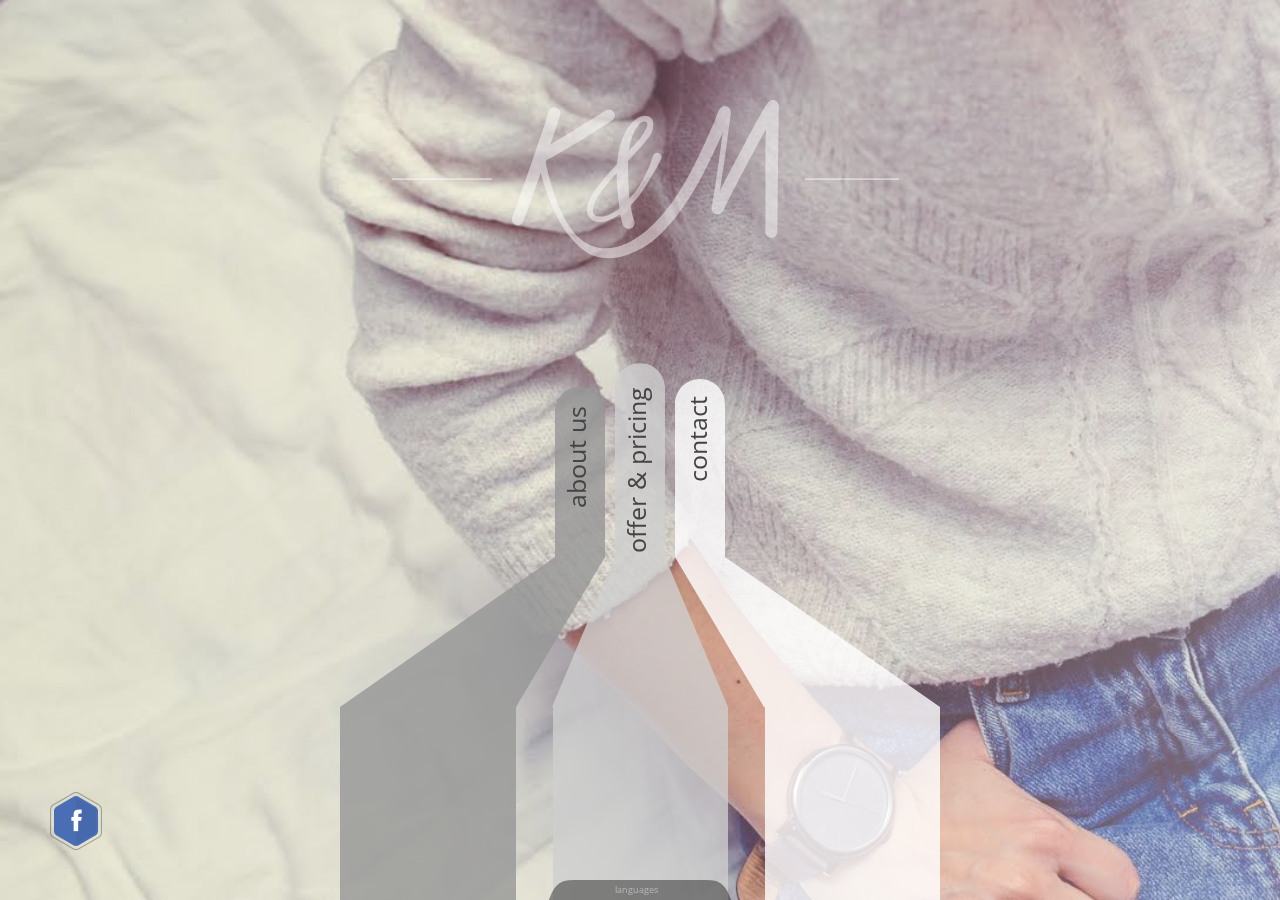
<file: en/index.html>
<!DOCTYPE html>
<html lang="en">
	<head>
		<meta charset="UTF-8">
		<title>welcome | K&M</title>
        <meta name="description" content="K&M. Descripción">
        <meta name="keywords" content="K&M, km, wholesale, second hand, clothes">
        <meta name="author" content="David Torralba Goitia">
		<link href='https://fonts.googleapis.com/css?family=Open+Sans:400,300,600,700,800&subset=latin,latin-ext' rel='stylesheet' type='text/css'>
		<link href='https://fonts.googleapis.com/css?family=Open+Sans+Condensed:700&subset=latin,latin-ext' rel='stylesheet' type='text/css'>
		<link rel="stylesheet" type="text/css" href="css/index.css">
		<link rel="shortcut icon" href="img/ic.png">
	</head>

	<body>
		<div class="logo">
			<svg width="517" height="159" viewbox="0 0 517 159">
				<g transform="translate(130,0)">
					<path	d="m 103.64,65.75
									 c 0.76,-0.799 1.183,-1.109 1.311,-2.261 0.156,-1.406 0.299,-2.815 0.482,-4.218 0.39,-2.998 0.953,-5.97 1.583,-8.926 0.572,-2.684 1.188,-5.362 1.982,-7.991 0.816,-2.7 2.004,-5.138 3.091,-7.718 2.844,-6.747 8.257,-13.542 14.651,-17.161 3.889,-2.201 9.252,-2.859 12.522,0.822 2.96,3.332 2.395,8.666 1.073,12.561 -1.6,4.711 -4.977,8.316 -8.045,12.122 -3.525,4.374 -7.42,8.457 -11.324,12.49 -1.572,1.624 -3.159,3.235 -4.757,4.835 -0.302,6.156 -0.049,12.355 0.059,18.515 0.115,6.591 0.506,13.18 1.271,19.729 6.96,-7.512 12.468,-16.24 16.776,-25.51 2.196,-4.725 4.319,-9.647 5.78,-14.653 0.556,-1.903 1.129,-4.068 2.993,-5.102 1.535,-0.852 3.512,-0.68 4.886,0.409 1.546,1.225 2.007,3.435 1.239,5.231 -1.13,2.64 -2.659,5.251 -4.035,7.777 -2.651,4.868 -5.621,9.551 -8.477,14.299 -2.926,4.864 -5.85,9.632 -9.317,14.14 -1.626,2.114 -3.297,4.2 -5.058,6.205 -0.871,0.992 -1.768,1.962 -2.703,2.894 -1.164,1.159 -0.962,1.688 -0.728,3.321 0.557,3.897 1.629,7.695 2.658,11.487 2.561,4.509 -0.063,10.744 -5.768,9.826 -2.062,-0.332 -4.267,-1.607 -4.818,-3.755 -0.933,-3.633 -2.204,-7.118 -2.912,-10.824 -6.368,4.345 -15.047,8.883 -23.054,7.586 -3.513,-0.569 -6.753,-2.572 -8.608,-5.642 -1.918,-3.175 -1.609,-7.096 -0.881,-10.594 1.383,-6.644 5.182,-12.431 9.239,-17.745 4.983,-6.526 10.306,-12.701 15.76,-18.835 1.002,-1.146 2.081,-2.212 3.129,-3.314
									 z
									 m 29.631,-35.392
									 c 0.966,-1.82 3.606,-6.583 0.958,-8.175 -3.385,-2.035 -6.878,1.821 -8.658,4.215 -5.199,6.993 -7.673,15.755 -8.538,24.336 0.014,-0.134 0.029,-0.268 0.044,-0.402 -0.055,0.493 -0.109,0.986 -0.16,1.48 0.22,-1.714 1.845,-3.296 2.958,-4.492 1.581,-1.698 3.307,-3.249 4.933,-4.901 3.368,-3.422 6.226,-7.847 8.463,-12.061
									 z
									 m -28.23,52.674
									 c -0.419,-3.282 -0.165,-6.712 -0.165,-10.013 -5.211,5.245 -10.002,11.158 -14.412,17.089 -3.66,4.922 -7.204,10.372 -8.883,16.338 -0.583,2.072 -1.002,4.453 -0.256,6.54 0.916,2.564 3.586,3.531 6.121,3.614 7.307,0.238 14.417,-4.064 20.103,-8.201 -1.422,-8.396 -2.014,-16.877 -2.508,-25.367 -0.106,-0.836 0.107,1.838 0,0 -0.419,-3.282 0.107,1.838 0,0
									 z"
					/>
					<path d="m 266.9,8
					      	 c 0.178,-3.187 -0.841,-6.95 -4.324,-7.841 -3.98,-1.018 -6.61,1.948 -8.509,5 -5.255,8.44 -9.975,17.095 -14.67,25.856 -10.552,19.691 -20.89,39.492 -31.406,59.201 3.638,-23.353 7.041,-46.765 9.898,-70.223 0.489,-4.015 2.418,-10.249 -1.671,-12.982 -3.602,-2.407 -7.534,-0.488 -9.279,3.117 -2.322,4.798 -3.963,10.001 -6.062,14.909 -2.314,5.411 -4.715,10.786 -7.166,16.135 -9.444,20.616 -19.676,41.188 -32.684,59.826 -3.139,4.498 -6.504,8.847 -10.202,12.902 -3.815,4.183 -7.451,8.531 -11.571,12.425 -7.265,6.866 -15.413,12.999 -24.57,17.105 -7.672,3.44 -16.132,5.448 -24.57,4.712 -8.567,-0.747 -16.505,-4.448 -22.883,-10.168 -7.584,-6.802 -12.849,-16.034 -17.385,-25.047 -3.709,-7.372 -6.491,-15.211 -8.978,-23.067 -2.12,-6.695 -3.992,-13.469 -5.668,-20.288 -0.434,-1.765 -0.855,-3.533 -1.252,-5.306 -0.166,-0.741 -0.39,-1.507 -0.36,-2.269 0.063,-1.553 2.488,-2.507 3.619,-3.128 10.071,-5.532 19.996,-11.411 29.81,-17.386 9.575,-5.83 18.767,-12.416 28.513,-17.949 4.017,-2.281 9.933,-5.943 6.249,-11.274 -1.99,-2.88 -5.428,-3.146 -8.325,-1.54 -3.589,1.99 -6.997,4.413 -10.46,6.615 -14.698,9.347 -29.543,18.44 -44.595,27.207 1.866,-5.597 3.743,-11.191 5.591,-16.794 0.873,-2.648 1.739,-5.298 2.599,-7.95 0.753,-2.321 2.102,-4.726 1.771,-7.246 -0.484,-3.685 -5.067,-6.498 -8.498,-4.711 -2.787,1.451 -3.749,5.156 -4.556,7.931 -3.059,10.506 -6.876,20.834 -10.353,31.209 -3.762,11.225 -7.621,22.416 -11.568,33.578 -3.408,9.64 -6.915,19.245 -10.387,28.862 -1.128,3.126 -2.955,6.467 -3.125,9.836 -0.191,3.767 3.426,6.757 7.137,5.914 4.131,-0.939 4.939,-5.614 6.191,-9.01 1.75,-4.748 3.481,-9.503 5.184,-14.269 3.479,-9.735 6.844,-19.51 10.304,-29.252 4.442,16.479 10.015,32.853 18.315,47.824 4.166,7.514 9.056,14.681 14.964,20.939 5.742,6.082 12.735,11.91 20.721,14.71 17.776,6.231 38.294,-1.61 53.148,-11.569 8.923,-5.982 16.324,-13.541 23.231,-21.706 7.283,-8.61 13.859,-17.716 19.796,-27.304 12.515,-20.212 22.598,-41.823 32.023,-63.609 -1.598,11.86 -3.245,23.713 -4.993,35.551 -1.706,11.56 -3.216,23.223 -5.387,34.706 -0.75,3.969 -2.285,8.99 2.15,11.38 3.852,2.076 7.215,-0.059 8.896,-3.636 4.838,-10.288 10.11,-20.351 15.42,-30.407 8.918,-16.888 17.812,-33.798 27.067,-50.505 -1.148,23.931 -0.591,47.912 -0.537,71.86 0.013,5.963 0.03,11.927 0.014,17.89 -0.008,2.862 -0.023,5.725 -0.05,8.587 -0.022,2.35 -0.582,5.132 0.557,7.308 1.555,2.97 5.561,3.881 8.399,2.256 3.596,-2.059 2.855,-6.649 2.899,-10.148 0.297,-23.697 0.531,-47.394 0.819,-71.091 0.128,-10.5 0.259,-21 0.42,-31.5 0.082,-5.385 0.037,-10.798 0.339,-16.176 0.198,-3.541 -0.393,6.997 0,0
						    	 z"
					/>
				</g>
				<line
					x1="10"		y1="79.189925"
					x2="110" 	y2="79.189925"
				/>
				<line
					x1="423"	y1="79.189925"
					x2="517" 	y2="79.189925"
				/>
			</svg>
		</div>

		<div class="menu_box">
			<div class="vertical1">
				<div class="caja_girada">
					<a href="about.html">
						<span class="texto_fijo">about us</span>
					</a>
				</div>
				<svg width="265" height="350" viewbox="0 0 265 350">
					<g>
				    <path id="menu1"
				       d="M 238.4375,29.875 C 225.45313,29.875 215,41.025 215,54.875 L 215,200 0,350 l 176,0 89,-150 0,-145.125 c 0,-13.85 -10.45313,-25 -23.4375,-25 l -3.125,0 z"
				       />
				  </g>
				</svg>
			</div>
			<div class="vertical2">
				<div class="caja_girada">
					<a href="pricing.html">
						<span class="texto_fijo">offer & pricing</span>
					</a>
				</div>
				<svg
				width="200" height="350" viewbox="0 0 200 350">
					<path id="menu2"
	        d="M 299.4375,6.25 C 285.89354,6.25 275,17.4 275,31.25 l 0,168.75 -63,150 176,0 -63,-150 0,-168.75 c 0,-13.85 -10.89354,-25 -24.4375,-25 l -1.125,0 z"
					transform="translate(-211.999905,0)"
					/>
				</svg>
			</div>
			<div class="vertical3">
				<div class="caja_girada">
					<a href="contact.html">
						<span class="texto_fijo">contact</span>
					</a>
				</div>
				<svg width="265" height="350" viewbox="0 0 265 350">
					<g>
						<path id="menu3"
		        d="m 360,21.90625 c -13.85,0 -25,11.15 -25,25 L 335,200 424,350 600,350 385,200 385,46.90625 c 0,-13.85 -11.15,-25 -25,-25 z"
		        transform="translate(-334.999995,0)"
						/>
				  </g>
				</svg>
			</div>

		</div>

		<div class="menu_subbox">
			<div class="menu_subbox_1"></div>
			<div class="menu_subbox_0"></div>
			<div class="menu_subbox_2"></div>
			<div class="menu_subbox_0"></div>
			<div class="menu_subbox_3"></div>
		</div>

		<!-- PESTAÑA DE IDIOMAS -->
		<div class="idioma0">
			<div class="idioma1">
				<h1>languages</h1>
				<div class="idioma2">
					<span class="idioma3_a"><a href="../en/index.html">EN</a></span>
					<span class="idioma3_b"><a href="../de/index.html">DE</a></span>
					<span class="idioma3_c"><a href="../es/index.html">ES</a></span>
					<span class="idioma3_d"><a href="../pl/index.html">PL</a></span>
					</div>
			</div>
		</div>

		<div class="fb_link">
			<img src="img/fb.png" id="fb_img">
			<div>
				<a href="https://www.facebook.com/KM-540270106155711/" target="_blank">
					<img id="peri" src="img/fb1.png">
					<div class="fb_label">
						<div class="fb_text">FOLLOW US!</div>
					</div>
				</a>
			</div>
		</div>
	</body>

</html>
</file>
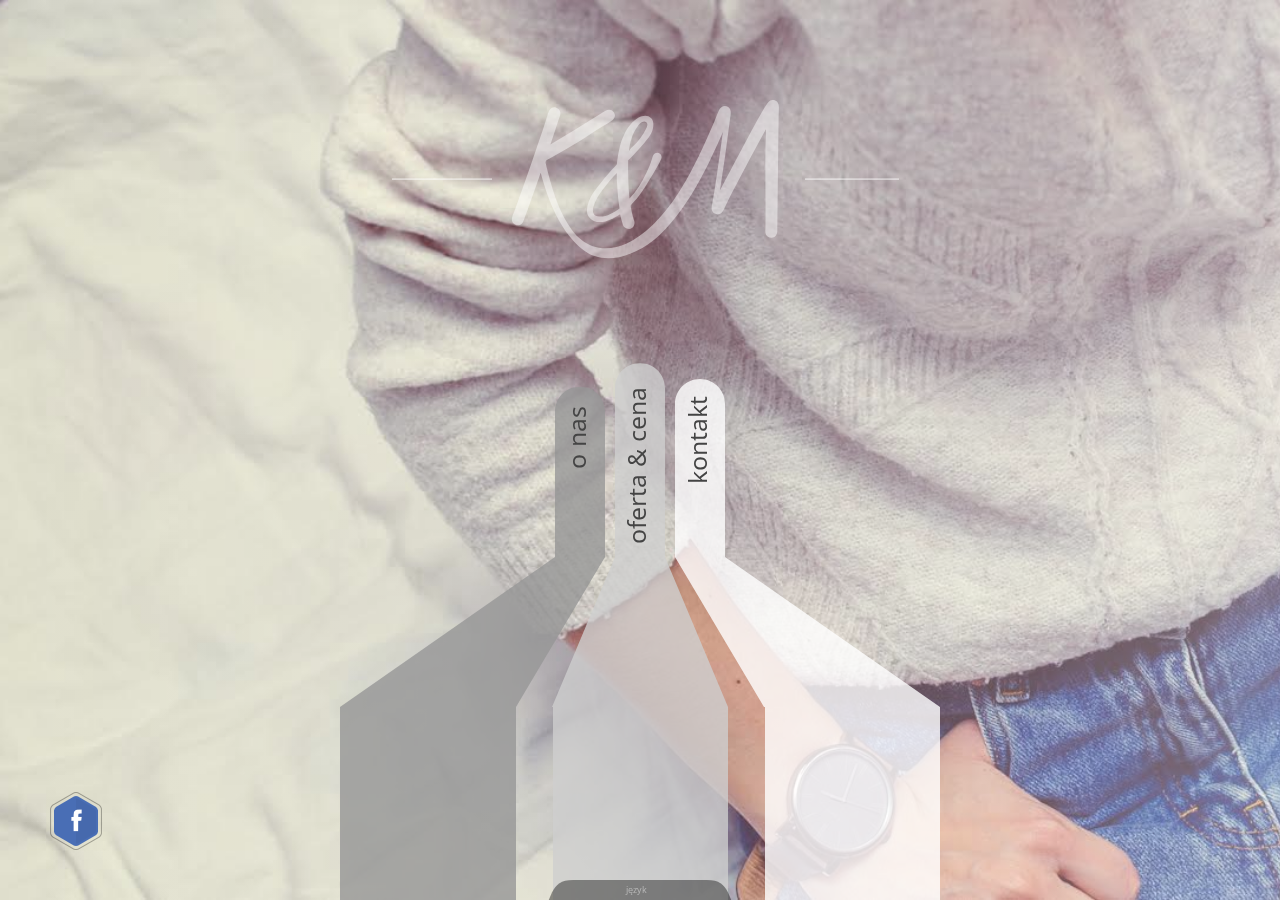
<file: pl/index.html>
<!DOCTYPE html>
<html lang="pl">
	<head>
		<meta charset="UTF-8">
		<title>welcome | K&M</title>
        <meta name="description" content="K&M. Descripción">
        <meta name="keywords" content="K&M, km, wholesale, second hand, clothes, sklep">
        <meta name="author" content="David Torralba Goitia">
		<link href='https://fonts.googleapis.com/css?family=Open+Sans:400,300,600,700,800&subset=latin,latin-ext' rel='stylesheet' type='text/css'>
		<link href='https://fonts.googleapis.com/css?family=Open+Sans+Condensed:700&subset=latin,latin-ext' rel='stylesheet' type='text/css'>
		<link rel="stylesheet" type="text/css" href="css/index.css">
		<link rel="shortcut icon" href="img/ic.png">
	</head>

	<body>
		<div class="logo">
			<svg width="517" height="159" viewbox="0 0 517 159">
				<g transform="translate(130,0)">
					<path	d="m 103.64,65.75
									 c 0.76,-0.799 1.183,-1.109 1.311,-2.261 0.156,-1.406 0.299,-2.815 0.482,-4.218 0.39,-2.998 0.953,-5.97 1.583,-8.926 0.572,-2.684 1.188,-5.362 1.982,-7.991 0.816,-2.7 2.004,-5.138 3.091,-7.718 2.844,-6.747 8.257,-13.542 14.651,-17.161 3.889,-2.201 9.252,-2.859 12.522,0.822 2.96,3.332 2.395,8.666 1.073,12.561 -1.6,4.711 -4.977,8.316 -8.045,12.122 -3.525,4.374 -7.42,8.457 -11.324,12.49 -1.572,1.624 -3.159,3.235 -4.757,4.835 -0.302,6.156 -0.049,12.355 0.059,18.515 0.115,6.591 0.506,13.18 1.271,19.729 6.96,-7.512 12.468,-16.24 16.776,-25.51 2.196,-4.725 4.319,-9.647 5.78,-14.653 0.556,-1.903 1.129,-4.068 2.993,-5.102 1.535,-0.852 3.512,-0.68 4.886,0.409 1.546,1.225 2.007,3.435 1.239,5.231 -1.13,2.64 -2.659,5.251 -4.035,7.777 -2.651,4.868 -5.621,9.551 -8.477,14.299 -2.926,4.864 -5.85,9.632 -9.317,14.14 -1.626,2.114 -3.297,4.2 -5.058,6.205 -0.871,0.992 -1.768,1.962 -2.703,2.894 -1.164,1.159 -0.962,1.688 -0.728,3.321 0.557,3.897 1.629,7.695 2.658,11.487 2.561,4.509 -0.063,10.744 -5.768,9.826 -2.062,-0.332 -4.267,-1.607 -4.818,-3.755 -0.933,-3.633 -2.204,-7.118 -2.912,-10.824 -6.368,4.345 -15.047,8.883 -23.054,7.586 -3.513,-0.569 -6.753,-2.572 -8.608,-5.642 -1.918,-3.175 -1.609,-7.096 -0.881,-10.594 1.383,-6.644 5.182,-12.431 9.239,-17.745 4.983,-6.526 10.306,-12.701 15.76,-18.835 1.002,-1.146 2.081,-2.212 3.129,-3.314
									 z
									 m 29.631,-35.392
									 c 0.966,-1.82 3.606,-6.583 0.958,-8.175 -3.385,-2.035 -6.878,1.821 -8.658,4.215 -5.199,6.993 -7.673,15.755 -8.538,24.336 0.014,-0.134 0.029,-0.268 0.044,-0.402 -0.055,0.493 -0.109,0.986 -0.16,1.48 0.22,-1.714 1.845,-3.296 2.958,-4.492 1.581,-1.698 3.307,-3.249 4.933,-4.901 3.368,-3.422 6.226,-7.847 8.463,-12.061
									 z
									 m -28.23,52.674
									 c -0.419,-3.282 -0.165,-6.712 -0.165,-10.013 -5.211,5.245 -10.002,11.158 -14.412,17.089 -3.66,4.922 -7.204,10.372 -8.883,16.338 -0.583,2.072 -1.002,4.453 -0.256,6.54 0.916,2.564 3.586,3.531 6.121,3.614 7.307,0.238 14.417,-4.064 20.103,-8.201 -1.422,-8.396 -2.014,-16.877 -2.508,-25.367 -0.106,-0.836 0.107,1.838 0,0 -0.419,-3.282 0.107,1.838 0,0
									 z"
					/>
					<path d="m 266.9,8
					      	 c 0.178,-3.187 -0.841,-6.95 -4.324,-7.841 -3.98,-1.018 -6.61,1.948 -8.509,5 -5.255,8.44 -9.975,17.095 -14.67,25.856 -10.552,19.691 -20.89,39.492 -31.406,59.201 3.638,-23.353 7.041,-46.765 9.898,-70.223 0.489,-4.015 2.418,-10.249 -1.671,-12.982 -3.602,-2.407 -7.534,-0.488 -9.279,3.117 -2.322,4.798 -3.963,10.001 -6.062,14.909 -2.314,5.411 -4.715,10.786 -7.166,16.135 -9.444,20.616 -19.676,41.188 -32.684,59.826 -3.139,4.498 -6.504,8.847 -10.202,12.902 -3.815,4.183 -7.451,8.531 -11.571,12.425 -7.265,6.866 -15.413,12.999 -24.57,17.105 -7.672,3.44 -16.132,5.448 -24.57,4.712 -8.567,-0.747 -16.505,-4.448 -22.883,-10.168 -7.584,-6.802 -12.849,-16.034 -17.385,-25.047 -3.709,-7.372 -6.491,-15.211 -8.978,-23.067 -2.12,-6.695 -3.992,-13.469 -5.668,-20.288 -0.434,-1.765 -0.855,-3.533 -1.252,-5.306 -0.166,-0.741 -0.39,-1.507 -0.36,-2.269 0.063,-1.553 2.488,-2.507 3.619,-3.128 10.071,-5.532 19.996,-11.411 29.81,-17.386 9.575,-5.83 18.767,-12.416 28.513,-17.949 4.017,-2.281 9.933,-5.943 6.249,-11.274 -1.99,-2.88 -5.428,-3.146 -8.325,-1.54 -3.589,1.99 -6.997,4.413 -10.46,6.615 -14.698,9.347 -29.543,18.44 -44.595,27.207 1.866,-5.597 3.743,-11.191 5.591,-16.794 0.873,-2.648 1.739,-5.298 2.599,-7.95 0.753,-2.321 2.102,-4.726 1.771,-7.246 -0.484,-3.685 -5.067,-6.498 -8.498,-4.711 -2.787,1.451 -3.749,5.156 -4.556,7.931 -3.059,10.506 -6.876,20.834 -10.353,31.209 -3.762,11.225 -7.621,22.416 -11.568,33.578 -3.408,9.64 -6.915,19.245 -10.387,28.862 -1.128,3.126 -2.955,6.467 -3.125,9.836 -0.191,3.767 3.426,6.757 7.137,5.914 4.131,-0.939 4.939,-5.614 6.191,-9.01 1.75,-4.748 3.481,-9.503 5.184,-14.269 3.479,-9.735 6.844,-19.51 10.304,-29.252 4.442,16.479 10.015,32.853 18.315,47.824 4.166,7.514 9.056,14.681 14.964,20.939 5.742,6.082 12.735,11.91 20.721,14.71 17.776,6.231 38.294,-1.61 53.148,-11.569 8.923,-5.982 16.324,-13.541 23.231,-21.706 7.283,-8.61 13.859,-17.716 19.796,-27.304 12.515,-20.212 22.598,-41.823 32.023,-63.609 -1.598,11.86 -3.245,23.713 -4.993,35.551 -1.706,11.56 -3.216,23.223 -5.387,34.706 -0.75,3.969 -2.285,8.99 2.15,11.38 3.852,2.076 7.215,-0.059 8.896,-3.636 4.838,-10.288 10.11,-20.351 15.42,-30.407 8.918,-16.888 17.812,-33.798 27.067,-50.505 -1.148,23.931 -0.591,47.912 -0.537,71.86 0.013,5.963 0.03,11.927 0.014,17.89 -0.008,2.862 -0.023,5.725 -0.05,8.587 -0.022,2.35 -0.582,5.132 0.557,7.308 1.555,2.97 5.561,3.881 8.399,2.256 3.596,-2.059 2.855,-6.649 2.899,-10.148 0.297,-23.697 0.531,-47.394 0.819,-71.091 0.128,-10.5 0.259,-21 0.42,-31.5 0.082,-5.385 0.037,-10.798 0.339,-16.176 0.198,-3.541 -0.393,6.997 0,0
						    	 z"
					/>
				</g>
				<line
					x1="10"		y1="79.189925"
					x2="110" 	y2="79.189925"
				/>
				<line
					x1="423"	y1="79.189925"
					x2="517" 	y2="79.189925"
				/>
			</svg>
		</div>

		<div class="menu_box">
			<div class="vertical1">
				<div class="caja_girada">
					<a href="about.html">
						<span class="texto_fijo">o nas</span>
					</a>
				</div>
				<svg width="265" height="350" viewbox="0 0 265 350">
					<g>
				    <path id="menu1"
				       d="M 238.4375,29.875 C 225.45313,29.875 215,41.025 215,54.875 L 215,200 0,350 l 176,0 89,-150 0,-145.125 c 0,-13.85 -10.45313,-25 -23.4375,-25 l -3.125,0 z"
				       />
				  </g>
				</svg>
			</div>
			<div class="vertical2">
				<div class="caja_girada">
					<a href="pricing.html">
						<span class="texto_fijo">oferta & cena</span>
					</a>
				</div>
				<svg
				width="200" height="350" viewbox="0 0 200 350">
					<path id="menu2"
	        d="M 299.4375,6.25 C 285.89354,6.25 275,17.4 275,31.25 l 0,168.75 -63,150 176,0 -63,-150 0,-168.75 c 0,-13.85 -10.89354,-25 -24.4375,-25 l -1.125,0 z"
					transform="translate(-211.999905,0)"
					/>
				</svg>
			</div>
			<div class="vertical3">
				<div class="caja_girada">
					<a href="contact.html">
						<span class="texto_fijo">kontakt</span>
					</a>
				</div>
				<svg width="265" height="350" viewbox="0 0 265 350">
					<g>
						<path id="menu3"
		        d="m 360,21.90625 c -13.85,0 -25,11.15 -25,25 L 335,200 424,350 600,350 385,200 385,46.90625 c 0,-13.85 -11.15,-25 -25,-25 z"
		        transform="translate(-334.999995,0)"
						/>
				  </g>
				</svg>
			</div>

		</div>

		<div class="menu_subbox">
			<div class="menu_subbox_1"></div>
			<div class="menu_subbox_0"></div>
			<div class="menu_subbox_2"></div>
			<div class="menu_subbox_0"></div>
			<div class="menu_subbox_3"></div>
		</div>

		<!-- PESTAÑA DE IDIOMAS -->
		<div class="idioma0">
			<div class="idioma1">
				<h1>język</h1>
				<div class="idioma2">
					<span class="idioma3_a"><a href="../en/index.html">EN</a></span>
					<span class="idioma3_b"><a href="../de/index.html">DE</a></span>
					<span class="idioma3_c"><a href="../es/index.html">ES</a></span>
					<span class="idioma3_d"><a href="../pl/index.html">PL</a></span>
					</div>
			</div>
		</div>

		<div class="fb_link">
			<img src="img/fb.png" id="fb_img">
			<div>
				<a href="https://www.facebook.com/KM-540270106155711/" target="_blank">
					<img id="peri" src="img/fb1.png">
					<div class="fb_label">
						<div class="fb_text">ODWIEDŹ NAS!</div>
					</div>
				</a>
			</div>
		</div>
	</body>

</html>
</file>
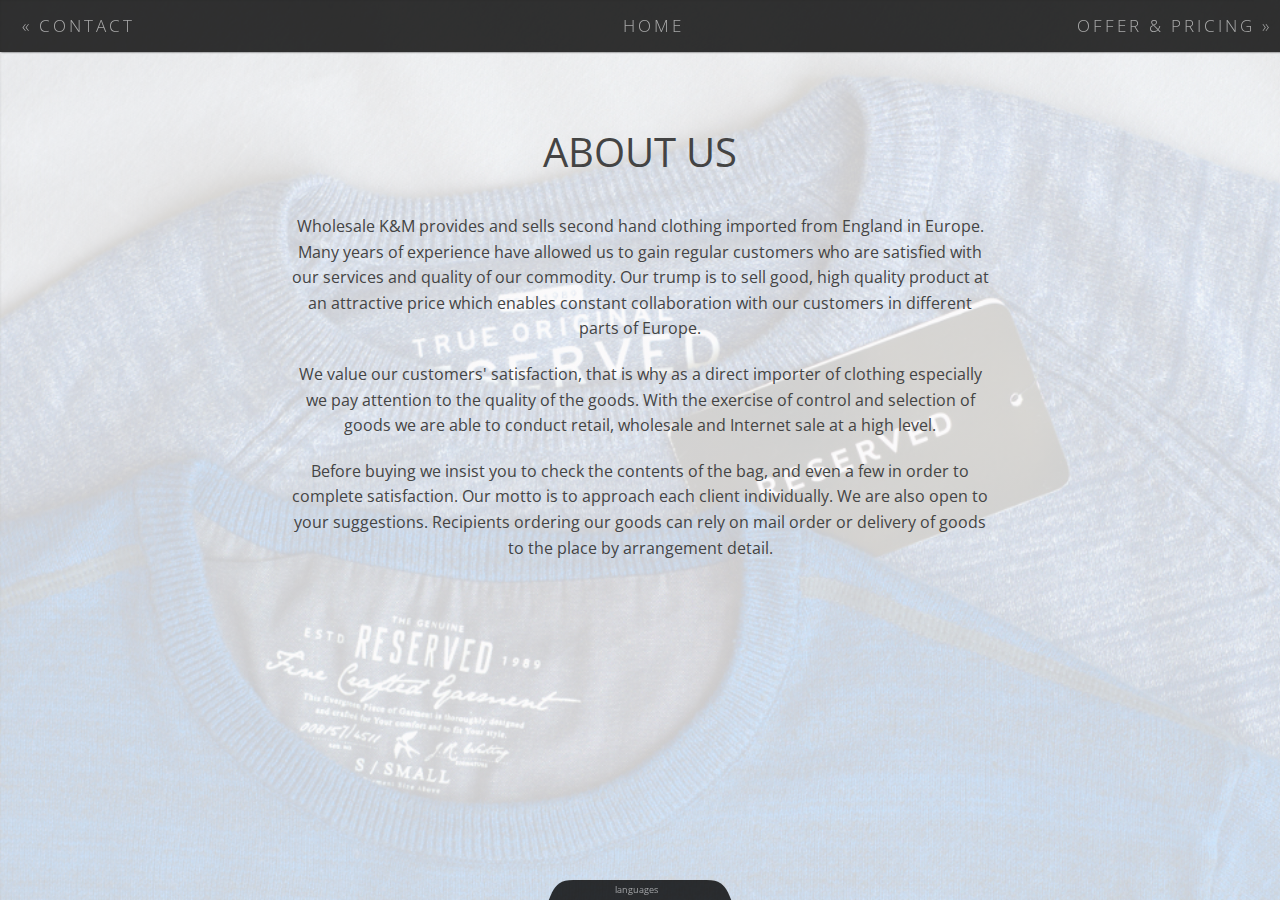
<file: en/about.html>
<!DOCTYPE html>
<html lang="en">
	<head>
		<meta charset="UTF-8">
		<title>about us | K&M</title>
		<link href='https://fonts.googleapis.com/css?family=Open+Sans:400,300,600,700,800&subset=latin,latin-ext' rel='stylesheet' type='text/css'>
    <link href="http://fonts.googleapis.com/css?family=Lato:100,300,400,700,900" rel="stylesheet" type="text/css">
		<link rel="stylesheet" type="text/css" href="css/general.css">
		<link rel="shortcut icon" href="img/ic.png">
	</head>
	<body class="about" onresize="resize_container()">
		<!-- BARRA DE NAVEGACIÓN -->
		<div class="barra_de_navegacion">
			<div class="barra_de_navegacion_izq">
				<a href="contact.html">« CONTACT</a>
			</div>
			<div class="barra_de_navegacion_cen">
				<a href="index.html">HOME</a>
			</div>
			<div class="barra_de_navegacion_der">
				<a href="pricing.html">OFFER & PRICING »</a>
			</div>
		</div>
		<div class="main">
				<h1>ABOUT US</h1>

				<p>Wholesale K&M provides and sells second hand clothing imported from England in Europe. Many years of experience have allowed us to gain regular customers who are satisfied with our services and quality of our commodity. Our trump is to sell good, high quality product at an attractive price which enables constant collaboration with our customers in different parts of Europe.</p>
				<p>We value our customers' satisfaction, that is why as a direct importer of clothing especially we pay attention to the quality of the goods. With the exercise of control and selection of goods we are able to conduct retail, wholesale and Internet sale at a high level.</p>
				<p>Before buying we insist you to check the contents of the bag, and even a few in order to complete satisfaction. Our motto is to approach each client individually. We are also open to your suggestions. Recipients ordering our goods can rely on mail order or delivery of goods to the place by arrangement detail.</p>
		</div>

		<!-- PESTAÑA DE IDIOMAS -->
		<div class="idioma0">
			<div class="idioma1">
				<h1>languages</h1>
				<div class="idioma2">
						<span class="idioma3_a"><a href="../en/about.html">EN</a></span>
						<span class="idioma3_b"><a href="../de/about.html">DE</a></span>
						<span class="idioma3_c"><a href="../es/about.html">ES</a></span>
						<span class="idioma3_d"><a href="../pl/about.html">PL</a></span>
					</div>
			</div>
		</div>

		<script  type="text/javascript" src="km.js"></script>
	</body>
</html>
</file>
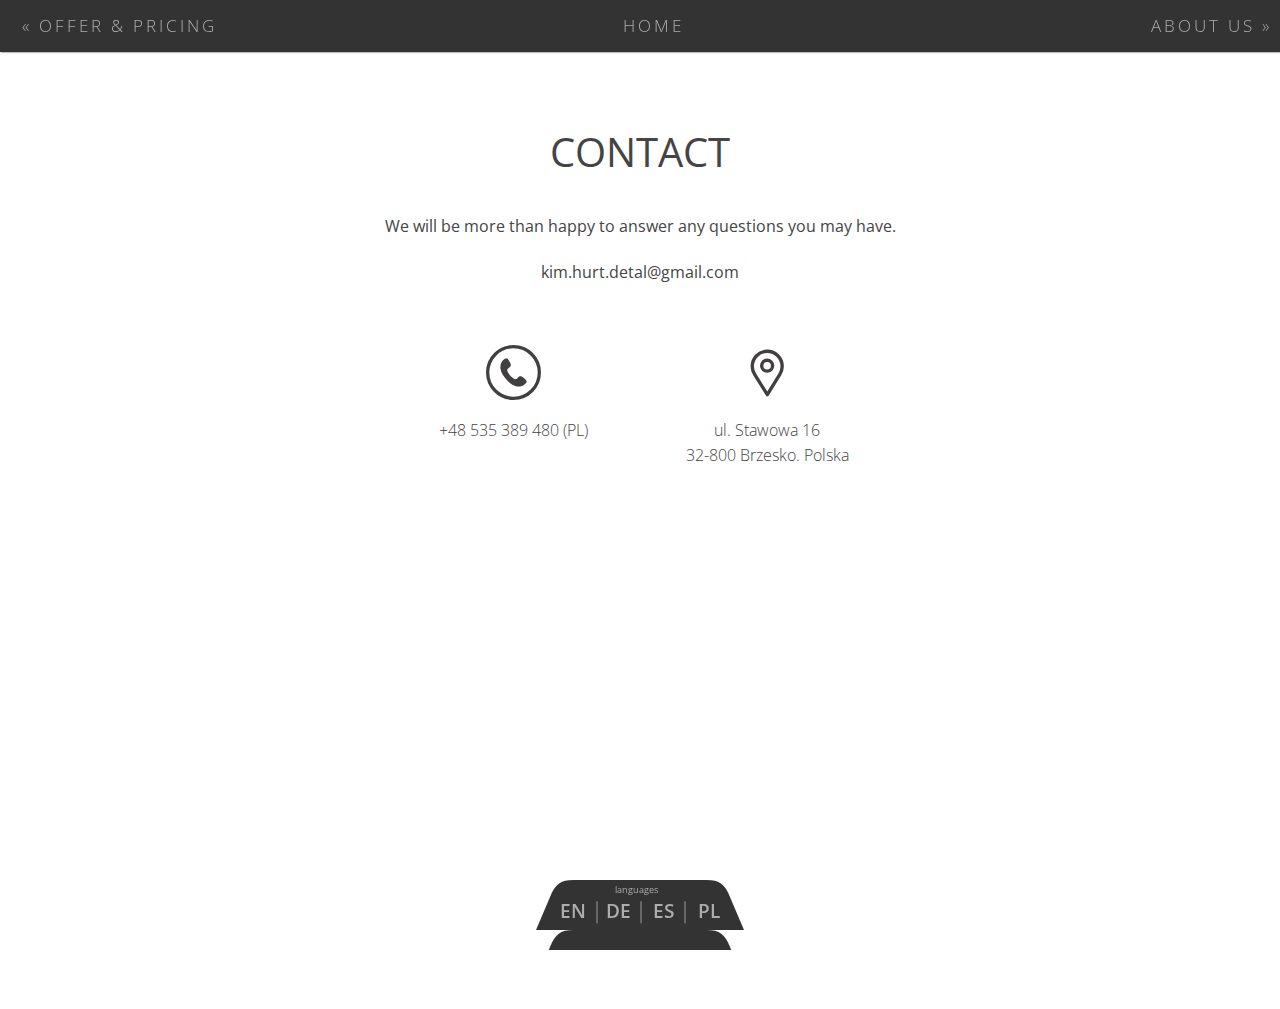
<file: en/contact.html>
<!DOCTYPE html>
<html lang="en">
	<head>
		<meta charset="UTF-8">
		<title>about us | K&M</title>
		<link href='https://fonts.googleapis.com/css?family=Open+Sans:400,300,600,700,800&subset=latin,latin-ext' rel='stylesheet' type='text/css'>
    <link href="http://fonts.googleapis.com/css?family=Lato:100,300,400,700,900" rel="stylesheet" type="text/css">
		<link rel="stylesheet" type="text/css" href="css/general.css">
		<link rel="shortcut icon" href="img/ic.png">
	</head>
	<body class="contact">
		<!-- BARRA DE NAVEGACIÓN -->
		<div class="barra_de_navegacion">
			<div class="barra_de_navegacion_izq">
				<a href="pricing.html">« OFFER & PRICING</a>
			</div>
			<div class="barra_de_navegacion_cen">
				<a href="index.html">HOME</a>
			</div>
			<div class="barra_de_navegacion_der">
				<a href="about.html">ABOUT US »</a>
			</div>
		</div>
		<div class="main">
			<h1>CONTACT</h1>
			<p>We will be more than happy to answer any questions you may have.</p>
			<p>kim.hurt.detal@gmail.com</p>

			<div style="height: 35px"></div>

			<!-- TELEFONO -->
			<div class="contact_block">
				<svg viewBox="0 0 100 100">
					<circle
						   id="phone"
							 cx="50"
							 cy="50"
							 r="47"
							 style="stroke-width:6;"
					/>
					<g class="phone">
						<path
							 d="m 55.893183,75.38336 c -4.864572,-1.016 -10.7171,-4.559 -15.857303,-9.5997 -7.696781,-7.5478 -12.604322,-15.5467 -13.681383,-22.29953 -0.385567,-2.4174 -0.157609,-6.50634 0.482247,-8.65018 0.656078,-2.19819 1.858656,-4.52728 2.983595,-5.77849 1.111869,-1.23666 4.270397,-3.95119 5.083405,-4.36881 0.877957,-0.45099 2.485628,-0.41165 3.513588,0.086 1.037743,0.50236 2.014958,1.59611 3.719251,4.16278 3.027816,4.55989 3.741623,7.30546 2.51567,9.67619 -0.299387,0.57895 -1.815256,1.96789 -3.936224,3.60662 -0.652528,0.50417 -1.389268,1.27759 -1.637201,1.71873 -0.391207,0.69606 -0.438404,0.99504 -0.357087,2.26211 0.07833,1.22052 0.227288,1.72218 0.908033,3.05798 1.601147,3.1419 5.00477,7.2478 8.293748,10.0051 2.43861,2.0443 4.090184,2.9197 5.494898,2.9125 1.368614,-0.01 2.056288,-0.4187 4.221459,-2.527 2.322332,-2.2613 3.132236,-2.6959 5.028255,-2.6981 1.238196,0 1.586371,0.086 2.834694,0.7153 2.198004,1.1072 6.804933,5.1716 7.792704,6.8749 0.684947,1.1811 0.765829,2.7305 0.198172,3.7962 -0.588408,1.1046 -4.607486,4.6112 -6.273371,5.4734 -2.616611,1.3542 -3.796391,1.6269 -7.332247,1.6949 -1.720367,0.033 -3.518073,-0.021 -3.994903,-0.1209 z"
						/>
					</g>
				</svg>
				<div>+48 535 389 480 (PL)</div>
			</div>

			<!-- DIRECCION -->
			<div class="contact_block">
				<svg viewBox="0 0 65 64">
					<g class="location">
						<circle
							cx="32.07"
							cy="23.301"
							r="6.468"
							stroke-width="4"
						/>
						<path
							stroke-width="4"
							stroke-linecap="round" stroke-linejoin="round"
							d="m 47.047,33.545
								 c 1.781-2.761,2.813-6.05,2.813-9.579c0-9.776-7.927-17.702-17.702-17.702c-9.777,0-17.703,7.926-17.703,17.702  c0,3.561,1.051,6.875,2.86,9.65L32.29,57.472L47.047,33.545
								 z"
						/>
					</g>
				</svg>
				<div>
					ul. Stawowa 16
					<br>32-800 Brzesko. Polska
				</div>
			</div>
		</div>

		<!-- MAPA -->
		<span>
			<iframe
				src="https://www.google.com/maps/embed?pb=!1m18!1m12!1m3!1d34851.35465280117!2d20.593659182229935!3d49.982782826525884!2m3!1f0!2f0!3f0!3m2!1i1024!2i768!4f13.1!3m3!1m2!1s0x47162619c816d9cd%3A0x13d3c2e17e10ced7!2sStawowa+16%2C+Brzesko%2C+Poland!5e0!3m2!1sen!2suk!4v1452386082292"
				width="100%"
				height="450"
				frameborder="0"
				style="border:0"
				allowfullscreen>
			</iframe>
		</span>

		<!-- PESTAÑA DE IDIOMAS -->
		<div class="idioma0">
			<div class="idioma1">
				<h1>languages</h1>
				<div class="idioma2">
						<span class="idioma3_a"><a href="../en/contact.html">EN</a></span>
						<span class="idioma3_b"><a href="../de/contact.html">DE</a></span>
						<span class="idioma3_c"><a href="../es/contact.html">ES</a></span>
						<span class="idioma3_d"><a href="../pl/contact.html">PL</a></span>
					</div>
			</div>
		</div>
	</body>
</html>
</file>
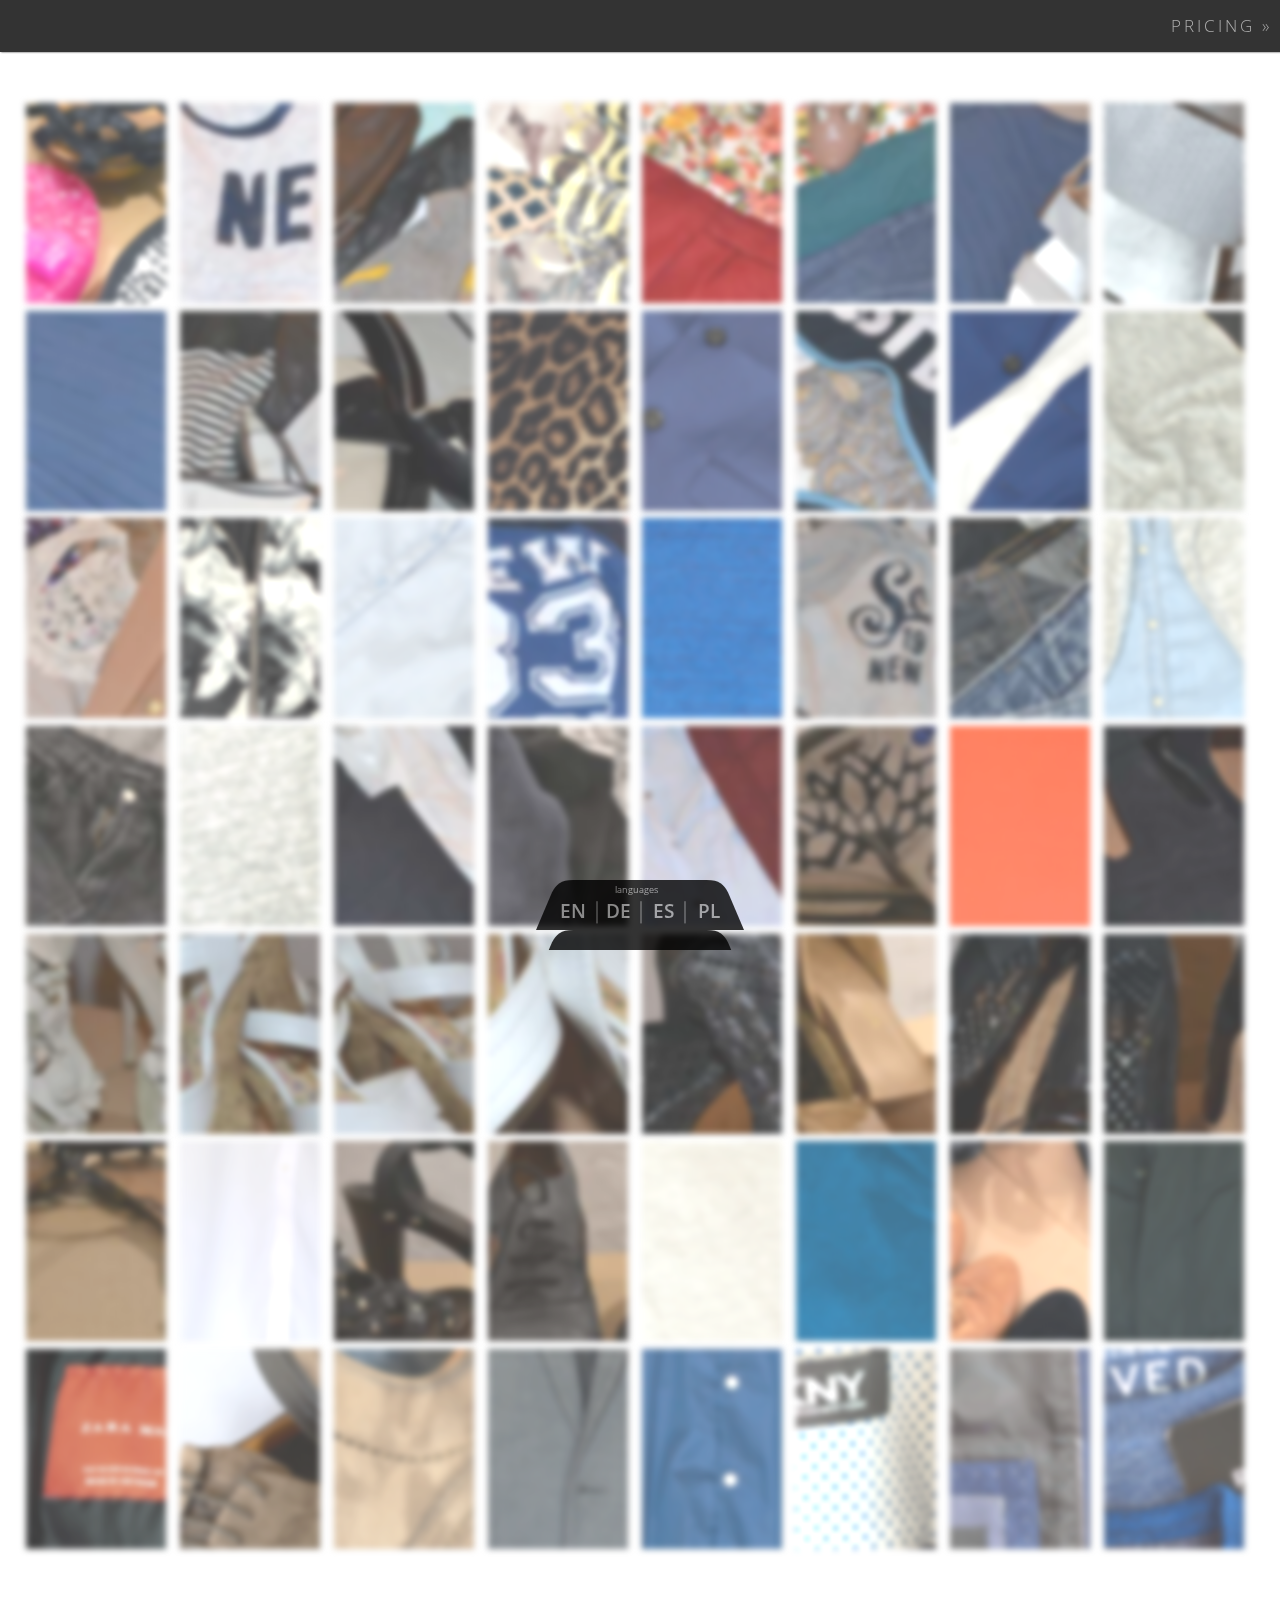
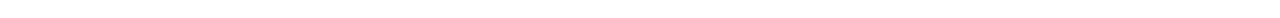
<file: en/gallery.html>
<!DOCTYPE html>
<html lang="en">
	<head>
		<meta charset="UTF-8">
		<title>gallery | K&M</title>
		<link href='https://fonts.googleapis.com/css?family=Open+Sans:400,300,600,700,800&subset=latin,latin-ext' rel='stylesheet' type='text/css'>
    <link href="http://fonts.googleapis.com/css?family=Lato:100,300,400,700,900" rel="stylesheet" type="text/css">
		<link rel="stylesheet" type="text/css" href="css/general.css">
		<link rel="stylesheet" type="text/css" href="css/gallery.css">
		<link rel="shortcut icon" href="img/ic.png">
	</head>
	<body>
		<!-- BARRA DE NAVEGACIÓN -->
		<div class="barra_de_navegacion">
			<div class="barra_de_navegacion_der">
				<a href="pricing.html">PRICING »</a>
			</div>
		</div>

		<!-- CATÁLOGO -->
		<div class="galeria_main">
			<!-- Objeto div para centrar el catálogo -->
			<div class="galeria_sub1">

				<p><br><br></p>


				<div class="galeria_bloque">
					<a href="#_" class="lightbox" id="lightbox_OPEN_001"><img src="img/001.jpg"></a>
					<div class="galeria_imagen" style="background-image: url(img/001.jpg);">
						<div class="galeria_marco_imagen">
							<a href="#lightbox_OPEN_001"><img src="img/transp.png"/></a>
						</div>
					</div>
				</div>

				<div class="galeria_bloque">
					<a href="#_" class="lightbox" id="lightbox_OPEN_002"><img src="img/002.jpg"></a>
					<div class="galeria_imagen" style="background-image: url(img/002.jpg);">
						<div class="galeria_marco_imagen">
							<a href="#lightbox_OPEN_002"><img src="img/transp.png"/></a>
						</div>
					</div>
				</div>

				<div class="galeria_bloque">
					<a href="#_" class="lightbox" id="lightbox_OPEN_003"><img src="img/003.jpg"></a>
					<div class="galeria_imagen" style="background-image: url(img/003.jpg);">
						<div class="galeria_marco_imagen">
							<a href="#lightbox_OPEN_003"><img src="img/transp.png"/></a>
						</div>
					</div>
				</div>

				<div class="galeria_bloque">
					<a href="#_" class="lightbox" id="lightbox_OPEN_004"><img src="img/004.jpg"></a>
					<div class="galeria_imagen" style="background-image: url(img/004.jpg);">
						<div class="galeria_marco_imagen">
							<a href="#lightbox_OPEN_004"><img src="img/transp.png"/></a>
						</div>
					</div>
				</div>

				<div class="galeria_bloque">
					<a href="#_" class="lightbox" id="lightbox_OPEN_005"><img src="img/005.jpg"></a>
					<div class="galeria_imagen" style="background-image: url(img/005.jpg);">
						<div class="galeria_marco_imagen">
							<a href="#lightbox_OPEN_005"><img src="img/transp.png"/></a>
						</div>
					</div>
				</div>

				<div class="galeria_bloque">
					<a href="#_" class="lightbox" id="lightbox_OPEN_006"><img src="img/006.jpg"></a>
					<div class="galeria_imagen" style="background-image: url(img/006.jpg);">
						<div class="galeria_marco_imagen">
							<a href="#lightbox_OPEN_006"><img src="img/transp.png"/></a>
						</div>
					</div>
				</div>

				<div class="galeria_bloque">
					<a href="#_" class="lightbox" id="lightbox_OPEN_007"><img src="img/007.jpg"></a>
					<div class="galeria_imagen" style="background-image: url(img/007.jpg);">
						<div class="galeria_marco_imagen">
							<a href="#lightbox_OPEN_007"><img src="img/transp.png"/></a>
						</div>
					</div>
				</div>

				<div class="galeria_bloque">
					<a href="#_" class="lightbox" id="lightbox_OPEN_008"><img src="img/008.jpg"></a>
					<div class="galeria_imagen" style="background-image: url(img/008.jpg);">
						<div class="galeria_marco_imagen">
							<a href="#lightbox_OPEN_008"><img src="img/transp.png"/></a>
						</div>
					</div>
				</div>

				<div class="galeria_bloque">
					<a href="#_" class="lightbox" id="lightbox_OPEN_009"><img src="img/009.jpg"></a>
					<div class="galeria_imagen" style="background-image: url(img/009.jpg);">
						<div class="galeria_marco_imagen">
							<a href="#lightbox_OPEN_009"><img src="img/transp.png"/></a>
						</div>
					</div>
				</div>

				<div class="galeria_bloque">
					<a href="#_" class="lightbox" id="lightbox_OPEN_010"><img src="img/010.jpg"></a>
					<div class="galeria_imagen" style="background-image: url(img/010.jpg);">
						<div class="galeria_marco_imagen">
							<a href="#lightbox_OPEN_010"><img src="img/transp.png"/></a>
						</div>
					</div>
				</div>

				<div class="galeria_bloque">
					<a href="#_" class="lightbox" id="lightbox_OPEN_011"><img src="img/011.jpg"></a>
					<div class="galeria_imagen" style="background-image: url(img/011.jpg);">
						<div class="galeria_marco_imagen">
							<a href="#lightbox_OPEN_011"><img src="img/transp.png"/></a>
						</div>
					</div>
				</div>

				<div class="galeria_bloque">
					<a href="#_" class="lightbox" id="lightbox_OPEN_012"><img src="img/012.jpg"></a>
					<div
						class="galeria_imagen"
						style="background-image: url(img/012.jpg);">
						<div class="galeria_marco_imagen">
							<a href="#lightbox_OPEN_012"><img src="img/transp.png"/></a>
						</div>
					</div>
				</div>

				<div class="galeria_bloque">
					<a href="#_" class="lightbox" id="lightbox_OPEN_013"><img src="img/013.jpg"></a>
					<div
						class="galeria_imagen"
						style="background-image: url(img/013.jpg);">
						<div class="galeria_marco_imagen">
							<a href="#lightbox_OPEN_013"><img src="img/transp.png"/></a>
						</div>
					</div>
				</div>

				<div class="galeria_bloque">
					<a href="#_" class="lightbox" id="lightbox_OPEN_014"><img src="img/014.jpg"></a>
					<div
						class="galeria_imagen"
						style="background-image: url(img/014.jpg);">
						<div class="galeria_marco_imagen">
							<a href="#lightbox_OPEN_014"><img src="img/transp.png"/></a>
						</div>
					</div>
				</div>

				<div class="galeria_bloque">
					<a href="#_" class="lightbox" id="lightbox_OPEN_015"><img src="img/015.jpg"></a>
					<div
						class="galeria_imagen"
						style="background-image: url(img/015.jpg);">
						<div class="galeria_marco_imagen">
							<a href="#lightbox_OPEN_015"><img src="img/transp.png"/></a>
						</div>
					</div>
				</div>

				<div class="galeria_bloque">
					<a href="#_" class="lightbox" id="lightbox_OPEN_016"><img src="img/016.jpg"></a>
					<div
						class="galeria_imagen"
						style="background-image: url(img/016.jpg);">
						<div class="galeria_marco_imagen">
							<a href="#lightbox_OPEN_016"><img src="img/transp.png"/></a>
						</div>
					</div>
				</div>

				<div class="galeria_bloque">
					<a href="#_" class="lightbox" id="lightbox_OPEN_017"><img src="img/017.jpg"></a>
					<div
						class="galeria_imagen"
						style="background-image: url(img/017.jpg);">
						<div class="galeria_marco_imagen">
							<a href="#lightbox_OPEN_017"><img src="img/transp.png"/></a>
						</div>
					</div>
				</div>

				<div class="galeria_bloque">
					<a href="#_" class="lightbox" id="lightbox_OPEN_018"><img src="img/018.jpg"></a>
					<div
						class="galeria_imagen"
						style="background-image: url(img/018.jpg);">
						<div class="galeria_marco_imagen">
							<a href="#lightbox_OPEN_018"><img src="img/transp.png"/></a>
						</div>
					</div>
				</div>

				<div class="galeria_bloque">
					<a href="#_" class="lightbox" id="lightbox_OPEN_019"><img src="img/019.jpg"></a>
					<div
						class="galeria_imagen"
						style="background-image: url(img/019.jpg);">
						<div class="galeria_marco_imagen">
							<a href="#lightbox_OPEN_019"><img src="img/transp.png"/></a>
						</div>
					</div>
				</div>

				<div class="galeria_bloque">
					<a href="#_" class="lightbox" id="lightbox_OPEN_020"><img src="img/020.jpg"></a>
					<div
						class="galeria_imagen"
						style="background-image: url(img/020.jpg);">
						<div class="galeria_marco_imagen">
							<a href="#lightbox_OPEN_020"><img src="img/transp.png"/></a>
						</div>
					</div>
				</div>

				<div class="galeria_bloque">
					<a href="#_" class="lightbox" id="lightbox_OPEN_021"><img src="img/021.jpg"></a>
					<div
						class="galeria_imagen"
						style="background-image: url(img/021.jpg);">
						<div class="galeria_marco_imagen">
							<a href="#lightbox_OPEN_021"><img src="img/transp.png"/></a>
						</div>
					</div>
				</div>

				<div class="galeria_bloque">
					<a href="#_" class="lightbox" id="lightbox_OPEN_022"><img src="img/022.jpg"></a>
					<div
						class="galeria_imagen"
						style="background-image: url(img/022.jpg);">
						<div class="galeria_marco_imagen">
							<a href="#lightbox_OPEN_022"><img src="img/transp.png"/></a>
						</div>
					</div>
				</div>

				<div class="galeria_bloque">
					<a href="#_" class="lightbox" id="lightbox_OPEN_023"><img src="img/023.jpg"></a>
					<div
						class="galeria_imagen"
						style="background-image: url(img/023.jpg);">
						<div class="galeria_marco_imagen">
							<a href="#lightbox_OPEN_023"><img src="img/transp.png"/></a>
						</div>
					</div>
				</div>

				<div class="galeria_bloque">
					<a href="#_" class="lightbox" id="lightbox_OPEN_024"><img src="img/024.jpg"></a>
					<div
						class="galeria_imagen"
						style="background-image: url(img/024.jpg);">
						<div class="galeria_marco_imagen">
							<a href="#lightbox_OPEN_024"><img src="img/transp.png"/></a>
						</div>
					</div>
				</div>

				<div class="galeria_bloque">
					<a href="#_" class="lightbox" id="lightbox_OPEN_025"><img src="img/025.jpg"></a>
					<div
						class="galeria_imagen"
						style="background-image: url(img/025.jpg);">
						<div class="galeria_marco_imagen">
							<a href="#lightbox_OPEN_025"><img src="img/transp.png"/></a>
						</div>
					</div>
				</div>

				<div class="galeria_bloque">
					<a href="#_" class="lightbox" id="lightbox_OPEN_026"><img src="img/026.jpg"></a>
					<div
						class="galeria_imagen"
						style="background-image: url(img/026.jpg);">
						<div class="galeria_marco_imagen">
							<a href="#lightbox_OPEN_026"><img src="img/transp.png"/></a>
						</div>
					</div>
				</div>

				<div class="galeria_bloque">
					<a href="#_" class="lightbox" id="lightbox_OPEN_027"><img src="img/027.jpg"></a>
					<div
						class="galeria_imagen"
						style="background-image: url(img/027.jpg);">
						<div class="galeria_marco_imagen">
							<a href="#lightbox_OPEN_027"><img src="img/transp.png"/></a>
						</div>
					</div>
				</div>

				<div class="galeria_bloque">
					<a href="#_" class="lightbox" id="lightbox_OPEN_028"><img src="img/028.jpg"></a>
					<div
						class="galeria_imagen"
						style="background-image: url(img/028.jpg);">
						<div class="galeria_marco_imagen">
							<a href="#lightbox_OPEN_028"><img src="img/transp.png"/></a>
						</div>
					</div>
				</div>

				<div class="galeria_bloque">
					<a href="#_" class="lightbox" id="lightbox_OPEN_029"><img src="img/029.jpg"></a>
					<div
						class="galeria_imagen"
						style="background-image: url(img/029.jpg);">
						<div class="galeria_marco_imagen">
							<a href="#lightbox_OPEN_029"><img src="img/transp.png"/></a>
						</div>
					</div>
				</div>

				<div class="galeria_bloque">
					<a href="#_" class="lightbox" id="lightbox_OPEN_030"><img src="img/030.jpg"></a>
					<div
						class="galeria_imagen"
						style="background-image: url(img/030.jpg);">
						<div class="galeria_marco_imagen">
							<a href="#lightbox_OPEN_030"><img src="img/transp.png"/></a>
						</div>
					</div>
				</div>

				<div class="galeria_bloque">
					<a href="#_" class="lightbox" id="lightbox_OPEN_031"><img src="img/031.jpg"></a>
					<div
						class="galeria_imagen"
						style="background-image: url(img/031.jpg);">
						<div class="galeria_marco_imagen">
							<a href="#lightbox_OPEN_031"><img src="img/transp.png"/></a>
						</div>
					</div>
				</div>

				<div class="galeria_bloque">
					<a href="#_" class="lightbox" id="lightbox_OPEN_032"><img src="img/032.jpg"></a>
					<div
						class="galeria_imagen"
						style="background-image: url(img/032.jpg);">
						<div class="galeria_marco_imagen">
							<a href="#lightbox_OPEN_032"><img src="img/transp.png"/></a>
						</div>
					</div>
				</div>

				<div class="galeria_bloque">
					<a href="#_" class="lightbox" id="lightbox_OPEN_033"><img src="img/033.jpg"></a>
					<div
						class="galeria_imagen"
						style="background-image: url(img/033.jpg);">
						<div class="galeria_marco_imagen">
							<a href="#lightbox_OPEN_033"><img src="img/transp.png"/></a>
						</div>
					</div>
				</div>

				<div class="galeria_bloque">
					<a href="#_" class="lightbox" id="lightbox_OPEN_034"><img src="img/034.jpg"></a>
					<div
						class="galeria_imagen"
						style="background-image: url(img/034.jpg);">
						<div class="galeria_marco_imagen">
							<a href="#lightbox_OPEN_034"><img src="img/transp.png"/></a>
						</div>
					</div>
				</div>

				<div class="galeria_bloque">
					<a href="#_" class="lightbox" id="lightbox_OPEN_035"><img src="img/035.jpg"></a>
					<div
						class="galeria_imagen"
						style="background-image: url(img/035.jpg);">
						<div class="galeria_marco_imagen">
							<a href="#lightbox_OPEN_035"><img src="img/transp.png"/></a>
						</div>
					</div>
				</div>

				<div class="galeria_bloque">
					<a href="#_" class="lightbox" id="lightbox_OPEN_036"><img src="img/036.jpg"></a>
					<div
						class="galeria_imagen"
						style="background-image: url(img/036.jpg);">
						<div class="galeria_marco_imagen">
							<a href="#lightbox_OPEN_036"><img src="img/transp.png"/></a>
						</div>
					</div>
				</div>

				<div class="galeria_bloque">
					<a href="#_" class="lightbox" id="lightbox_OPEN_037"><img src="img/037.jpg"></a>
					<div
						class="galeria_imagen"
						style="background-image: url(img/037.jpg);">
						<div class="galeria_marco_imagen">
							<a href="#lightbox_OPEN_037"><img src="img/transp.png"/></a>
						</div>
					</div>
				</div>

				<div class="galeria_bloque">
					<a href="#_" class="lightbox" id="lightbox_OPEN_038"><img src="img/038.jpg"></a>
					<div
						class="galeria_imagen"
						style="background-image: url(img/038.jpg);">
						<div class="galeria_marco_imagen">
							<a href="#lightbox_OPEN_038"><img src="img/transp.png"/></a>
						</div>
					</div>
				</div>

				<div class="galeria_bloque">
					<a href="#_" class="lightbox" id="lightbox_OPEN_039"><img src="img/039.jpg"></a>
					<div
						class="galeria_imagen"
						style="background-image: url(img/039.jpg);">
						<div class="galeria_marco_imagen">
							<a href="#lightbox_OPEN_039"><img src="img/transp.png"/></a>
						</div>
					</div>
				</div>

				<div class="galeria_bloque">
					<a href="#_" class="lightbox" id="lightbox_OPEN_040"><img src="img/040.jpg"></a>
					<div
						class="galeria_imagen"
						style="background-image: url(img/040.jpg);">
						<div class="galeria_marco_imagen">
							<a href="#lightbox_OPEN_040"><img src="img/transp.png"/></a>
						</div>
					</div>
				</div>

				<div class="galeria_bloque">
					<a href="#_" class="lightbox" id="lightbox_OPEN_041"><img src="img/041.jpg"></a>
					<div
						class="galeria_imagen"
						style="background-image: url(img/041.jpg);">
						<div class="galeria_marco_imagen">
							<a href="#lightbox_OPEN_041"><img src="img/transp.png"/></a>
						</div>
					</div>
				</div>

				<div class="galeria_bloque">
					<a href="#_" class="lightbox" id="lightbox_OPEN_042"><img src="img/042.jpg"></a>
					<div
						class="galeria_imagen"
						style="background-image: url(img/042.jpg);">
						<div class="galeria_marco_imagen">
							<a href="#lightbox_OPEN_042"><img src="img/transp.png"/></a>
						</div>
					</div>
				</div>

				<div class="galeria_bloque">
					<a href="#_" class="lightbox" id="lightbox_OPEN_043"><img src="img/043.jpg"></a>
					<div
						class="galeria_imagen"
						style="background-image: url(img/043.jpg);">
						<div class="galeria_marco_imagen">
							<a href="#lightbox_OPEN_043"><img src="img/transp.png"/></a>
						</div>
					</div>
				</div>

				<div class="galeria_bloque">
					<a href="#_" class="lightbox" id="lightbox_OPEN_044"><img src="img/044.jpg"></a>
					<div
						class="galeria_imagen"
						style="background-image: url(img/044.jpg);">
						<div class="galeria_marco_imagen">
							<a href="#lightbox_OPEN_044"><img src="img/transp.png"/></a>
						</div>
					</div>
				</div>

				<div class="galeria_bloque">
					<a href="#_" class="lightbox" id="lightbox_OPEN_045"><img src="img/045.jpg"></a>
					<div
						class="galeria_imagen"
						style="background-image: url(img/045.jpg);">
						<div class="galeria_marco_imagen">
							<a href="#lightbox_OPEN_045"><img src="img/transp.png"/></a>
						</div>
					</div>
				</div>

				<div class="galeria_bloque">
					<a href="#_" class="lightbox" id="lightbox_OPEN_046"><img src="img/046.jpg"></a>
					<div
						class="galeria_imagen"
						style="background-image: url(img/046.jpg);">
						<div class="galeria_marco_imagen">
							<a href="#lightbox_OPEN_046"><img src="img/transp.png"/></a>
						</div>
					</div>
				</div>

				<div class="galeria_bloque">
					<a href="#_" class="lightbox" id="lightbox_OPEN_047"><img src="img/047.jpg"></a>
					<div
						class="galeria_imagen"
						style="background-image: url(img/047.jpg);">
						<div class="galeria_marco_imagen">
							<a href="#lightbox_OPEN_047"><img src="img/transp.png"/></a>
						</div>
					</div>
				</div>

				<div class="galeria_bloque">
					<a href="#_" class="lightbox" id="lightbox_OPEN_048"><img src="img/048.jpg"></a>
					<div class="galeria_imagen" style="background-image: url(img/048.jpg);">
						<div class="galeria_marco_imagen">
							<a href="#lightbox_OPEN_048"><img src="img/transp.png"/></a>
						</div>
					</div>
				</div>

				<div class="galeria_bloque">
					<a href="#_" class="lightbox" id="lightbox_OPEN_049"><img src="img/049.jpg"></a>
					<div class="galeria_imagen" style="background-image: url(img/049.jpg);">
						<div class="galeria_marco_imagen">
							<a href="#lightbox_OPEN_049"><img src="img/transp.png"/></a>
						</div>
					</div>
				</div>

				<div class="galeria_bloque">
					<a href="#_" class="lightbox" id="lightbox_OPEN_050"><img src="img/050.jpg"></a>
					<div class="galeria_imagen" style="background-image: url(img/050.jpg);">
						<div class="galeria_marco_imagen">
							<a href="#lightbox_OPEN_050"><img src="img/transp.png"/></a>
						</div>
					</div>
				</div>

				<div class="galeria_bloque">
					<a href="#_" class="lightbox" id="lightbox_OPEN_051"><img src="img/051.jpg"></a>
					<div class="galeria_imagen" style="background-image: url(img/051.jpg);">
						<div class="galeria_marco_imagen">
							<a href="#lightbox_OPEN_051"><img src="img/transp.png"/></a>
						</div>
					</div>
				</div>

				<div class="galeria_bloque">
					<a href="#_" class="lightbox" id="lightbox_OPEN_052"><img src="img/052.jpg"></a>
					<div class="galeria_imagen" style="background-image: url(img/052.jpg);">
						<div class="galeria_marco_imagen">
							<a href="#lightbox_OPEN_052"><img src="img/transp.png"/></a>
						</div>
					</div>
				</div>

				<div class="galeria_bloque">
					<a href="#_" class="lightbox" id="lightbox_OPEN_053"><img src="img/053.jpg"></a>
					<div class="galeria_imagen" style="background-image: url(img/053.jpg);">
						<div class="galeria_marco_imagen">
							<a href="#lightbox_OPEN_053"><img src="img/transp.png"/></a>
						</div>
					</div>
				</div>

				<div class="galeria_bloque">
					<a href="#_" class="lightbox" id="lightbox_OPEN_054"><img src="img/054.jpg"></a>
					<div class="galeria_imagen" style="background-image: url(img/054.jpg);">
						<div class="galeria_marco_imagen">
							<a href="#lightbox_OPEN_054"><img src="img/transp.png"/></a>
						</div>
					</div>
				</div>

				<div class="galeria_bloque">
					<a href="#_" class="lightbox" id="lightbox_OPEN_055"><img src="img/055.jpg"></a>
					<div class="galeria_imagen" style="background-image: url(img/055.jpg);">
						<div class="galeria_marco_imagen">
							<a href="#lightbox_OPEN_055"><img src="img/transp.png"/></a>
						</div>
					</div>
				</div>

				<div class="galeria_bloque">
					<a href="#_" class="lightbox" id="lightbox_OPEN_056"><img src="img/056.jpg"></a>
					<div class="galeria_imagen" style="background-image: url(img/056.jpg);">
						<div class="galeria_marco_imagen">
							<a href="#lightbox_OPEN_056"><img src="img/transp.png"/></a>
						</div>
					</div>
				</div>

				<!---

				<div class="galeria_bloque">
					<a href="#_" class="lightbox" id="lightbox_OPEN_057"><img src="img/057.jpg"></a>
					<div class="galeria_imagen" style="background-image: url(img/057.jpg);">
						<div class="galeria_marco_imagen">
							<a href="#lightbox_OPEN_057"><img src="img/transp.png"/></a>
						</div>
					</div>
				</div>

				<div class="galeria_bloque">
					<a href="#_" class="lightbox" id="lightbox_OPEN_058"><img src="img/058.jpg"></a>
					<div class="galeria_imagen" style="background-image: url(img/058.jpg);">
						<div class="galeria_marco_imagen">
							<a href="#lightbox_OPEN_058"><img src="img/transp.png"/></a>
						</div>
					</div>
				</div>

				<div class="galeria_bloque">
					<a href="#_" class="lightbox" id="lightbox_OPEN_059"><img src="img/059.jpg"></a>
					<div class="galeria_imagen" style="background-image: url(img/059.jpg);">
						<div class="galeria_marco_imagen">
							<a href="#lightbox_OPEN_059"><img src="img/transp.png"/></a>
						</div>
					</div>
				</div>

				<div class="galeria_bloque">
					<a href="#_" class="lightbox" id="lightbox_OPEN_060"><img src="img/060.jpg"></a>
					<div class="galeria_imagen" style="background-image: url(img/060.jpg);">
						<div class="galeria_marco_imagen">
							<a href="#lightbox_OPEN_060"><img src="img/transp.png"/></a>
						</div>
					</div>
				</div>

				<div class="galeria_bloque">
					<a href="#_" class="lightbox" id="lightbox_OPEN_aaa">
						<img src="img/aaa.jpg">
					</a>
					<div
						class="galeria_imagen"
						style="background-image: url(img/aaa.jpg);">
						<div class="galeria_marco_imagen">
							<a href="#lightbox_OPEN_aaa"><img src="img/transp.png"/></a>
						</div>
					</div>
				</div>

				-->


			</div>
			<p><br></p>
		</div>

		<!-- PESTAÑA DE IDIOMAS -->
		<div class="idioma0">
			<div class="idioma1">
				<h1>languages</h1>
				<div class="idioma2">
						<span class="idioma3_a"><a href="../en/gallery.html">EN</a></span>
						<span class="idioma3_b"><a href="../de/gallery.html">DE</a></span>
						<span class="idioma3_c"><a href="../es/gallery.html">ES</a></span>
						<span class="idioma3_d"><a href="../pl/gallery.html">PL</a></span>
				</div>
			</div>
		</div>

	</body>
</html>
</file>
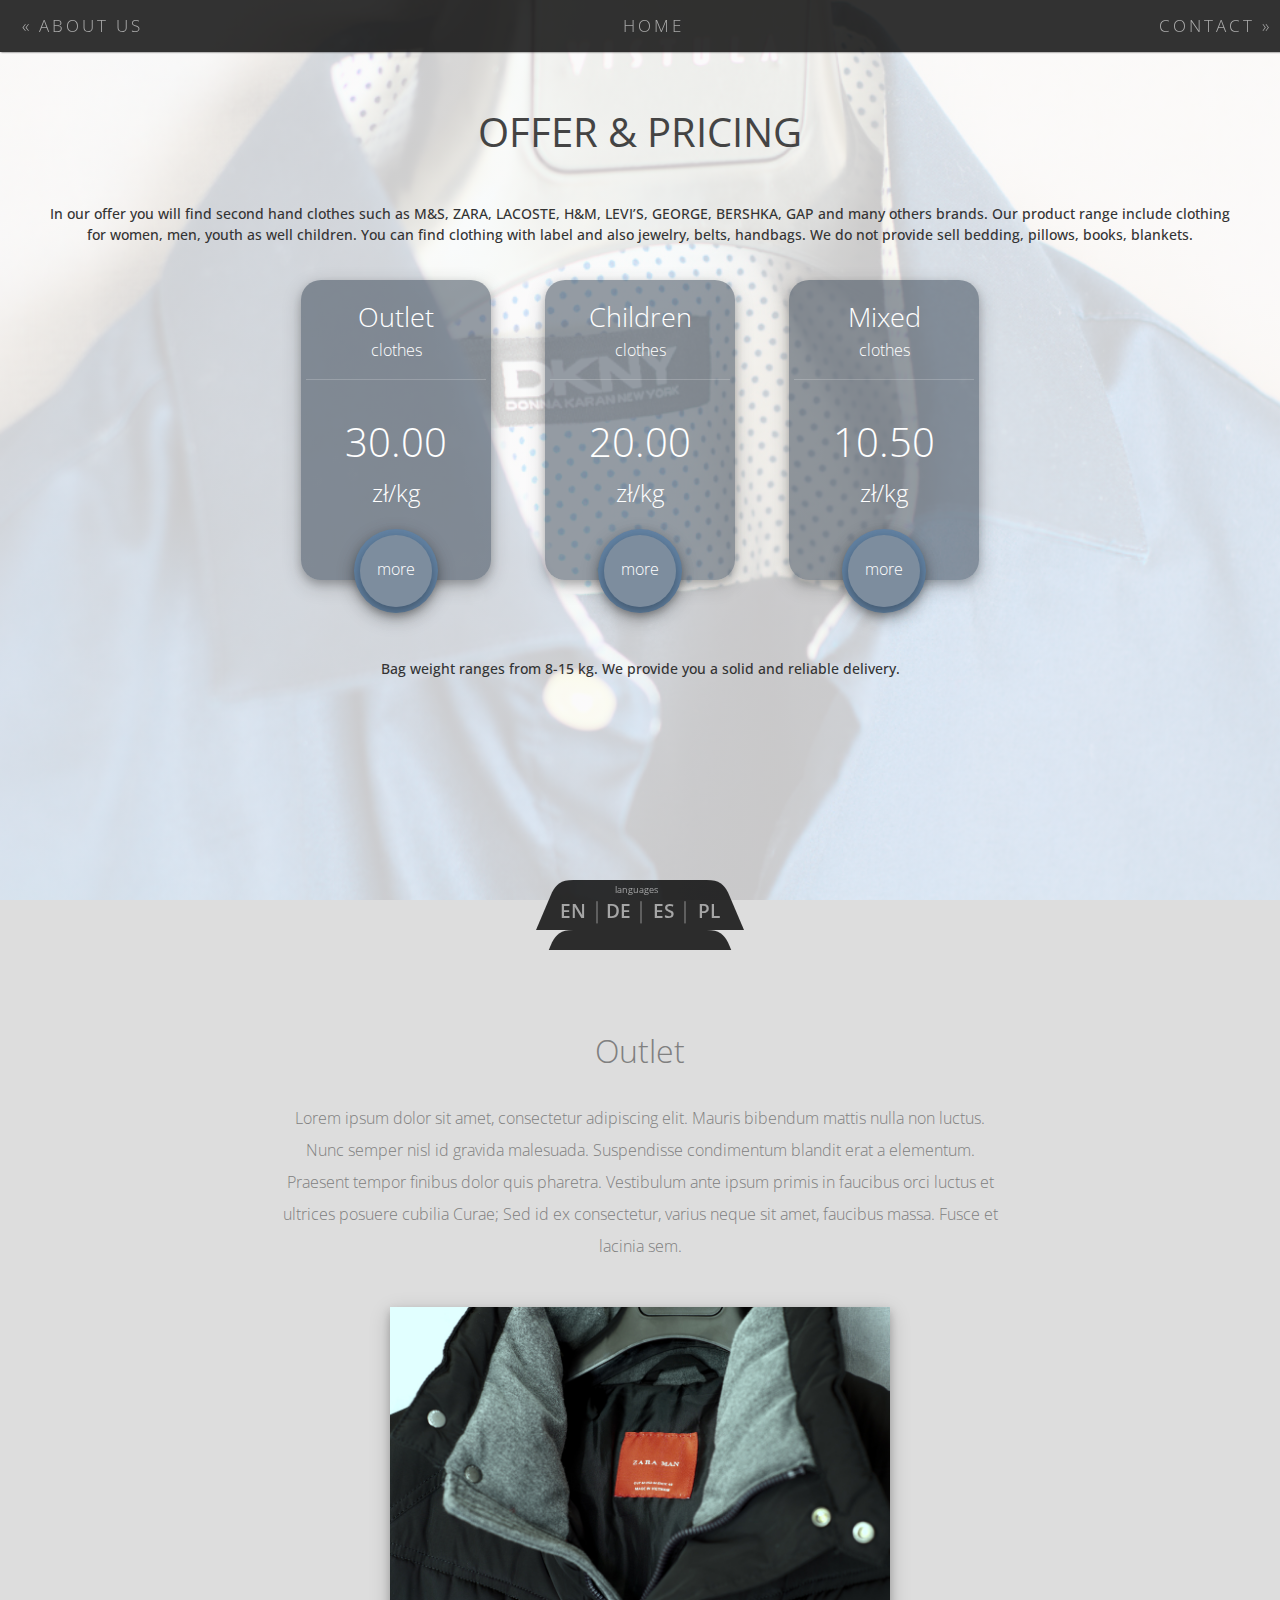
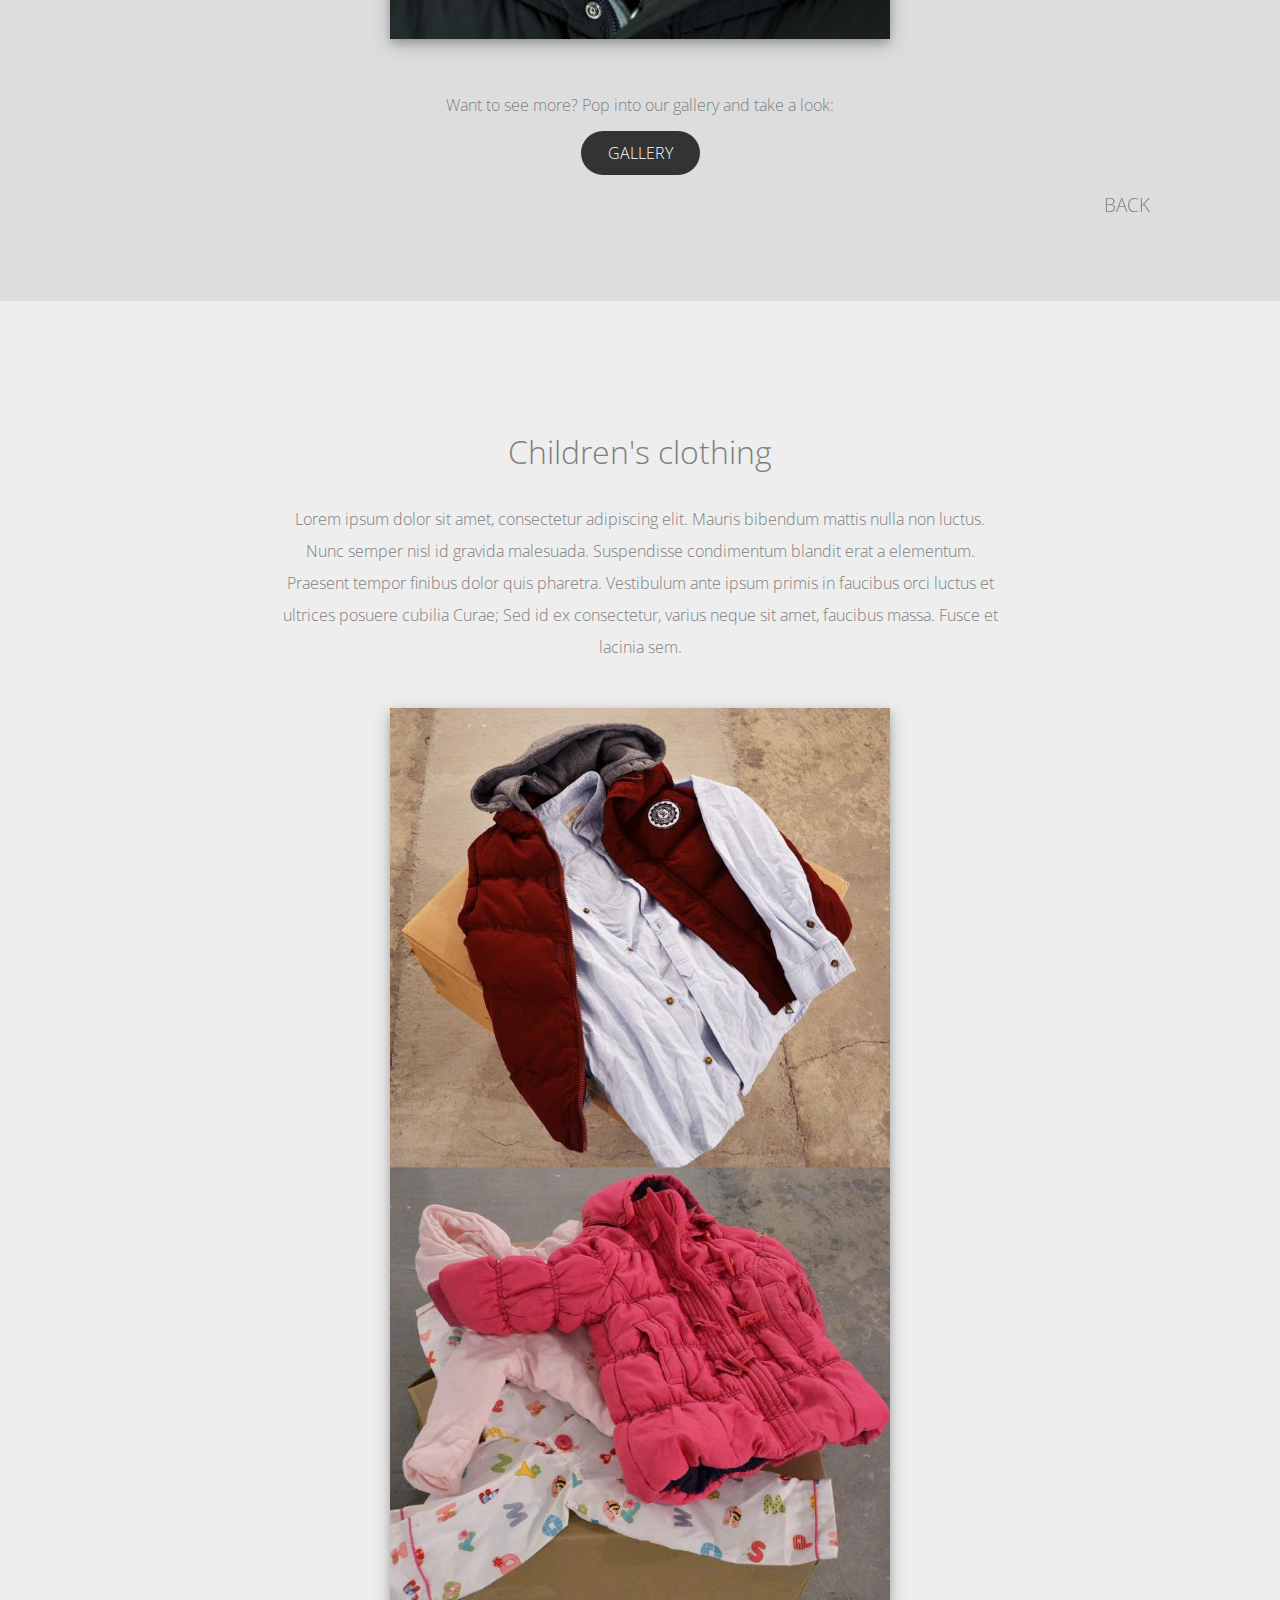
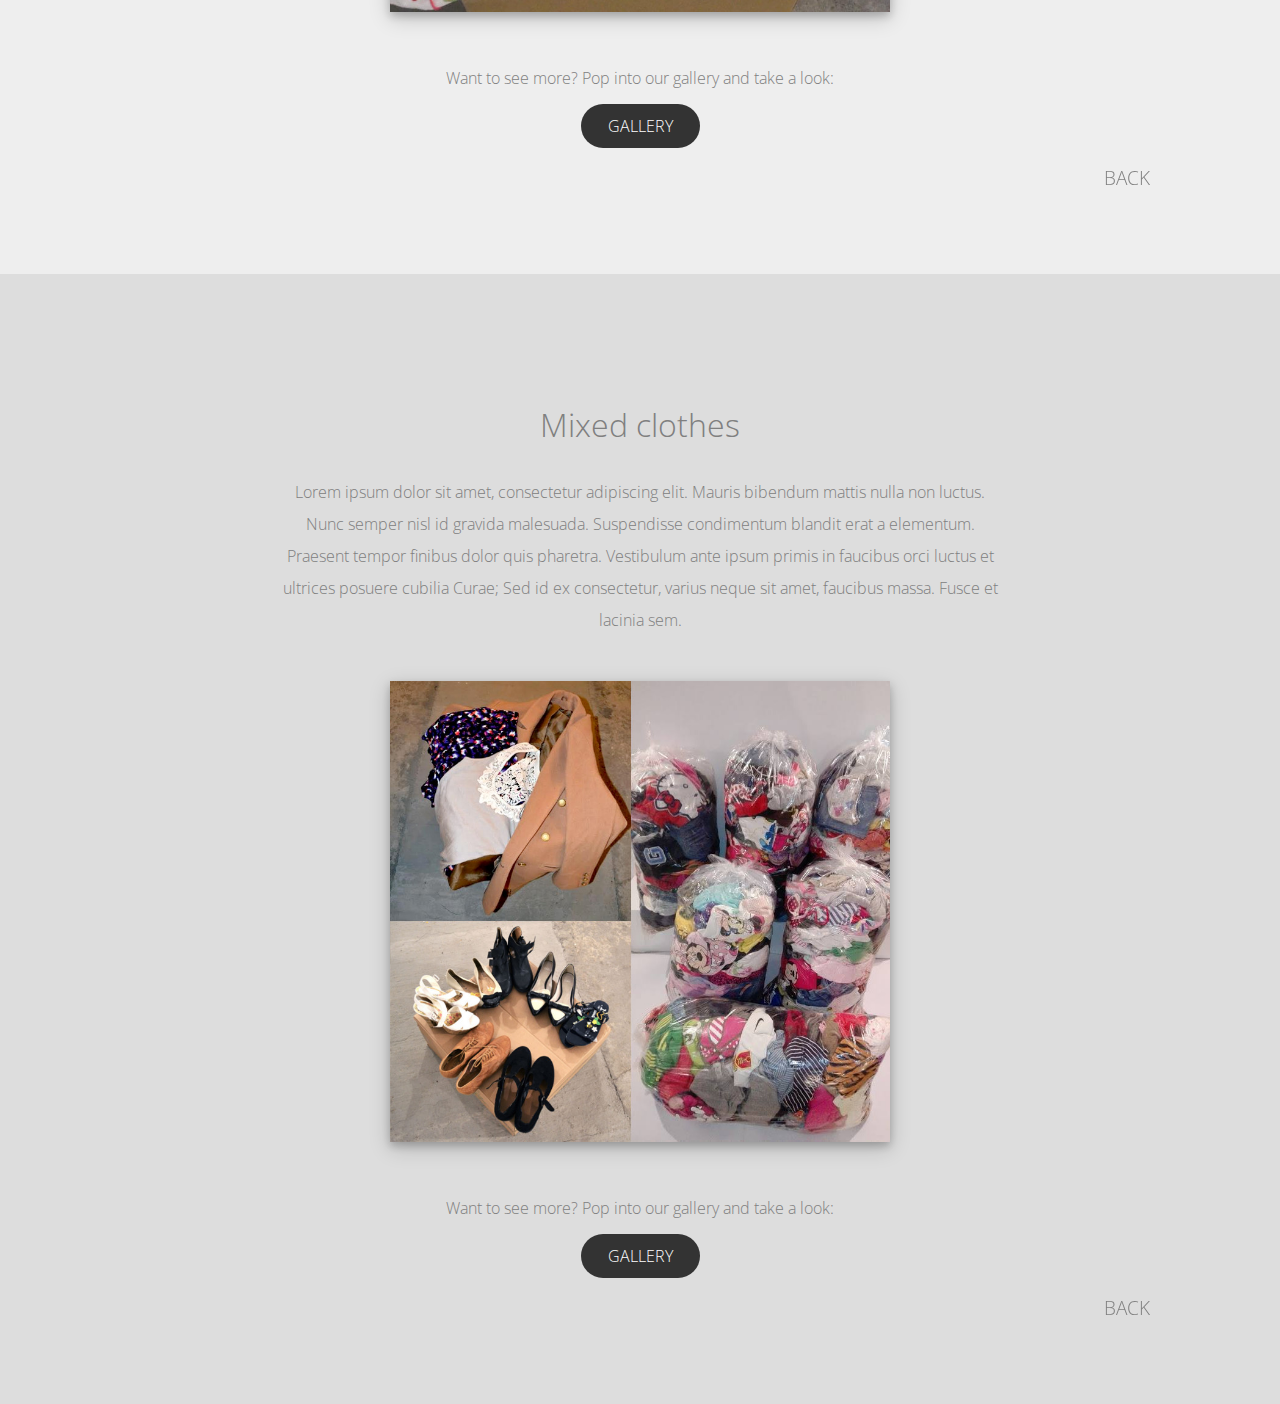
<file: en/pricing.html>
<!DOCTYPE html>
<html lang="en">
	<head>
		<meta charset="UTF-8">
		<title>offer and pricing | K&M</title>
		<link href='https://fonts.googleapis.com/css?family=Open+Sans:400,300,600,700,800&subset=latin,latin-ext' rel='stylesheet' type='text/css'>
    <link href="http://fonts.googleapis.com/css?family=Lato:100,300,400,700,900" rel="stylesheet" type="text/css">
		<link rel="stylesheet" type="text/css" href="css/general.css">
		<link rel="shortcut icon" href="img/ic.png">
	</head>
	<body class="pricing" id="pricing_top" onresize="resize_container()">
		<!-- BARRA DE NAVEGACIÓN -->
		<div class="barra_de_navegacion">
			<div class="barra_de_navegacion_izq">
				<a href="about.html">« ABOUT US</a>
			</div>
			<div class="barra_de_navegacion_cen">
				<a href="index.html">HOME</a>
			</div>
			<div class="barra_de_navegacion_der">
				<a href="contact.html">CONTACT »</a>
			</div>
		</div>

		<div id="pricing_main">
			<h1>OFFER & PRICING</h1>
			<p>In our offer you will find second hand clothes such as M&S, ZARA, LACOSTE, H&M, LEVI’S, GEORGE, BERSHKA, GAP and many others brands. Our product range include clothing for women, men, youth as well children. You can find clothing with label and also jewelry, belts, handbags. We do not provide sell bedding, pillows, books, blankets.</p>

			<!-- CATÁLOGO -->
			<div class="catalogo_main">
				<!-- OUTLET -->
				<a href="#note_out" class="catalogo_bloque" id="catalogo_outlet">
					<div class="catalogo_container">
						<div class="catalogo_titulo">Outlet</div>
						<div class="catalogo_pretitulo">clothes</div>
						<div class="catalogo_linea"></div>
						<div class="catalogo_precio1">30.00</div>
						<div class="catalogo_precio2">zł/kg</div>
						<div class="catalogo_info0">
							<div class="catalogo_info1">
								<div class="catalogo_info2">
									more
								</div>
							</div>
						</div>
					</div>
				</a>

				<!-- CHILDREN'S CLOTHING -->
				<a href="#note_kid" class="catalogo_bloque" id="catalogo_kids">
					<div class="catalogo_container">
						<div class="catalogo_titulo">Children</div>
						<div class="catalogo_pretitulo">clothes</div>
						<div class="catalogo_linea"></div>
						<div class="catalogo_precio1">20.00</div>
						<div class="catalogo_precio2">zł/kg</div>
						<div class="catalogo_info0">
							<div class="catalogo_info1">
								<div class="catalogo_info2">
									more
								</div>
							</div>
						</div>
					</div>
				</a>

				<!-- MIXED CLOTHES -->
				<a href="#note_mix" class="catalogo_bloque" id="catalogo_mix">
					<div class="catalogo_container">
						<div class="catalogo_titulo">Mixed</div>
						<div class="catalogo_pretitulo">clothes</div>
						<div class="catalogo_linea"></div>
						<div class="catalogo_precio1">10.50</div>
						<div class="catalogo_precio2">zł/kg</div>
						<div class="catalogo_info0">
							<div class="catalogo_info1">
								<div class="catalogo_info2">
									more
								</div>
							</div>
						</div>
					</div>
				</a>

			</div>

			<p>Bag weight ranges from 8-15 kg. We provide you a solid and reliable delivery.</p>

		</div>

		<!-- CONTAINER 1: outlet -->
		<div class="pricing_body_01" id="note_out">
			<h1>Outlet</h1>
			<div class="ptext">
				Lorem ipsum dolor sit amet, consectetur adipiscing elit. Mauris bibendum mattis nulla non luctus. Nunc semper nisl id gravida malesuada. Suspendisse condimentum blandit erat a elementum. Praesent tempor finibus dolor quis pharetra. Vestibulum ante ipsum primis in faucibus orci luctus et ultrices posuere cubilia Curae; Sed id ex consectetur, varius neque sit amet, faucibus massa. Fusce et lacinia sem.
			</div>
			<img src="img/outlet.jpg" class="pricing_image" alt="" />
			<!-- GALLERY -->
			<div class="gallery_link_parent">
				<p>Want to see more? Pop into our gallery and take a look:</p>
				<a href="gallery.html">
					<span class="gallery_link">
						&nbsp;&nbsp;&nbsp; GALLERY &nbsp;&nbsp;&nbsp;
					</span>
				</a>
			</div>
			<div class="up_button"><a href="#pricing_top">BACK</a></div>
		</div>

		<!-- CONTAINER 2: kids -->
		<div class="pricing_body_02" id="note_kid">
			<h1>Children's clothing</h1>
			<div class="ptext">
				Lorem ipsum dolor sit amet, consectetur adipiscing elit. Mauris bibendum mattis nulla non luctus. Nunc semper nisl id gravida malesuada. Suspendisse condimentum blandit erat a elementum. Praesent tempor finibus dolor quis pharetra. Vestibulum ante ipsum primis in faucibus orci luctus et ultrices posuere cubilia Curae; Sed id ex consectetur, varius neque sit amet, faucibus massa. Fusce et lacinia sem.
			</div>
			<img src="img/kids.jpg" class="pricing_image" alt="" />
			<!-- GALLERY -->
			<div class="gallery_link_parent">
				<p>Want to see more? Pop into our gallery and take a look:</p>
				<a href="gallery.html">
					<span class="gallery_link">
						&nbsp;&nbsp;&nbsp; GALLERY &nbsp;&nbsp;&nbsp;
					</span>
				</a>
			</div>
			<div class="up_button"><a href="#pricing_top">BACK</a></div>
		</div>

		<!-- CONTAINER 3: mix -->
		<div class="pricing_body_01" id="note_mix">
			<h1>Mixed clothes</h1>
			<div class="ptext">
				Lorem ipsum dolor sit amet, consectetur adipiscing elit. Mauris bibendum mattis nulla non luctus. Nunc semper nisl id gravida malesuada. Suspendisse condimentum blandit erat a elementum. Praesent tempor finibus dolor quis pharetra. Vestibulum ante ipsum primis in faucibus orci luctus et ultrices posuere cubilia Curae; Sed id ex consectetur, varius neque sit amet, faucibus massa. Fusce et lacinia sem.
			</div>
			<img src="img/mix.jpg" class="pricing_image" alt="" />
			<!-- GALLERY -->
			<div class="gallery_link_parent">
				<p>Want to see more? Pop into our gallery and take a look:</p>
				<a href="gallery.html">
					<span class="gallery_link">
						&nbsp;&nbsp;&nbsp; GALLERY &nbsp;&nbsp;&nbsp;
					</span>
				</a>
			</div>
			<div class="up_button"><a href="#pricing_top">BACK</a></div>
		</div>

		<!-- PESTAÑA DE IDIOMAS -->
		<div class="idioma0">
			<div class="idioma1">
				<h1>languages</h1>
				<div class="idioma2">
					<span class="idioma3_a"><a href="../en/pricing.html">EN</a></span>
					<span class="idioma3_b"><a href="../de/pricing.html">DE</a></span>
					<span class="idioma3_c"><a href="../es/pricing.html">ES</a></span>
					<span class="idioma3_d"><a href="../pl/pricing.html">PL</a></span>
					</div>
			</div>
		</div>

		<script  type="text/javascript" src="km.js"></script>
	</body>
</html>
</file>
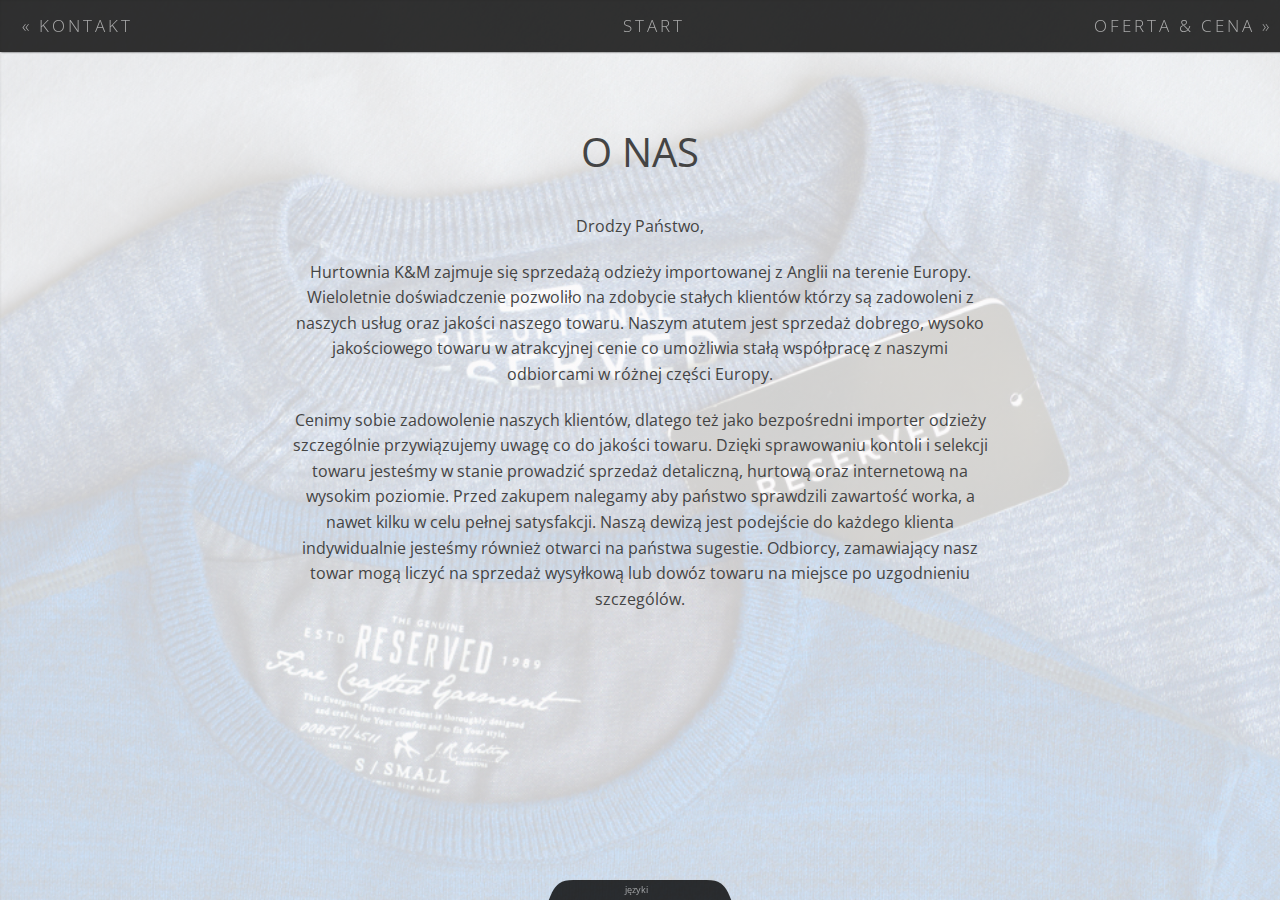
<file: pl/about.html>
<!DOCTYPE html>
<html lang="pl">
	<head>
		<meta charset="UTF-8">
		<title>o nas | K&M</title>
		<link href='https://fonts.googleapis.com/css?family=Open+Sans:400,300,600,700,800&subset=latin,latin-ext' rel='stylesheet' type='text/css'>
    <link href="http://fonts.googleapis.com/css?family=Lato:100,300,400,700,900" rel="stylesheet" type="text/css">
		<link rel="stylesheet" type="text/css" href="css/general.css">
		<link rel="shortcut icon" href="img/ic.png">
	</head>
	<body class="about">
		<!-- BARRA DE NAVEGACIÓN -->
		<div class="barra_de_navegacion">
			<div class="barra_de_navegacion_izq">
				<a href="contact.html">« KONTAKT</a>
			</div>
			<div class="barra_de_navegacion_cen">
				<a href="index.html">START</a>
			</div>
			<div class="barra_de_navegacion_der">
				<a href="pricing.html">OFERTA & CENA »</a>
			</div>
		</div>
		<div class="main">
			<h1>O NAS</h1>

			<p>Drodzy Państwo,</p>
			<p>Hurtownia K&M zajmuje się sprzedażą odzieży importowanej z Anglii na terenie Europy. Wieloletnie doświadczenie pozwoliło na zdobycie stałych klientów którzy są zadowoleni z naszych usług oraz jakości naszego towaru. Naszym atutem jest sprzedaż dobrego, wysoko jakościowego towaru w atrakcyjnej cenie co umożliwia stałą współpracę z naszymi odbiorcami w różnej części Europy.</p>
			<p>Cenimy sobie zadowolenie naszych klientów, dlatego też jako bezpośredni  importer odzieży szczególnie przywiązujemy uwagę co do jakości towaru. Dzięki sprawowaniu kontoli i selekcji towaru jesteśmy w stanie prowadzić sprzedaż detaliczną, hurtową oraz internetową na wysokim poziomie. Przed zakupem nalegamy aby państwo sprawdzili zawartość worka, a nawet kilku w celu pełnej satysfakcji. Naszą dewizą jest podejście do każdego klienta indywidualnie jesteśmy również otwarci na państwa sugestie. Odbiorcy, zamawiający nasz towar mogą liczyć na sprzedaż wysyłkową lub dowóz towaru na miejsce po uzgodnieniu szczególów.</p>
		</div>

		<!-- PESTAÑA DE IDIOMAS -->
		<div class="idioma0">
			<div class="idioma1">
				<h1>języki</h1>
				<div class="idioma2">
						<span class="idioma3_a"><a href="../en/about.html">EN</a></span>
						<span class="idioma3_b"><a href="../de/about.html">DE</a></span>
						<span class="idioma3_c"><a href="../es/about.html">ES</a></span>
						<span class="idioma3_d"><a href="../pl/about.html">PL</a></span>
					</div>
			</div>
		</div>

		<script  type="text/javascript" src="km.js"></script>
	</body>
</html>
</file>
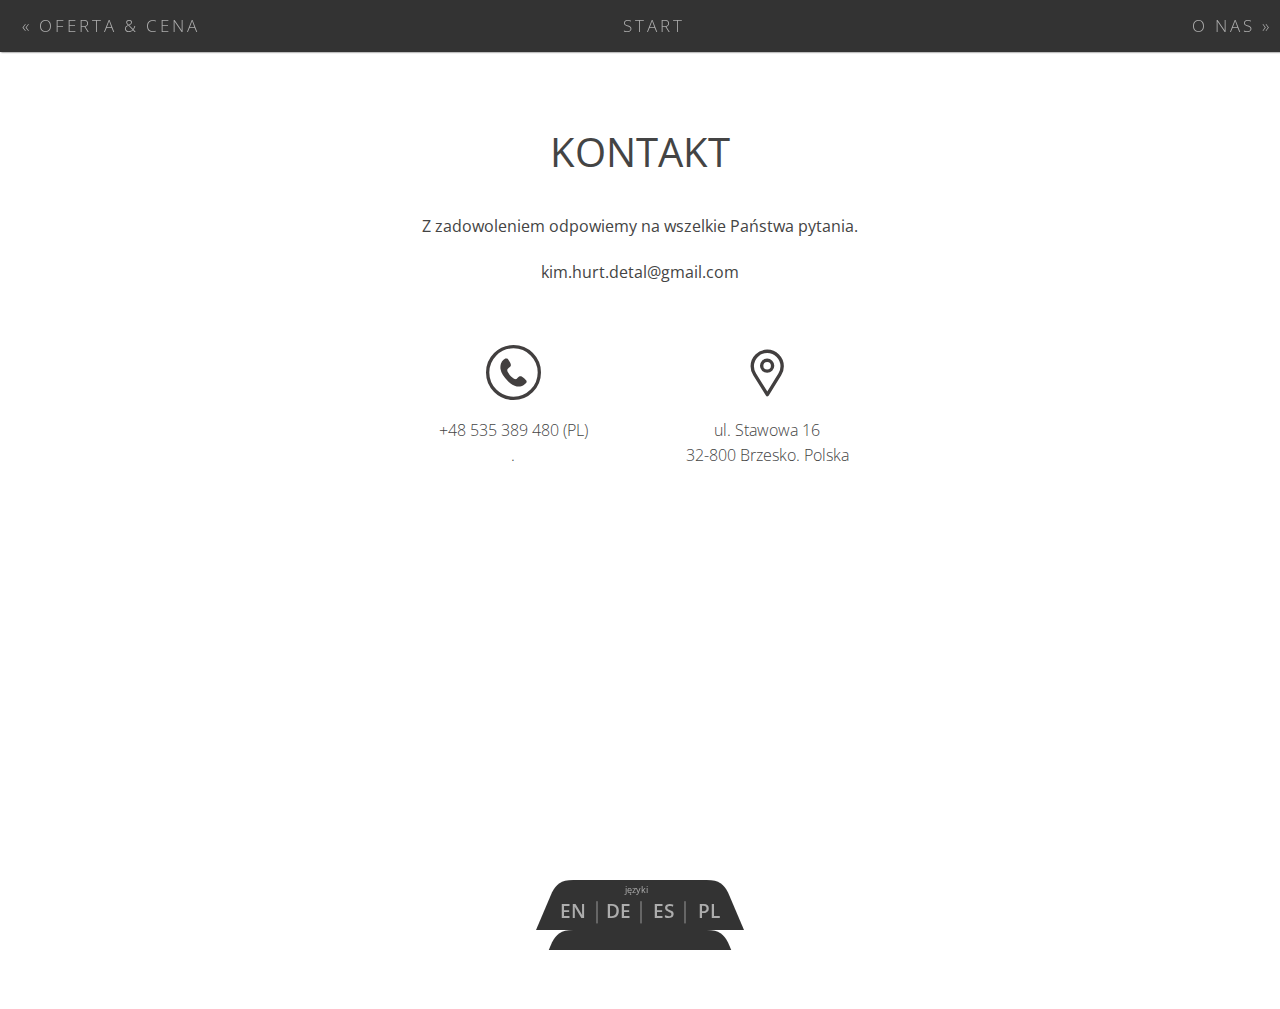
<file: pl/contact.html>
<!DOCTYPE html>
<html lang="pl">
	<head>
		<meta charset="UTF-8">
		<title>kontakt | K&M</title>
		<link href='https://fonts.googleapis.com/css?family=Open+Sans:400,300,600,700,800&subset=latin,latin-ext' rel='stylesheet' type='text/css'>
    <link href="http://fonts.googleapis.com/css?family=Lato:100,300,400,700,900" rel="stylesheet" type="text/css">
		<link rel="stylesheet" type="text/css" href="css/general.css">
		<link rel="shortcut icon" href="img/ic.png">
	</head>
	<body class="contact">
		<!-- BARRA DE NAVEGACIÓN -->
		<div class="barra_de_navegacion">
			<div class="barra_de_navegacion_izq">
				<a href="pricing.html">« OFERTA & CENA</a>
			</div>
			<div class="barra_de_navegacion_cen">
				<a href="index.html">START</a>
			</div>
			<div class="barra_de_navegacion_der">
				<a href="about.html">O NAS »</a>
			</div>
		</div>
		<div class="main">
			<h1>KONTAKT</h1>
			<p>Z zadowoleniem odpowiemy na wszelkie Państwa pytania.</p>
			<p>kim.hurt.detal@gmail.com</p>

			<div style="height: 35px"></div>

			<!-- TELEFONO -->
			<div class="contact_block">
				<svg viewBox="0 0 100 100">
					<circle
						   id="phone"
							 cx="50"
							 cy="50"
							 r="47"
							 style="stroke-width:6;"
					/>
					<g class="phone">
						<path
							 d="m 55.893183,75.38336 c -4.864572,-1.016 -10.7171,-4.559 -15.857303,-9.5997 -7.696781,-7.5478 -12.604322,-15.5467 -13.681383,-22.29953 -0.385567,-2.4174 -0.157609,-6.50634 0.482247,-8.65018 0.656078,-2.19819 1.858656,-4.52728 2.983595,-5.77849 1.111869,-1.23666 4.270397,-3.95119 5.083405,-4.36881 0.877957,-0.45099 2.485628,-0.41165 3.513588,0.086 1.037743,0.50236 2.014958,1.59611 3.719251,4.16278 3.027816,4.55989 3.741623,7.30546 2.51567,9.67619 -0.299387,0.57895 -1.815256,1.96789 -3.936224,3.60662 -0.652528,0.50417 -1.389268,1.27759 -1.637201,1.71873 -0.391207,0.69606 -0.438404,0.99504 -0.357087,2.26211 0.07833,1.22052 0.227288,1.72218 0.908033,3.05798 1.601147,3.1419 5.00477,7.2478 8.293748,10.0051 2.43861,2.0443 4.090184,2.9197 5.494898,2.9125 1.368614,-0.01 2.056288,-0.4187 4.221459,-2.527 2.322332,-2.2613 3.132236,-2.6959 5.028255,-2.6981 1.238196,0 1.586371,0.086 2.834694,0.7153 2.198004,1.1072 6.804933,5.1716 7.792704,6.8749 0.684947,1.1811 0.765829,2.7305 0.198172,3.7962 -0.588408,1.1046 -4.607486,4.6112 -6.273371,5.4734 -2.616611,1.3542 -3.796391,1.6269 -7.332247,1.6949 -1.720367,0.033 -3.518073,-0.021 -3.994903,-0.1209 z"
						/>
					</g>
				</svg>
				<div>+48 535 389 480 (PL)</div>
				<div>.</div>
			</div>

			<!-- DIRECCION -->
			<div class="contact_block">
				<svg viewBox="0 0 65 64">
					<g class="location">
						<circle
							cx="32.07"
							cy="23.301"
							r="6.468"
							stroke-width="4"
						/>
						<path
							stroke-width="4"
							stroke-linecap="round" stroke-linejoin="round"
							d="m 47.047,33.545
								 c 1.781-2.761,2.813-6.05,2.813-9.579c0-9.776-7.927-17.702-17.702-17.702c-9.777,0-17.703,7.926-17.703,17.702  c0,3.561,1.051,6.875,2.86,9.65L32.29,57.472L47.047,33.545
								 z"
						/>
					</g>
				</svg>
				<div>
					ul. Stawowa 16
					<br>32-800 Brzesko. Polska
				</div>
			</div>
		</div>

		<!-- MAPA -->
		<span>
			<iframe
				src="https://www.google.com/maps/embed?pb=!1m18!1m12!1m3!1d34851.35465280117!2d20.593659182229935!3d49.982782826525884!2m3!1f0!2f0!3f0!3m2!1i1024!2i768!4f13.1!3m3!1m2!1s0x47162619c816d9cd%3A0x13d3c2e17e10ced7!2sStawowa+16%2C+Brzesko%2C+Poland!5e0!3m2!1sen!2suk!4v1452386082292"
				width="100%"
				height="450"
				frameborder="0"
				style="border:0"
				allowfullscreen>
			</iframe>
		</span>

		<!-- PESTAÑA DE IDIOMAS -->
		<div class="idioma0">
			<div class="idioma1">
				<h1>języki</h1>
				<div class="idioma2">
						<span class="idioma3_a"><a href="../en/contact.html">EN</a></span>
						<span class="idioma3_b"><a href="../de/contact.html">DE</a></span>
						<span class="idioma3_c"><a href="../es/contact.html">ES</a></span>
						<span class="idioma3_d"><a href="../pl/contact.html">PL</a></span>
					</div>
			</div>
		</div>
	</body>
</html>
</file>
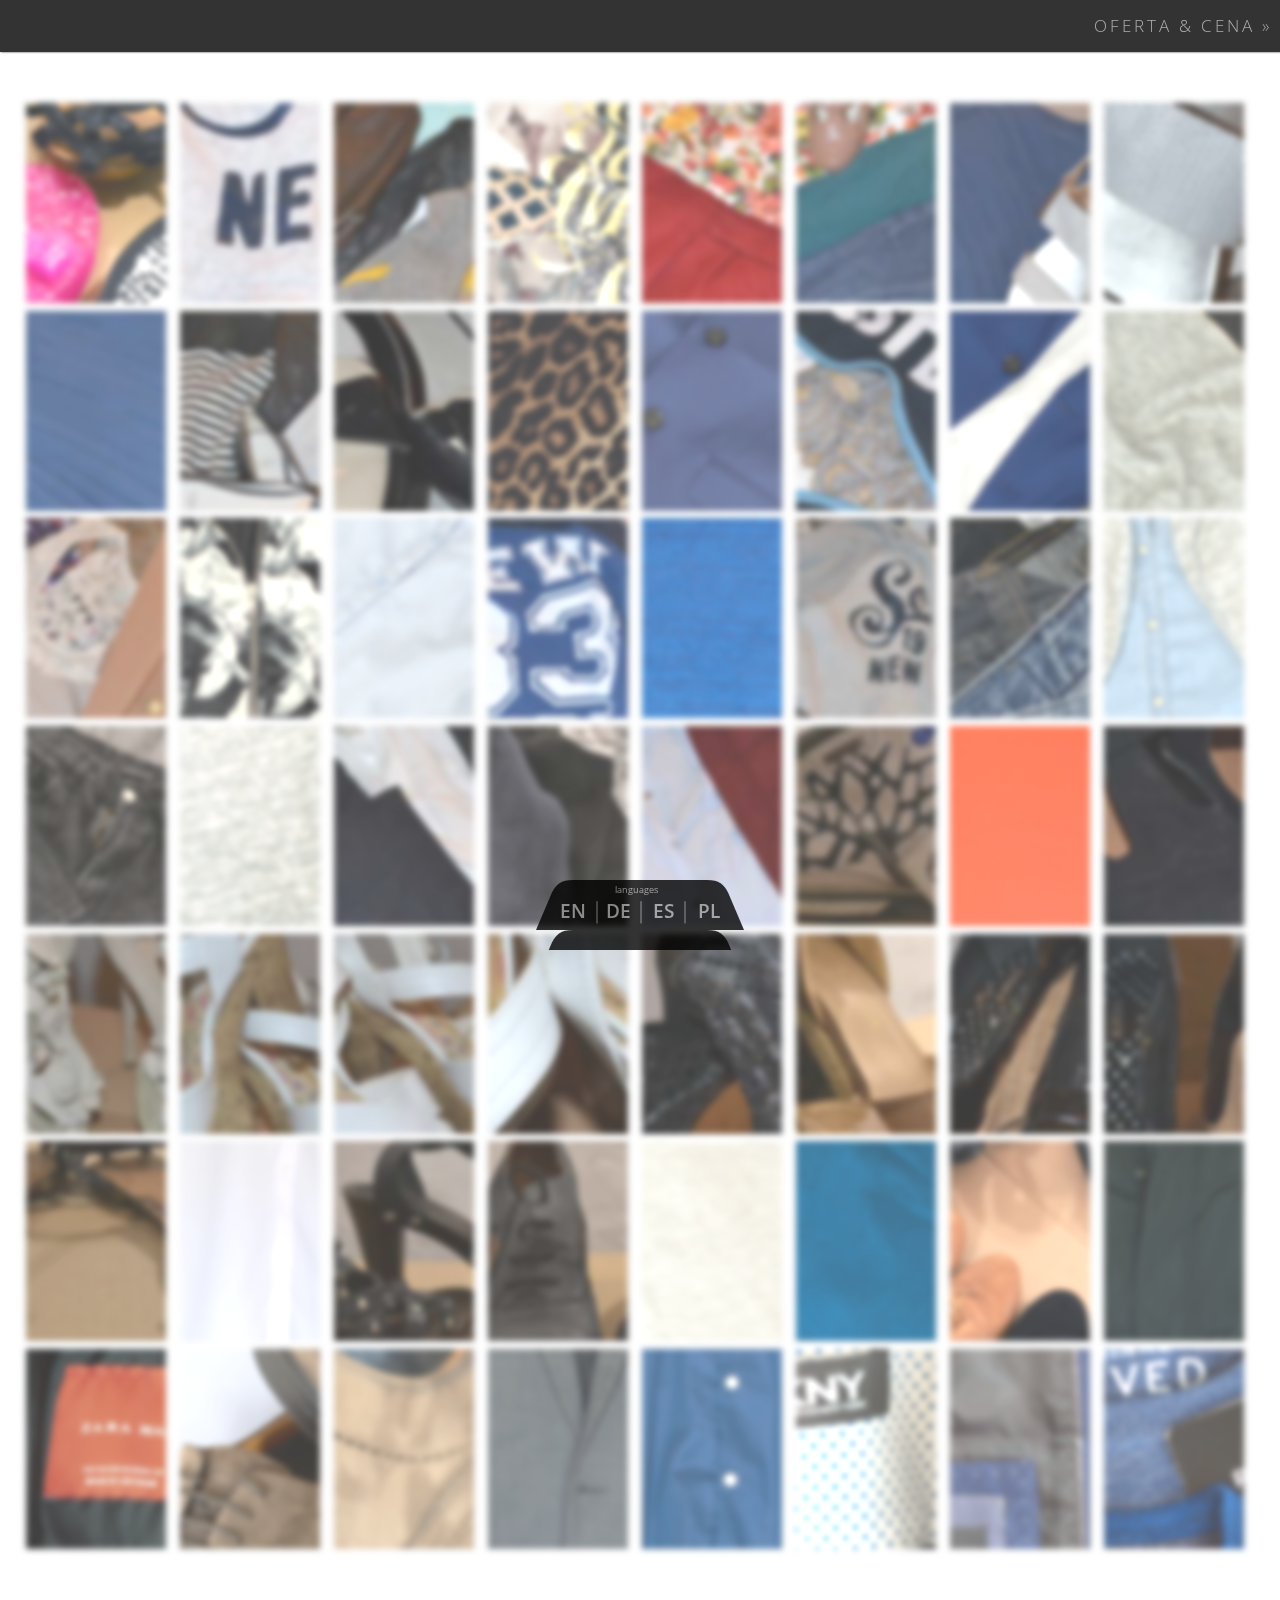
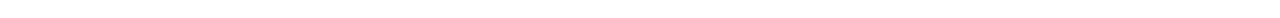
<file: pl/gallery.html>
<!DOCTYPE html>
<html lang="pl">
	<head>
		<meta charset="UTF-8">
		<title>galeria | K&M</title>
		<link href='https://fonts.googleapis.com/css?family=Open+Sans:400,300,600,700,800&subset=latin,latin-ext' rel='stylesheet' type='text/css'>
    <link href="http://fonts.googleapis.com/css?family=Lato:100,300,400,700,900" rel="stylesheet" type="text/css">
		<link rel="stylesheet" type="text/css" href="css/general.css">
		<link rel="stylesheet" type="text/css" href="css/gallery.css">
		<link rel="shortcut icon" href="img/ic.png">
	</head>
	<body>
		<!-- BARRA DE NAVEGACIÓN -->
		<div class="barra_de_navegacion">
			<div class="barra_de_navegacion_der">
				<a href="pricing.html">OFERTA & CENA »</a>
			</div>
		</div>

		<!-- CATÁLOGO -->
		<div class="galeria_main">
			<!-- Objeto div para centrar el catálogo -->
			<div class="galeria_sub1">

				<p><br><br></p>


				<div class="galeria_bloque">
					<a href="#_" class="lightbox" id="lightbox_OPEN_001"><img src="img/001.jpg"></a>
					<div class="galeria_imagen" style="background-image: url(img/001.jpg);">
						<div class="galeria_marco_imagen">
							<a href="#lightbox_OPEN_001"><img src="img/transp.png"/></a>
						</div>
					</div>
				</div>

				<div class="galeria_bloque">
					<a href="#_" class="lightbox" id="lightbox_OPEN_002"><img src="img/002.jpg"></a>
					<div class="galeria_imagen" style="background-image: url(img/002.jpg);">
						<div class="galeria_marco_imagen">
							<a href="#lightbox_OPEN_002"><img src="img/transp.png"/></a>
						</div>
					</div>
				</div>

				<div class="galeria_bloque">
					<a href="#_" class="lightbox" id="lightbox_OPEN_003"><img src="img/003.jpg"></a>
					<div class="galeria_imagen" style="background-image: url(img/003.jpg);">
						<div class="galeria_marco_imagen">
							<a href="#lightbox_OPEN_003"><img src="img/transp.png"/></a>
						</div>
					</div>
				</div>

				<div class="galeria_bloque">
					<a href="#_" class="lightbox" id="lightbox_OPEN_004"><img src="img/004.jpg"></a>
					<div class="galeria_imagen" style="background-image: url(img/004.jpg);">
						<div class="galeria_marco_imagen">
							<a href="#lightbox_OPEN_004"><img src="img/transp.png"/></a>
						</div>
					</div>
				</div>

				<div class="galeria_bloque">
					<a href="#_" class="lightbox" id="lightbox_OPEN_005"><img src="img/005.jpg"></a>
					<div class="galeria_imagen" style="background-image: url(img/005.jpg);">
						<div class="galeria_marco_imagen">
							<a href="#lightbox_OPEN_005"><img src="img/transp.png"/></a>
						</div>
					</div>
				</div>

				<div class="galeria_bloque">
					<a href="#_" class="lightbox" id="lightbox_OPEN_006"><img src="img/006.jpg"></a>
					<div class="galeria_imagen" style="background-image: url(img/006.jpg);">
						<div class="galeria_marco_imagen">
							<a href="#lightbox_OPEN_006"><img src="img/transp.png"/></a>
						</div>
					</div>
				</div>

				<div class="galeria_bloque">
					<a href="#_" class="lightbox" id="lightbox_OPEN_007"><img src="img/007.jpg"></a>
					<div class="galeria_imagen" style="background-image: url(img/007.jpg);">
						<div class="galeria_marco_imagen">
							<a href="#lightbox_OPEN_007"><img src="img/transp.png"/></a>
						</div>
					</div>
				</div>

				<div class="galeria_bloque">
					<a href="#_" class="lightbox" id="lightbox_OPEN_008"><img src="img/008.jpg"></a>
					<div class="galeria_imagen" style="background-image: url(img/008.jpg);">
						<div class="galeria_marco_imagen">
							<a href="#lightbox_OPEN_008"><img src="img/transp.png"/></a>
						</div>
					</div>
				</div>

				<div class="galeria_bloque">
					<a href="#_" class="lightbox" id="lightbox_OPEN_009"><img src="img/009.jpg"></a>
					<div class="galeria_imagen" style="background-image: url(img/009.jpg);">
						<div class="galeria_marco_imagen">
							<a href="#lightbox_OPEN_009"><img src="img/transp.png"/></a>
						</div>
					</div>
				</div>

				<div class="galeria_bloque">
					<a href="#_" class="lightbox" id="lightbox_OPEN_010"><img src="img/010.jpg"></a>
					<div class="galeria_imagen" style="background-image: url(img/010.jpg);">
						<div class="galeria_marco_imagen">
							<a href="#lightbox_OPEN_010"><img src="img/transp.png"/></a>
						</div>
					</div>
				</div>

				<div class="galeria_bloque">
					<a href="#_" class="lightbox" id="lightbox_OPEN_011"><img src="img/011.jpg"></a>
					<div class="galeria_imagen" style="background-image: url(img/011.jpg);">
						<div class="galeria_marco_imagen">
							<a href="#lightbox_OPEN_011"><img src="img/transp.png"/></a>
						</div>
					</div>
				</div>

				<div class="galeria_bloque">
					<a href="#_" class="lightbox" id="lightbox_OPEN_012"><img src="img/012.jpg"></a>
					<div
						class="galeria_imagen"
						style="background-image: url(img/012.jpg);">
						<div class="galeria_marco_imagen">
							<a href="#lightbox_OPEN_012"><img src="img/transp.png"/></a>
						</div>
					</div>
				</div>

				<div class="galeria_bloque">
					<a href="#_" class="lightbox" id="lightbox_OPEN_013"><img src="img/013.jpg"></a>
					<div
						class="galeria_imagen"
						style="background-image: url(img/013.jpg);">
						<div class="galeria_marco_imagen">
							<a href="#lightbox_OPEN_013"><img src="img/transp.png"/></a>
						</div>
					</div>
				</div>

				<div class="galeria_bloque">
					<a href="#_" class="lightbox" id="lightbox_OPEN_014"><img src="img/014.jpg"></a>
					<div
						class="galeria_imagen"
						style="background-image: url(img/014.jpg);">
						<div class="galeria_marco_imagen">
							<a href="#lightbox_OPEN_014"><img src="img/transp.png"/></a>
						</div>
					</div>
				</div>

				<div class="galeria_bloque">
					<a href="#_" class="lightbox" id="lightbox_OPEN_015"><img src="img/015.jpg"></a>
					<div
						class="galeria_imagen"
						style="background-image: url(img/015.jpg);">
						<div class="galeria_marco_imagen">
							<a href="#lightbox_OPEN_015"><img src="img/transp.png"/></a>
						</div>
					</div>
				</div>

				<div class="galeria_bloque">
					<a href="#_" class="lightbox" id="lightbox_OPEN_016"><img src="img/016.jpg"></a>
					<div
						class="galeria_imagen"
						style="background-image: url(img/016.jpg);">
						<div class="galeria_marco_imagen">
							<a href="#lightbox_OPEN_016"><img src="img/transp.png"/></a>
						</div>
					</div>
				</div>

				<div class="galeria_bloque">
					<a href="#_" class="lightbox" id="lightbox_OPEN_017"><img src="img/017.jpg"></a>
					<div
						class="galeria_imagen"
						style="background-image: url(img/017.jpg);">
						<div class="galeria_marco_imagen">
							<a href="#lightbox_OPEN_017"><img src="img/transp.png"/></a>
						</div>
					</div>
				</div>

				<div class="galeria_bloque">
					<a href="#_" class="lightbox" id="lightbox_OPEN_018"><img src="img/018.jpg"></a>
					<div
						class="galeria_imagen"
						style="background-image: url(img/018.jpg);">
						<div class="galeria_marco_imagen">
							<a href="#lightbox_OPEN_018"><img src="img/transp.png"/></a>
						</div>
					</div>
				</div>

				<div class="galeria_bloque">
					<a href="#_" class="lightbox" id="lightbox_OPEN_019"><img src="img/019.jpg"></a>
					<div
						class="galeria_imagen"
						style="background-image: url(img/019.jpg);">
						<div class="galeria_marco_imagen">
							<a href="#lightbox_OPEN_019"><img src="img/transp.png"/></a>
						</div>
					</div>
				</div>

				<div class="galeria_bloque">
					<a href="#_" class="lightbox" id="lightbox_OPEN_020"><img src="img/020.jpg"></a>
					<div
						class="galeria_imagen"
						style="background-image: url(img/020.jpg);">
						<div class="galeria_marco_imagen">
							<a href="#lightbox_OPEN_020"><img src="img/transp.png"/></a>
						</div>
					</div>
				</div>

				<div class="galeria_bloque">
					<a href="#_" class="lightbox" id="lightbox_OPEN_021"><img src="img/021.jpg"></a>
					<div
						class="galeria_imagen"
						style="background-image: url(img/021.jpg);">
						<div class="galeria_marco_imagen">
							<a href="#lightbox_OPEN_021"><img src="img/transp.png"/></a>
						</div>
					</div>
				</div>

				<div class="galeria_bloque">
					<a href="#_" class="lightbox" id="lightbox_OPEN_022"><img src="img/022.jpg"></a>
					<div
						class="galeria_imagen"
						style="background-image: url(img/022.jpg);">
						<div class="galeria_marco_imagen">
							<a href="#lightbox_OPEN_022"><img src="img/transp.png"/></a>
						</div>
					</div>
				</div>

				<div class="galeria_bloque">
					<a href="#_" class="lightbox" id="lightbox_OPEN_023"><img src="img/023.jpg"></a>
					<div
						class="galeria_imagen"
						style="background-image: url(img/023.jpg);">
						<div class="galeria_marco_imagen">
							<a href="#lightbox_OPEN_023"><img src="img/transp.png"/></a>
						</div>
					</div>
				</div>

				<div class="galeria_bloque">
					<a href="#_" class="lightbox" id="lightbox_OPEN_024"><img src="img/024.jpg"></a>
					<div
						class="galeria_imagen"
						style="background-image: url(img/024.jpg);">
						<div class="galeria_marco_imagen">
							<a href="#lightbox_OPEN_024"><img src="img/transp.png"/></a>
						</div>
					</div>
				</div>

				<div class="galeria_bloque">
					<a href="#_" class="lightbox" id="lightbox_OPEN_025"><img src="img/025.jpg"></a>
					<div
						class="galeria_imagen"
						style="background-image: url(img/025.jpg);">
						<div class="galeria_marco_imagen">
							<a href="#lightbox_OPEN_025"><img src="img/transp.png"/></a>
						</div>
					</div>
				</div>

				<div class="galeria_bloque">
					<a href="#_" class="lightbox" id="lightbox_OPEN_026"><img src="img/026.jpg"></a>
					<div
						class="galeria_imagen"
						style="background-image: url(img/026.jpg);">
						<div class="galeria_marco_imagen">
							<a href="#lightbox_OPEN_026"><img src="img/transp.png"/></a>
						</div>
					</div>
				</div>

				<div class="galeria_bloque">
					<a href="#_" class="lightbox" id="lightbox_OPEN_027"><img src="img/027.jpg"></a>
					<div
						class="galeria_imagen"
						style="background-image: url(img/027.jpg);">
						<div class="galeria_marco_imagen">
							<a href="#lightbox_OPEN_027"><img src="img/transp.png"/></a>
						</div>
					</div>
				</div>

				<div class="galeria_bloque">
					<a href="#_" class="lightbox" id="lightbox_OPEN_028"><img src="img/028.jpg"></a>
					<div
						class="galeria_imagen"
						style="background-image: url(img/028.jpg);">
						<div class="galeria_marco_imagen">
							<a href="#lightbox_OPEN_028"><img src="img/transp.png"/></a>
						</div>
					</div>
				</div>

				<div class="galeria_bloque">
					<a href="#_" class="lightbox" id="lightbox_OPEN_029"><img src="img/029.jpg"></a>
					<div
						class="galeria_imagen"
						style="background-image: url(img/029.jpg);">
						<div class="galeria_marco_imagen">
							<a href="#lightbox_OPEN_029"><img src="img/transp.png"/></a>
						</div>
					</div>
				</div>

				<div class="galeria_bloque">
					<a href="#_" class="lightbox" id="lightbox_OPEN_030"><img src="img/030.jpg"></a>
					<div
						class="galeria_imagen"
						style="background-image: url(img/030.jpg);">
						<div class="galeria_marco_imagen">
							<a href="#lightbox_OPEN_030"><img src="img/transp.png"/></a>
						</div>
					</div>
				</div>

				<div class="galeria_bloque">
					<a href="#_" class="lightbox" id="lightbox_OPEN_031"><img src="img/031.jpg"></a>
					<div
						class="galeria_imagen"
						style="background-image: url(img/031.jpg);">
						<div class="galeria_marco_imagen">
							<a href="#lightbox_OPEN_031"><img src="img/transp.png"/></a>
						</div>
					</div>
				</div>

				<div class="galeria_bloque">
					<a href="#_" class="lightbox" id="lightbox_OPEN_032"><img src="img/032.jpg"></a>
					<div
						class="galeria_imagen"
						style="background-image: url(img/032.jpg);">
						<div class="galeria_marco_imagen">
							<a href="#lightbox_OPEN_032"><img src="img/transp.png"/></a>
						</div>
					</div>
				</div>

				<div class="galeria_bloque">
					<a href="#_" class="lightbox" id="lightbox_OPEN_033"><img src="img/033.jpg"></a>
					<div
						class="galeria_imagen"
						style="background-image: url(img/033.jpg);">
						<div class="galeria_marco_imagen">
							<a href="#lightbox_OPEN_033"><img src="img/transp.png"/></a>
						</div>
					</div>
				</div>

				<div class="galeria_bloque">
					<a href="#_" class="lightbox" id="lightbox_OPEN_034"><img src="img/034.jpg"></a>
					<div
						class="galeria_imagen"
						style="background-image: url(img/034.jpg);">
						<div class="galeria_marco_imagen">
							<a href="#lightbox_OPEN_034"><img src="img/transp.png"/></a>
						</div>
					</div>
				</div>

				<div class="galeria_bloque">
					<a href="#_" class="lightbox" id="lightbox_OPEN_035"><img src="img/035.jpg"></a>
					<div
						class="galeria_imagen"
						style="background-image: url(img/035.jpg);">
						<div class="galeria_marco_imagen">
							<a href="#lightbox_OPEN_035"><img src="img/transp.png"/></a>
						</div>
					</div>
				</div>

				<div class="galeria_bloque">
					<a href="#_" class="lightbox" id="lightbox_OPEN_036"><img src="img/036.jpg"></a>
					<div
						class="galeria_imagen"
						style="background-image: url(img/036.jpg);">
						<div class="galeria_marco_imagen">
							<a href="#lightbox_OPEN_036"><img src="img/transp.png"/></a>
						</div>
					</div>
				</div>

				<div class="galeria_bloque">
					<a href="#_" class="lightbox" id="lightbox_OPEN_037"><img src="img/037.jpg"></a>
					<div
						class="galeria_imagen"
						style="background-image: url(img/037.jpg);">
						<div class="galeria_marco_imagen">
							<a href="#lightbox_OPEN_037"><img src="img/transp.png"/></a>
						</div>
					</div>
				</div>

				<div class="galeria_bloque">
					<a href="#_" class="lightbox" id="lightbox_OPEN_038"><img src="img/038.jpg"></a>
					<div
						class="galeria_imagen"
						style="background-image: url(img/038.jpg);">
						<div class="galeria_marco_imagen">
							<a href="#lightbox_OPEN_038"><img src="img/transp.png"/></a>
						</div>
					</div>
				</div>

				<div class="galeria_bloque">
					<a href="#_" class="lightbox" id="lightbox_OPEN_039"><img src="img/039.jpg"></a>
					<div
						class="galeria_imagen"
						style="background-image: url(img/039.jpg);">
						<div class="galeria_marco_imagen">
							<a href="#lightbox_OPEN_039"><img src="img/transp.png"/></a>
						</div>
					</div>
				</div>

				<div class="galeria_bloque">
					<a href="#_" class="lightbox" id="lightbox_OPEN_040"><img src="img/040.jpg"></a>
					<div
						class="galeria_imagen"
						style="background-image: url(img/040.jpg);">
						<div class="galeria_marco_imagen">
							<a href="#lightbox_OPEN_040"><img src="img/transp.png"/></a>
						</div>
					</div>
				</div>

				<div class="galeria_bloque">
					<a href="#_" class="lightbox" id="lightbox_OPEN_041"><img src="img/041.jpg"></a>
					<div
						class="galeria_imagen"
						style="background-image: url(img/041.jpg);">
						<div class="galeria_marco_imagen">
							<a href="#lightbox_OPEN_041"><img src="img/transp.png"/></a>
						</div>
					</div>
				</div>

				<div class="galeria_bloque">
					<a href="#_" class="lightbox" id="lightbox_OPEN_042"><img src="img/042.jpg"></a>
					<div
						class="galeria_imagen"
						style="background-image: url(img/042.jpg);">
						<div class="galeria_marco_imagen">
							<a href="#lightbox_OPEN_042"><img src="img/transp.png"/></a>
						</div>
					</div>
				</div>

				<div class="galeria_bloque">
					<a href="#_" class="lightbox" id="lightbox_OPEN_043"><img src="img/043.jpg"></a>
					<div
						class="galeria_imagen"
						style="background-image: url(img/043.jpg);">
						<div class="galeria_marco_imagen">
							<a href="#lightbox_OPEN_043"><img src="img/transp.png"/></a>
						</div>
					</div>
				</div>

				<div class="galeria_bloque">
					<a href="#_" class="lightbox" id="lightbox_OPEN_044"><img src="img/044.jpg"></a>
					<div
						class="galeria_imagen"
						style="background-image: url(img/044.jpg);">
						<div class="galeria_marco_imagen">
							<a href="#lightbox_OPEN_044"><img src="img/transp.png"/></a>
						</div>
					</div>
				</div>

				<div class="galeria_bloque">
					<a href="#_" class="lightbox" id="lightbox_OPEN_045"><img src="img/045.jpg"></a>
					<div
						class="galeria_imagen"
						style="background-image: url(img/045.jpg);">
						<div class="galeria_marco_imagen">
							<a href="#lightbox_OPEN_045"><img src="img/transp.png"/></a>
						</div>
					</div>
				</div>

				<div class="galeria_bloque">
					<a href="#_" class="lightbox" id="lightbox_OPEN_046"><img src="img/046.jpg"></a>
					<div
						class="galeria_imagen"
						style="background-image: url(img/046.jpg);">
						<div class="galeria_marco_imagen">
							<a href="#lightbox_OPEN_046"><img src="img/transp.png"/></a>
						</div>
					</div>
				</div>

				<div class="galeria_bloque">
					<a href="#_" class="lightbox" id="lightbox_OPEN_047"><img src="img/047.jpg"></a>
					<div
						class="galeria_imagen"
						style="background-image: url(img/047.jpg);">
						<div class="galeria_marco_imagen">
							<a href="#lightbox_OPEN_047"><img src="img/transp.png"/></a>
						</div>
					</div>
				</div>

				<div class="galeria_bloque">
					<a href="#_" class="lightbox" id="lightbox_OPEN_048"><img src="img/048.jpg"></a>
					<div class="galeria_imagen" style="background-image: url(img/048.jpg);">
						<div class="galeria_marco_imagen">
							<a href="#lightbox_OPEN_048"><img src="img/transp.png"/></a>
						</div>
					</div>
				</div>

				<div class="galeria_bloque">
					<a href="#_" class="lightbox" id="lightbox_OPEN_049"><img src="img/049.jpg"></a>
					<div class="galeria_imagen" style="background-image: url(img/049.jpg);">
						<div class="galeria_marco_imagen">
							<a href="#lightbox_OPEN_049"><img src="img/transp.png"/></a>
						</div>
					</div>
				</div>

				<div class="galeria_bloque">
					<a href="#_" class="lightbox" id="lightbox_OPEN_050"><img src="img/050.jpg"></a>
					<div class="galeria_imagen" style="background-image: url(img/050.jpg);">
						<div class="galeria_marco_imagen">
							<a href="#lightbox_OPEN_050"><img src="img/transp.png"/></a>
						</div>
					</div>
				</div>

				<div class="galeria_bloque">
					<a href="#_" class="lightbox" id="lightbox_OPEN_051"><img src="img/051.jpg"></a>
					<div class="galeria_imagen" style="background-image: url(img/051.jpg);">
						<div class="galeria_marco_imagen">
							<a href="#lightbox_OPEN_051"><img src="img/transp.png"/></a>
						</div>
					</div>
				</div>

				<div class="galeria_bloque">
					<a href="#_" class="lightbox" id="lightbox_OPEN_052"><img src="img/052.jpg"></a>
					<div class="galeria_imagen" style="background-image: url(img/052.jpg);">
						<div class="galeria_marco_imagen">
							<a href="#lightbox_OPEN_052"><img src="img/transp.png"/></a>
						</div>
					</div>
				</div>

				<div class="galeria_bloque">
					<a href="#_" class="lightbox" id="lightbox_OPEN_053"><img src="img/053.jpg"></a>
					<div class="galeria_imagen" style="background-image: url(img/053.jpg);">
						<div class="galeria_marco_imagen">
							<a href="#lightbox_OPEN_053"><img src="img/transp.png"/></a>
						</div>
					</div>
				</div>

				<div class="galeria_bloque">
					<a href="#_" class="lightbox" id="lightbox_OPEN_054"><img src="img/054.jpg"></a>
					<div class="galeria_imagen" style="background-image: url(img/054.jpg);">
						<div class="galeria_marco_imagen">
							<a href="#lightbox_OPEN_054"><img src="img/transp.png"/></a>
						</div>
					</div>
				</div>

				<div class="galeria_bloque">
					<a href="#_" class="lightbox" id="lightbox_OPEN_055"><img src="img/055.jpg"></a>
					<div class="galeria_imagen" style="background-image: url(img/055.jpg);">
						<div class="galeria_marco_imagen">
							<a href="#lightbox_OPEN_055"><img src="img/transp.png"/></a>
						</div>
					</div>
				</div>

				<div class="galeria_bloque">
					<a href="#_" class="lightbox" id="lightbox_OPEN_056"><img src="img/056.jpg"></a>
					<div class="galeria_imagen" style="background-image: url(img/056.jpg);">
						<div class="galeria_marco_imagen">
							<a href="#lightbox_OPEN_056"><img src="img/transp.png"/></a>
						</div>
					</div>
				</div>

				<!---

				<div class="galeria_bloque">
					<a href="#_" class="lightbox" id="lightbox_OPEN_057"><img src="img/057.jpg"></a>
					<div class="galeria_imagen" style="background-image: url(img/057.jpg);">
						<div class="galeria_marco_imagen">
							<a href="#lightbox_OPEN_057"><img src="img/transp.png"/></a>
						</div>
					</div>
				</div>

				<div class="galeria_bloque">
					<a href="#_" class="lightbox" id="lightbox_OPEN_058"><img src="img/058.jpg"></a>
					<div class="galeria_imagen" style="background-image: url(img/058.jpg);">
						<div class="galeria_marco_imagen">
							<a href="#lightbox_OPEN_058"><img src="img/transp.png"/></a>
						</div>
					</div>
				</div>

				<div class="galeria_bloque">
					<a href="#_" class="lightbox" id="lightbox_OPEN_059"><img src="img/059.jpg"></a>
					<div class="galeria_imagen" style="background-image: url(img/059.jpg);">
						<div class="galeria_marco_imagen">
							<a href="#lightbox_OPEN_059"><img src="img/transp.png"/></a>
						</div>
					</div>
				</div>

				<div class="galeria_bloque">
					<a href="#_" class="lightbox" id="lightbox_OPEN_060"><img src="img/060.jpg"></a>
					<div class="galeria_imagen" style="background-image: url(img/060.jpg);">
						<div class="galeria_marco_imagen">
							<a href="#lightbox_OPEN_060"><img src="img/transp.png"/></a>
						</div>
					</div>
				</div>

				<div class="galeria_bloque">
					<a href="#_" class="lightbox" id="lightbox_OPEN_aaa">
						<img src="img/aaa.jpg">
					</a>
					<div
						class="galeria_imagen"
						style="background-image: url(img/aaa.jpg);">
						<div class="galeria_marco_imagen">
							<a href="#lightbox_OPEN_aaa"><img src="img/transp.png"/></a>
						</div>
					</div>
				</div>

				-->


			</div>
			<p><br></p>
		</div>

		<!-- PESTAÑA DE IDIOMAS -->
		<div class="idioma0">
			<div class="idioma1">
				<h1>languages</h1>
				<div class="idioma2">
						<span class="idioma3_a"><a href="../en/gallery.html">EN</a></span>
						<span class="idioma3_b"><a href="../de/gallery.html">DE</a></span>
						<span class="idioma3_c"><a href="../es/gallery.html">ES</a></span>
						<span class="idioma3_d"><a href="../pl/gallery.html">PL</a></span>
					</div>
			</div>
		</div>

	</body>
</html>
</file>
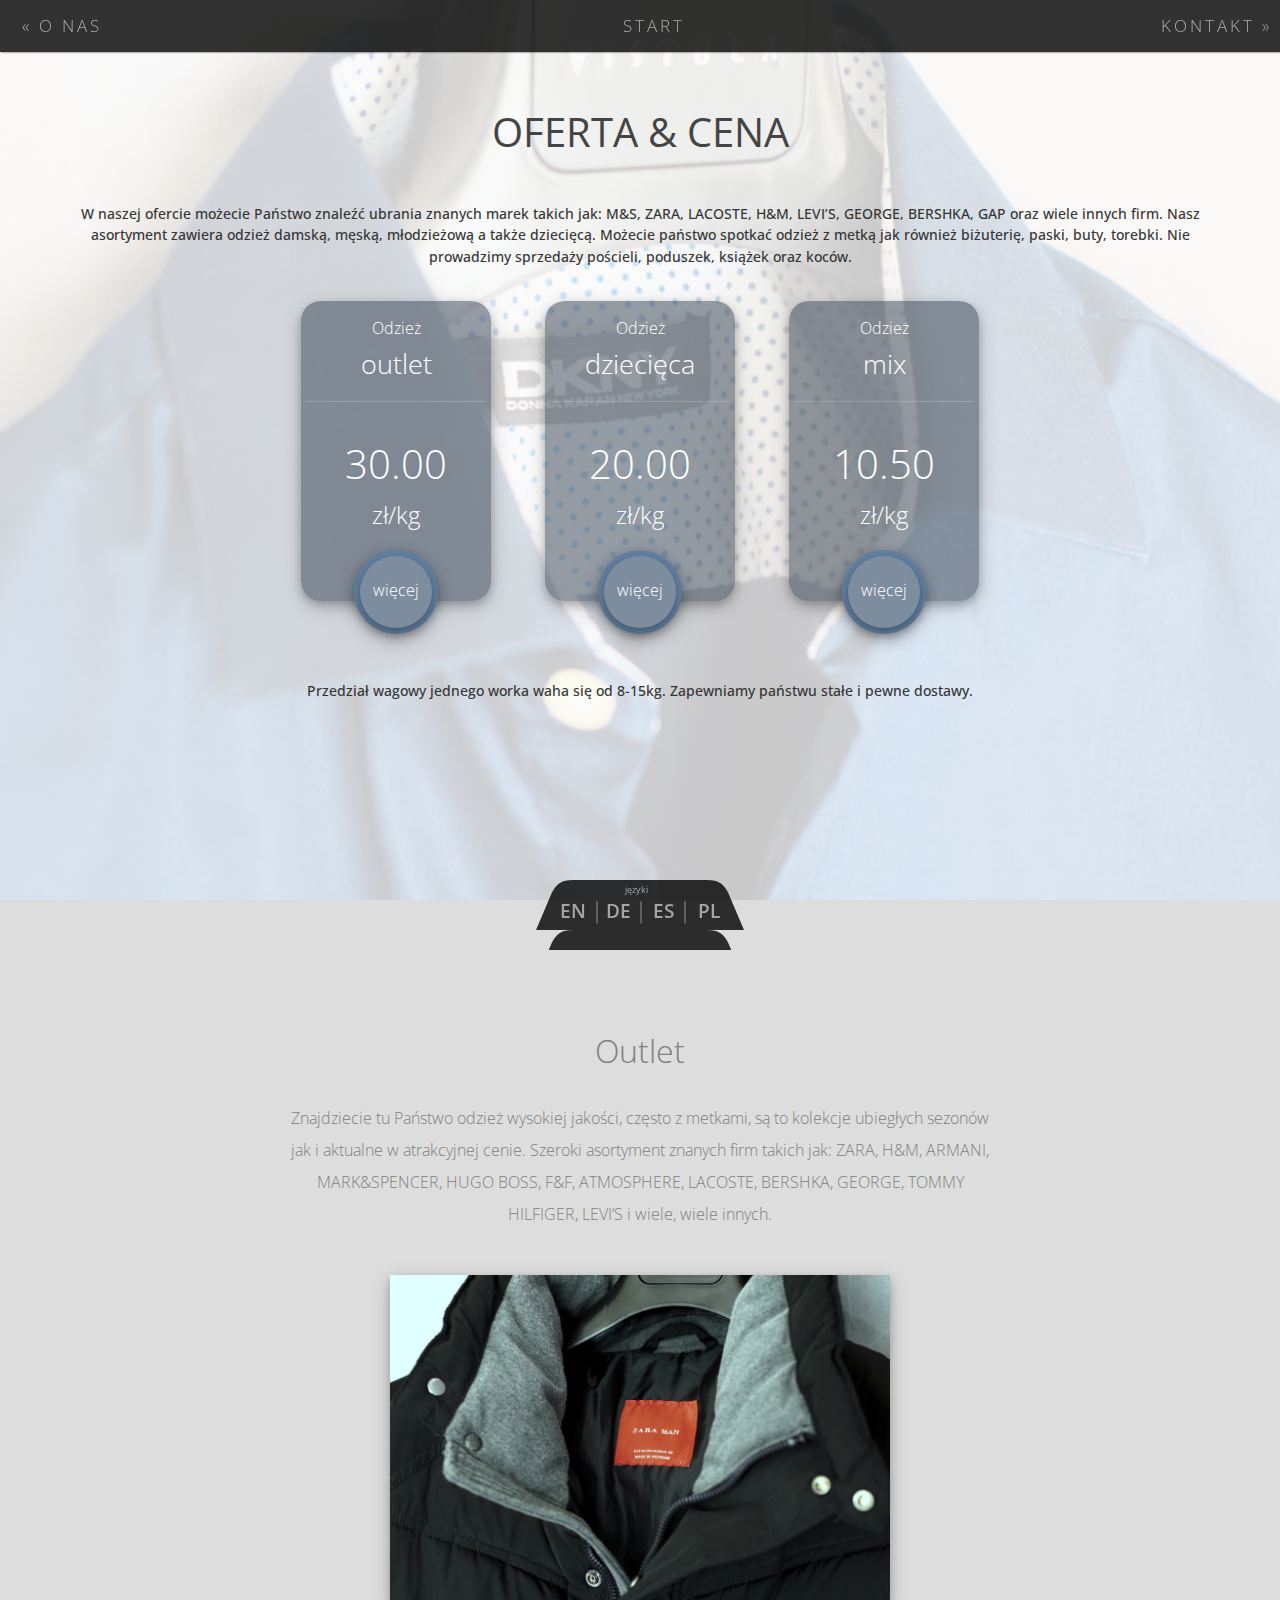
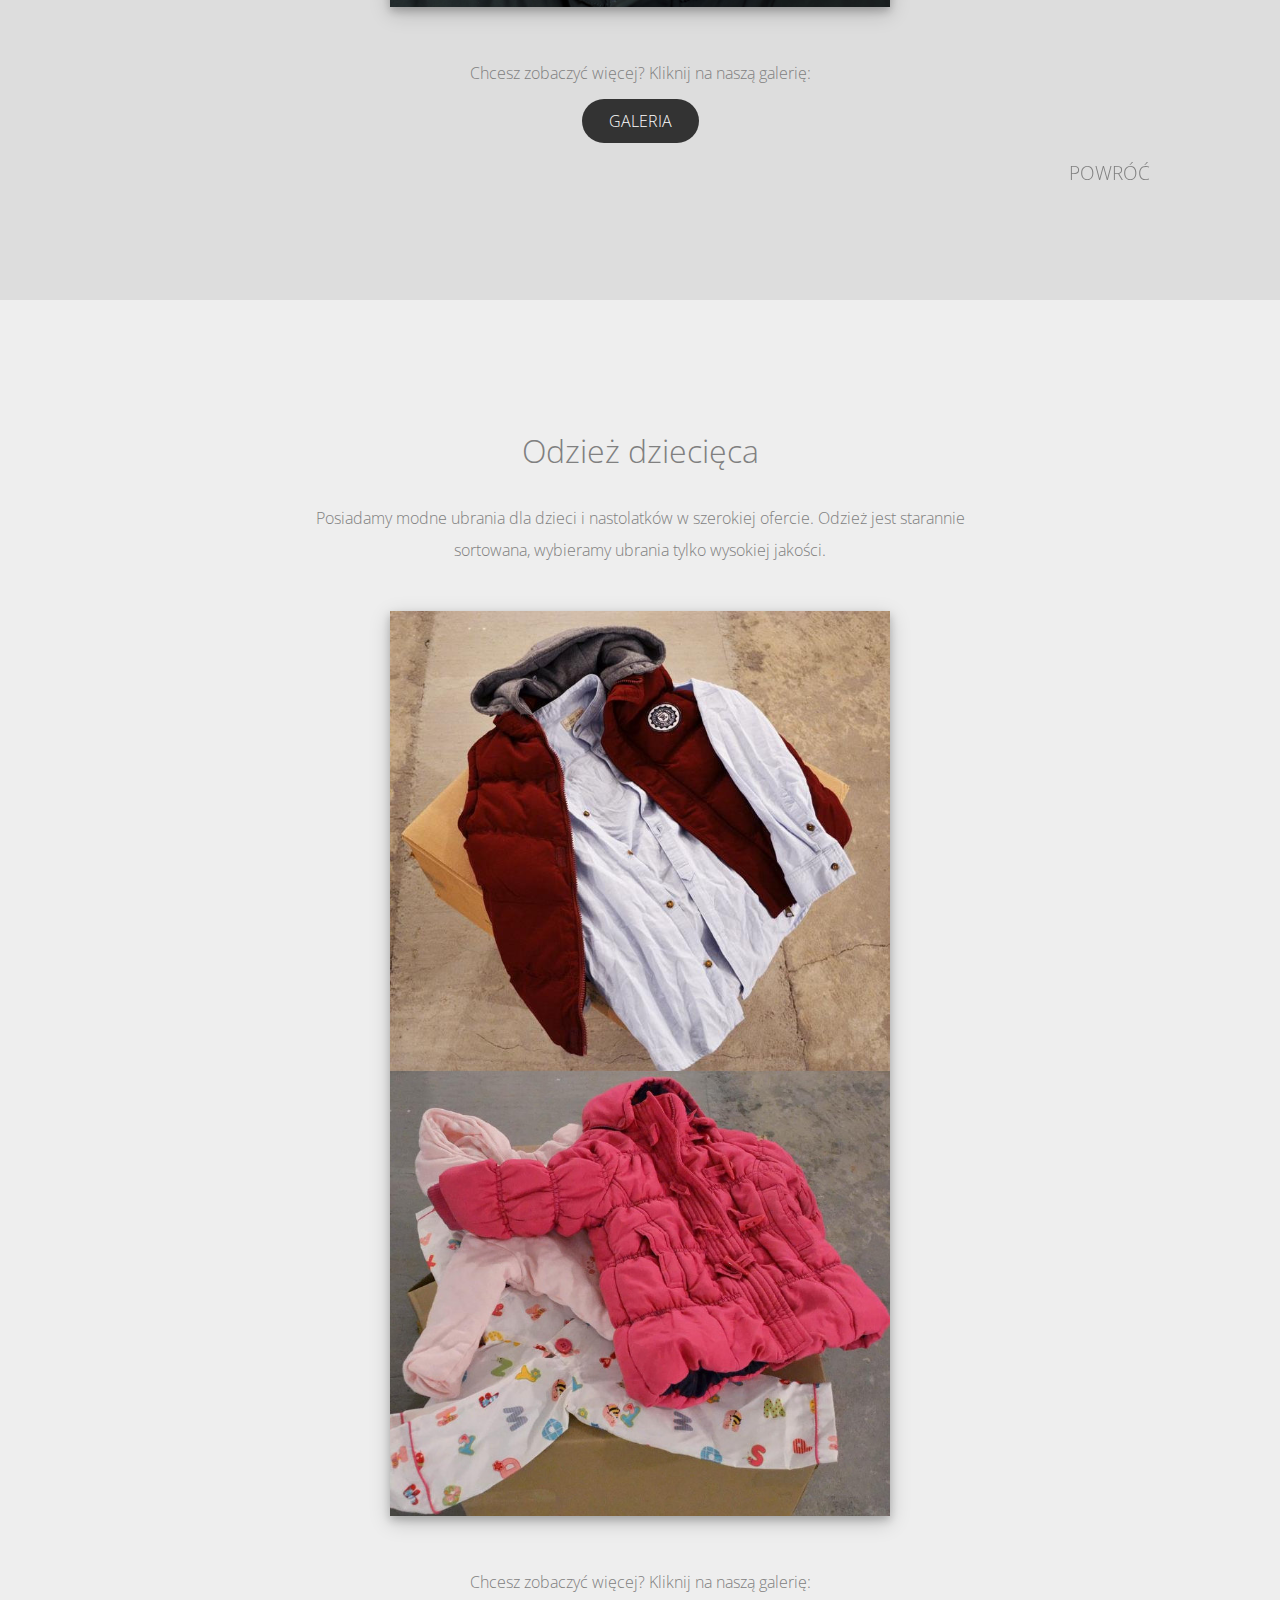
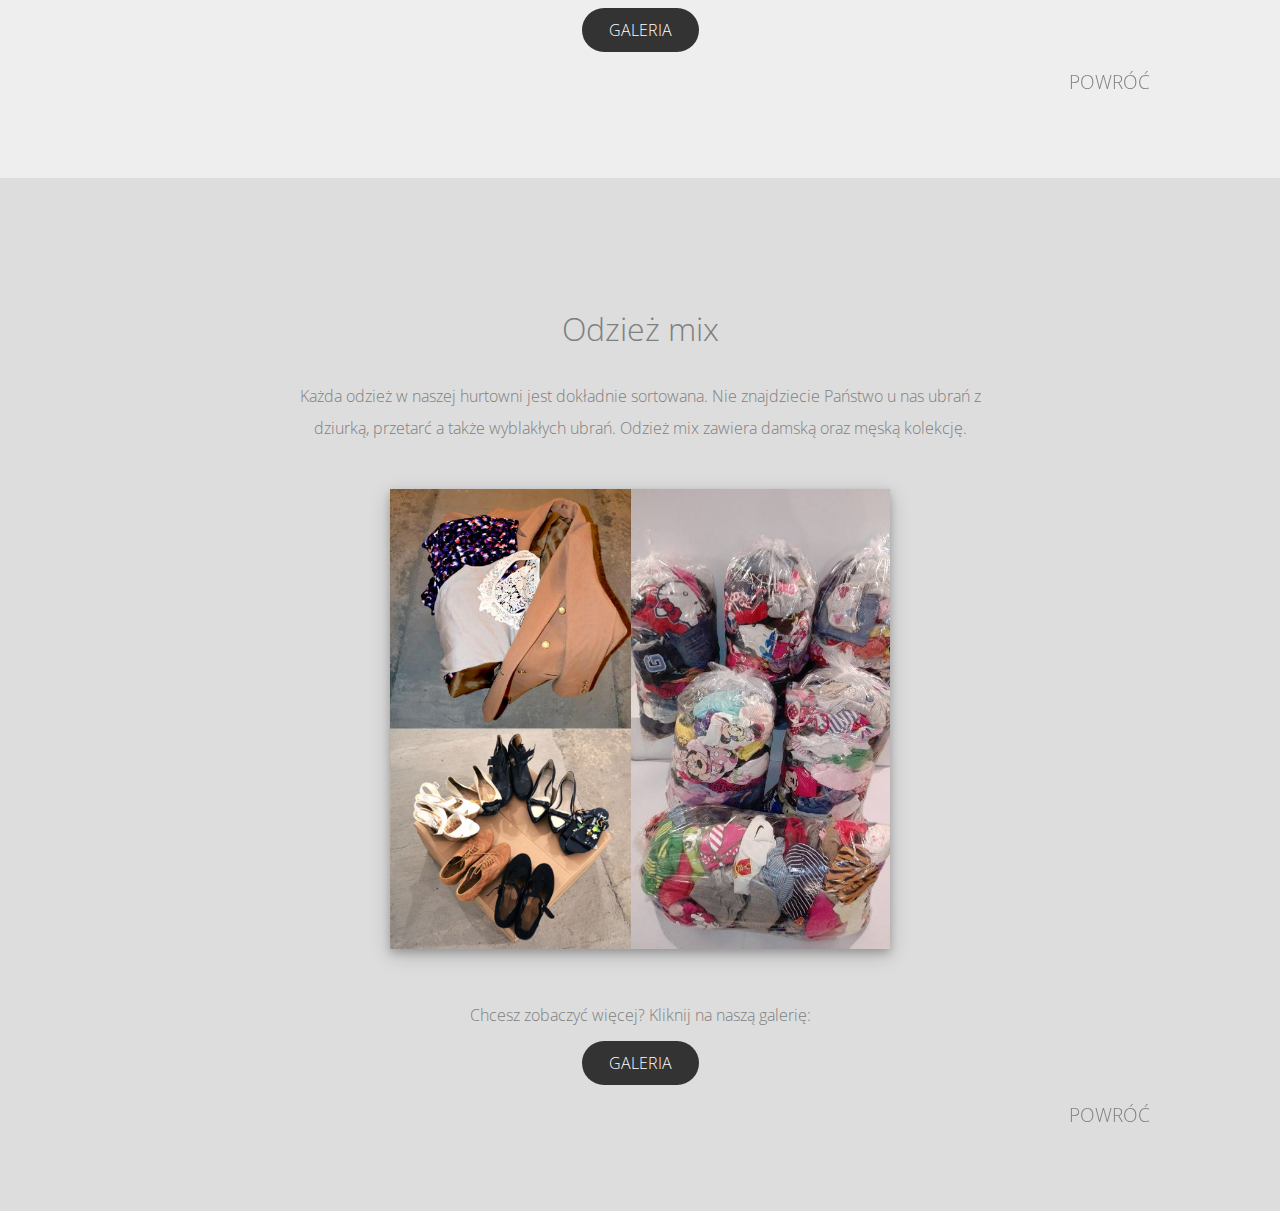
<file: pl/pricing.html>
<!DOCTYPE html>
<html lang="pl">
	<head>
		<meta charset="UTF-8">
		<title>oferta & cena | K&M</title>
		<link href='https://fonts.googleapis.com/css?family=Open+Sans:400,300,600,700,800&subset=latin,latin-ext' rel='stylesheet' type='text/css'>
    <link href="http://fonts.googleapis.com/css?family=Lato:100,300,400,700,900" rel="stylesheet" type="text/css">
		<link rel="stylesheet" type="text/css" href="css/general.css">
		<link rel="shortcut icon" href="img/ic.png">
	</head>
	<body class="pricing" id="pricing_top" onresize="resize_container()">
		<!-- BARRA DE NAVEGACIÓN -->
		<div class="barra_de_navegacion">
			<div class="barra_de_navegacion_izq">
				<a href="about.html">« O NAS</a>
			</div>
			<div class="barra_de_navegacion_cen">
				<a href="index.html">START</a>
			</div>
			<div class="barra_de_navegacion_der">
				<a href="contact.html">KONTAKT »</a>
			</div>
		</div>

		<div id="pricing_main">
			<h1>OFERTA & CENA</h1>
			<p>W naszej ofercie możecie Państwo znaleźć ubrania znanych marek takich jak: M&S, ZARA, LACOSTE, H&M, LEVI’S, GEORGE, BERSHKA, GAP oraz wiele innych firm. Nasz asortyment zawiera odzież damską, męską, młodzieżową  a także dziecięcą. Możecie państwo spotkać odzież z metką jak również biżuterię, paski, buty, torebki. Nie prowadzimy sprzedaży pościeli, poduszek, książek oraz koców.</p>

			<!-- CATÁLOGO -->
			<div class="catalogo_main">
				<!-- OUTLET -->
				<a href="#note_out" class="catalogo_bloque" id="catalogo_outlet">
					<div class="catalogo_container">
						<div class="catalogo_pretitulo">Odzież</div>
						<div class="catalogo_titulo">outlet</div>
						<div class="catalogo_linea"></div>
						<div class="catalogo_precio1">30.00</div>
						<div class="catalogo_precio2">zł/kg</div>
						<div class="catalogo_info0">
							<div class="catalogo_info1">
								<div class="catalogo_info2">
									więcej
								</div>
							</div>
						</div>
					</div>
				</a>

				<!-- CHILDREN'S CLOTHING -->
				<a href="#note_kid" class="catalogo_bloque" id="catalogo_kids">
					<div class="catalogo_container">
						<div class="catalogo_pretitulo">Odzież</div>
						<div class="catalogo_titulo">dziecięca</div>
						<div class="catalogo_linea"></div>
						<div class="catalogo_precio1">20.00</div>
						<div class="catalogo_precio2">zł/kg</div>
						<div class="catalogo_info0">
							<div class="catalogo_info1">
								<div class="catalogo_info2">
									więcej
								</div>
							</div>
						</div>
					</div>
				</a>

				<!-- MIXED CLOTHES -->
				<a href="#note_mix" class="catalogo_bloque" id="catalogo_mix">
					<div class="catalogo_container">
						<div class="catalogo_pretitulo">Odzież</div>
						<div class="catalogo_titulo">mix</div>
						<div class="catalogo_linea"></div>
						<div class="catalogo_precio1">10.50</div>
						<div class="catalogo_precio2">zł/kg</div>
						<div class="catalogo_info0">
							<div class="catalogo_info1">
								<div class="catalogo_info2">
									więcej
								</div>
							</div>
						</div>
					</div>
				</a>

			</div>

			<p>Przedział wagowy jednego worka waha się od 8-15kg. Zapewniamy państwu stałe i pewne dostawy.</p>

		</div>

		<!-- CONTAINER 1: outlet -->
		<div class="pricing_body_01" id="note_out">
			<h1>Outlet</h1>
			<div class="ptext">
				Znajdziecie tu Państwo odzież wysokiej jakości, często z metkami, są to kolekcje ubiegłych sezonów jak i aktualne w atrakcyjnej cenie. Szeroki asortyment znanych firm takich jak: ZARA, H&M, ARMANI, MARK&SPENCER, HUGO BOSS, F&F, ATMOSPHERE, LACOSTE, BERSHKA, GEORGE, TOMMY HILFIGER, LEVI’S i wiele, wiele innych.
			</div>
			<img src="img/outlet.jpg" class="pricing_image" alt="" />
			<!-- GALLERY -->
			<div class="gallery_link_parent">
				<p>Chcesz zobaczyć więcej? Kliknij na naszą galerię:</p>
				<a href="gallery.html">
					<span class="gallery_link">
						&nbsp;&nbsp;&nbsp; GALERIA &nbsp;&nbsp;&nbsp;
					</span>
				</a>
			</div>
			<div class="up_button"><a href="#pricing_top">POWRÓĆ</a></div>
		</div>

		<!-- CONTAINER 2: kids -->
		<div class="pricing_body_02" id="note_kid">
			<h1>Odzież dziecięca</h1>
			<div class="ptext">
				Posiadamy modne ubrania dla dzieci i nastolatków w szerokiej ofercie. Odzież jest starannie sortowana, wybieramy ubrania tylko wysokiej jakości.
			</div>
			<img src="img/kids.jpg" class="pricing_image" alt="" />
			<!-- GALLERY -->
			<div class="gallery_link_parent">
				<p>Chcesz zobaczyć więcej? Kliknij na naszą galerię:</p>
				<a href="gallery.html">
					<span class="gallery_link">
						&nbsp;&nbsp;&nbsp; GALERIA &nbsp;&nbsp;&nbsp;
					</span>
				</a>
			</div>
			<div class="up_button"><a href="#pricing_top">POWRÓĆ</a></div>
		</div>

		<!-- CONTAINER 3: mix -->
		<div class="pricing_body_01" id="note_mix">
			<h1>Odzież mix</h1>
			<div class="ptext">
				Każda odzież w naszej hurtowni jest dokładnie sortowana. Nie znajdziecie Państwo u nas ubrań z dziurką, przetarć a także wyblakłych ubrań. Odzież mix zawiera damską oraz męską kolekcję.
			</div>
			<img src="img/mix.jpg" class="pricing_image" alt="" />
			<!-- GALLERY -->
			<div class="gallery_link_parent">
				<p>Chcesz zobaczyć więcej? Kliknij na naszą galerię:</p>
				<a href="gallery.html">
					<span class="gallery_link">
						&nbsp;&nbsp;&nbsp; GALERIA &nbsp;&nbsp;&nbsp;
					</span>
				</a>
			</div>
			<div class="up_button"><a href="#pricing_top">POWRÓĆ</a></div>
		</div>

		<!-- PESTAÑA DE IDIOMAS -->
		<div class="idioma0">
			<div class="idioma1">
				<h1>języki</h1>
				<div class="idioma2">
					<span class="idioma3_a"><a href="../en/pricing.html">EN</a></span>
					<span class="idioma3_b"><a href="../de/pricing.html">DE</a></span>
					<span class="idioma3_c"><a href="../es/pricing.html">ES</a></span>
					<span class="idioma3_d"><a href="../pl/pricing.html">PL</a></span>
					</div>
			</div>
		</div>

		<script  type="text/javascript" src="km.js"></script>
	</body>
</html>
</file>
<file: en/css/index.css>
/* --- COLORS AND BACKGROUNDS ----------------------*/

.logo line{
	stroke: rgba(255,255,255,0.5);
}
.logo svg {
	fill: rgba(255,255,255,0.5);
}

.vertical1 .texto_fijo,
.vertical2 .texto_fijo,
.vertical3 .texto_fijo {
	color: #444444;
}

.vertical1 .caja_girada:hover .texto_fijo,
.vertical2 .caja_girada:hover .texto_fijo,
.vertical3 .caja_girada:hover .texto_fijo {
	color: #222222;
}

.menu_subbox_1 {background-color: rgba(150,150,150,0.8);}
.menu_subbox_2 {background-color: rgba(206,206,206,0.8);}

#menu1,#menu2,#menu3{
	fill-opacity:0.8;
	stroke:none;
}
#menu1{fill:#969696;}
#menu2{fill:#cecece;}
#menu3{fill:#ffffff;}

.menu_subbox_3 {
	background-color: rgba(255,255,255,0.8);
}


.idioma0,
.idioma0 a:link,
.idioma0 a:visited,
.barra_de_navegacion a:link,				/* link sin visitar */
.barra_de_navegacion a:visited{			/* link visitado */
	color: #999999;
}

.idioma0 a:hover,
.barra_de_navegacion a:hover,				/* ratón sobre link */
.barra_de_navegacion a:active {			/* selected link */
	color: #555555;
}

html {
	background: url('../img/index.jpg'); /* For browsers that do not support gradients */
	background: -webkit-linear-gradient(right, rgba(255, 255, 255, 0.4) 0%, rgba(255, 255, 255, 0) 100%), url('../img/index.jpg'); /* For Safari 5.1 to 6.0 */
	background:      -o-linear-gradient(right, rgba(255, 255, 255, 0.4) 0%, rgba(255, 255, 255, 0) 100%), url('../img/index.jpg'); /* For Opera 11.1 to 12.0 */
	background:    -moz-linear-gradient(right, rgba(255, 255, 255, 0.4) 0%, rgba(255, 255, 255, 0) 100%), url('../img/index.jpg'); /* For Firefox 3.6 to 15 */
	background:         linear-gradient(right, rgba(255, 255, 255, 0.4) 0%, rgba(255, 255, 255, 0) 100%), url('../img/index.jpg'); /* Standard syntax */
	background:     -ms-linear-gradient(right, rgba(255, 255, 255, 0.4) 0%, rgba(255, 255, 255, 0) 100%), url('../img/index.jpg'); /* Standard syntax */
	background-repeat: no-repeat;
	background-size: cover;
	height: 100%;
}





/* --- STRUCTURE ----------------- */


html {
	margin: 0px;
	padding: 0px;
	/*
	background-color: rgb(230, 230, 230);
	*/
}
body {
	text-align: center;
	font-family: "Open Sans", "Signika", sans;
	color: white;
	width: 600px;
	margin: 0px auto;
	padding: 0px;
	position: relative;
}

.percha {
	max-width: 1550px;
	width: 100%;
	min-width: 600px;
	position: fixed;
	top: 0;
	right: 0;
	z-index: -1;
}

.menu_box {
	position: fixed;
	top: 357px;
	width: 600px;
	height: 350px;
	margin: 0px auto;
	z-index: 0;
}
.menu_subbox {
	position: fixed;
	top: 707px;
	bottom: 0px;
	margin: 0px;
	width: 600px;
}
.vertical1,
.vertical2,
.vertical3 {
	backface-visibility: hidden;
}
.vertical1 {
	width: 265px;
	height: 350px;
	margin: 0px;
	padding: 0px;
	position: absolute;
	bottom: 0px;
	left: 0px;
	}
.vertical2 {
	width: 200px;
	height: 350px;
	margin: 0px;
	padding: 0px;
	position: absolute;
	bottom: 0px;
	left: 212px;
	}
.vertical3 {
	width: 265px;
	height: 350px;
	margin: 0px;
	padding: 0px;
	position: absolute;
	bottom: 0px;
	right: 0px;
	}
.caja_girada {
  text-align: right;
	font-size: 25px;
	font-weight: 400;
  height: 50px;
  opacity: 1;
  -webkit-transform: rotate(-90deg);
	-moz-transform: rotate(-90deg);
	-ms-transform: rotate(-90deg);
  transform: rotate (-90deg);
  position: absolute;
	z-index: 9999;
  }
.caja_girada a {
	text-decoration:none;
  }
.vertical1 .caja_girada {
  width: 160px;
	top: 104px;
  right: -59px;
  }
.vertical2 .caja_girada {
  width: 199px;
	top: 104px;
  right: 9px;
  }
.vertical3 .caja_girada {
  width: 186px;
	top: 107px;
  right: 142px;
  }

.menu_subbox_0,
.menu_subbox_1,
.menu_subbox_2,
.menu_subbox_3 {
	float: left;
	height: 100%;
}

.menu_subbox_0 {
	width: 37px;
}
.menu_subbox_1 {
	width: 176px;
}

.menu_subbox_2,
.menu_subbox_3 {
	width: 175px;
}

.logo svg {
	margin: 100px auto;
	/*width:600;*/  /* puedes controlar el tamaño del logo con este parámetro */
	opacity: 0.95;
}

.logo line{
	stroke-width: 1.7;
	stroke-linejoin: round;
	y1: 79.189925;
	y2: 79.189925;
}

/* --- IDIOMA ---------------------------------------------- */

.idioma0 {
	text-align: center;
	color: #999999;
	margin: 0px auto;
	width: 100%;
	position: fixed;
	left: 0px;
	bottom: 0px;
	z-index: 1000;
	}

.idioma0 a:link,
.idioma0 a:visited,
.idioma0 a:hover,
.idioma0 a:active {
	text-decoration:none;
	}

.idioma1 {
	background: url("../img/lang_background.svg");
	font-size: 93.75%;
	font-weight: 600;
	margin: 0px auto;
	padding: 0px;
	width: 208px;
	height: 70px;
	position: relative;
	top: 50px;   /* 50 */
	opacity: 0.4;
	transition: 0.5s;
	}
.idioma1:hover {
	top: 20px;
	opacity: 1;
	transition: 0.2s;
	}
.idioma1 h1 {
	width: 100px;
	font-size: 62.5%;
	font-weight: 400;
	margin: 0px;
	padding: 0px;
	position: absolute;
	top: 3px;
	left: 50px;
	opacity: 1;
	}
.idioma2 {
	text-align: center;
	width: 208px;
	height: 29px;
	font-size: 125%;
	font-weight: 600;
	position: absolute;
	top: 18px;
	left: 1px;
	opacity: 1;
}
.idioma3_a,
.idioma3_b,
.idioma3_c,
.idioma3_d {
	width: 14.7%;
	height: 100%;
	font-size: 100%;
	font-weight: 600;
	text-align: center;
	margin: 0px 5px;
	display: inline-block;
}



/* --- FB LINK --------------------------------------------- */
.fb_link {
	position: fixed;
	bottom: 50px;		/* Use this for horizontal position */
	left: 50px;			/* Use this for vertical position */
	height: 58px;
	width: 52px;
	z-index: 1010;
}
.fb_link #peri{
	position: absolute;
	bottom: 0px;
	right: -3px;
	height: 58px;
	transition: transform 0.4s;
}
.fb_link:hover #peri{
	bottom: -5%;
	right: -12%;
	height: 111%;
	-webkit-transform: rotate(180deg);
	-moz-transform: rotate(180deg);
	-o-transform: rotate(180deg);
	transform: rotate(180deg);
	transition: transform 0.4s;
}
.fb_link #fb_img{
	position: absolute;
	bottom: 4px;
	right: 4px;
}
.fb_label {
	display: block;
	position: absolute;
	bottom: 7px;
	left: 26px;
	height: 44px;
	width: 0px;
	border-top-left-radius: 0px;
	border-top-right-radius: 14px;
	border-bottom-right-radius: 14px;
	border-bottom-left-radius: 0px;
	/*background-color: #496eb5;*/
	background-color: rgba(73,110,181,0.8);
	font-family: 'Open Sans Condensed';
	font-weight: 700;
	z-index: -2;
	transition: width 0.3s;
}
/*
*/
.fb_text {
	display: block;
	color: white;
	line-height: 44px;
	font-size: 150%;
	padding-left: 20px;
	opacity: 0;
	transition: opacity 0.1s;
}
.fb_link:hover .fb_label {
	display: block;
	width: 210px;
	transition: width 0.4s;
}
.fb_link:hover .fb_text {
	display: block;
	opacity: 1;
	transition: opacity 0.25s 0.15s;
}

/* --- LINKS ----------------------------------------------- */
.idioma0 a:link,
.idioma0 a:visited,
.idioma0 a:hover,
.idioma0 a:active {
	text-decoration:none;
}
</file>
<file: pl/css/index.css>
/* --- COLORS AND BACKGROUNDS ----------------------*/

.logo line{
	stroke: rgba(255,255,255,0.5);
}
.logo svg {
	fill: rgba(255,255,255,0.5);
}

.vertical1 .texto_fijo,
.vertical2 .texto_fijo,
.vertical3 .texto_fijo {
	color: #444444;
}

.vertical1 .caja_girada:hover .texto_fijo,
.vertical2 .caja_girada:hover .texto_fijo,
.vertical3 .caja_girada:hover .texto_fijo {
	color: #222222;
}

.menu_subbox_1 {background-color: rgba(150,150,150,0.8);}
.menu_subbox_2 {background-color: rgba(206,206,206,0.8);}

#menu1,#menu2,#menu3{
	fill-opacity:0.8;
	stroke:none;
}
#menu1{fill:#969696;}
#menu2{fill:#cecece;}
#menu3{fill:#ffffff;}

.menu_subbox_3 {
	background-color: rgba(255,255,255,0.8);
}


.idioma0,
.idioma0 a:link,
.idioma0 a:visited,
.barra_de_navegacion a:link,				/* link sin visitar */
.barra_de_navegacion a:visited{			/* link visitado */
	color: #999999;
}

.idioma0 a:hover,
.barra_de_navegacion a:hover,				/* ratón sobre link */
.barra_de_navegacion a:active {			/* selected link */
	color: #555555;
}

html {
	background: url('../img/index.jpg'); /* For browsers that do not support gradients */
	background: -webkit-linear-gradient(right, rgba(255, 255, 255, 0.4) 0%, rgba(255, 255, 255, 0) 100%), url('../img/index.jpg'); /* For Safari 5.1 to 6.0 */
	background:      -o-linear-gradient(right, rgba(255, 255, 255, 0.4) 0%, rgba(255, 255, 255, 0) 100%), url('../img/index.jpg'); /* For Opera 11.1 to 12.0 */
	background:    -moz-linear-gradient(right, rgba(255, 255, 255, 0.4) 0%, rgba(255, 255, 255, 0) 100%), url('../img/index.jpg'); /* For Firefox 3.6 to 15 */
	background:         linear-gradient(right, rgba(255, 255, 255, 0.4) 0%, rgba(255, 255, 255, 0) 100%), url('../img/index.jpg'); /* Standard syntax */
	background:     -ms-linear-gradient(right, rgba(255, 255, 255, 0.4) 0%, rgba(255, 255, 255, 0) 100%), url('../img/index.jpg'); /* Standard syntax */
	background-repeat: no-repeat;
	background-size: cover;
	height: 100%;
}





/* --- STRUCTURE ----------------- */


html {
	margin: 0px;
	padding: 0px;
	/*
	background-color: rgb(230, 230, 230);
	*/
}
body {
	text-align: center;
	font-family: "Open Sans", "Signika", sans;
	color: white;
	width: 600px;
	margin: 0px auto;
	padding: 0px;
	position: relative;
}

.percha {
	max-width: 1550px;
	width: 100%;
	min-width: 600px;
	position: fixed;
	top: 0;
	right: 0;
	z-index: -1;
}

.menu_box {
	position: fixed;
	top: 357px;
	width: 600px;
	height: 350px;
	margin: 0px auto;
	z-index: 0;
}
.menu_subbox {
	position: fixed;
	top: 707px;
	bottom: 0px;
	margin: 0px;
	width: 600px;
}
.vertical1,
.vertical2,
.vertical3 {
	backface-visibility: hidden;
}
.vertical1 {
	width: 265px;
	height: 350px;
	margin: 0px;
	padding: 0px;
	position: absolute;
	bottom: 0px;
	left: 0px;
	}
.vertical2 {
	width: 200px;
	height: 350px;
	margin: 0px;
	padding: 0px;
	position: absolute;
	bottom: 0px;
	left: 212px;
	}
.vertical3 {
	width: 265px;
	height: 350px;
	margin: 0px;
	padding: 0px;
	position: absolute;
	bottom: 0px;
	right: 0px;
	}
.caja_girada {
  text-align: right;
	font-size: 25px;
	font-weight: 400;
  height: 50px;
  opacity: 1;
  -webkit-transform: rotate(-90deg);
	-moz-transform: rotate(-90deg);
	-ms-transform: rotate(-90deg);
  transform: rotate (-90deg);
  position: absolute;
	z-index: 9999;
  }
.caja_girada a {
	text-decoration:none;
  }
.vertical1 .caja_girada {
  width: 160px;
	top: 104px;
  right: -59px;
  }
.vertical2 .caja_girada {
  width: 199px;
	top: 104px;
  right: 9px;
  }
.vertical3 .caja_girada {
  width: 186px;
	top: 107px;
  right: 142px;
  }

.menu_subbox_0,
.menu_subbox_1,
.menu_subbox_2,
.menu_subbox_3 {
	float: left;
	height: 100%;
}

.menu_subbox_0 {
	width: 37px;
}
.menu_subbox_1 {
	width: 176px;
}

.menu_subbox_2,
.menu_subbox_3 {
	width: 175px;
}

.logo svg {
	margin: 100px auto;
	/*width:600;*/  /* puedes controlar el tamaño del logo con este parámetro */
	opacity: 0.95;
}

.logo line{
	stroke-width: 1.7;
	stroke-linejoin: round;
	y1: 79.189925;
	y2: 79.189925;
}

/* --- IDIOMA ---------------------------------------------- */

.idioma0 {
	text-align: center;
	color: #999999;
	margin: 0px auto;
	width: 100%;
	position: fixed;
	left: 0px;
	bottom: 0px;
	z-index: 1000;
	}

.idioma0 a:link,
.idioma0 a:visited,
.idioma0 a:hover,
.idioma0 a:active {
	text-decoration:none;
	}

.idioma1 {
	background: url("../img/lang_background.svg");
	font-size: 93.75%;
	font-weight: 600;
	margin: 0px auto;
	padding: 0px;
	width: 208px;
	height: 70px;
	position: relative;
	top: 50px;   /* 50 */
	opacity: 0.4;
	transition: 0.5s;
	}
.idioma1:hover {
	top: 20px;
	opacity: 1;
	transition: 0.2s;
	}
.idioma1 h1 {
	width: 100px;
	font-size: 62.5%;
	font-weight: 400;
	margin: 0px;
	padding: 0px;
	position: absolute;
	top: 3px;
	left: 50px;
	opacity: 1;
	}
.idioma2 {
	text-align: center;
	width: 208px;
	height: 29px;
	font-size: 125%;
	font-weight: 600;
	position: absolute;
	top: 18px;
	left: 1px;
	opacity: 1;
}
.idioma3_a,
.idioma3_b,
.idioma3_c,
.idioma3_d {
	width: 14.7%;
	height: 100%;
	font-size: 100%;
	font-weight: 600;
	text-align: center;
	margin: 0px 5px;
	display: inline-block;
}



/* --- FB LINK --------------------------------------------- */
.fb_link {
	position: fixed;
	bottom: 50px;		/* Use this for horizontal position */
	left: 50px;			/* Use this for vertical position */
	height: 58px;
	width: 52px;
	z-index: 1010;
}
.fb_link #peri{
	position: absolute;
	bottom: 0px;
	right: -3px;
	height: 58px;
	transition: transform 0.4s;
}
.fb_link:hover #peri{
	bottom: -5%;
	right: -12%;
	height: 111%;
	-webkit-transform: rotate(180deg);
	-moz-transform: rotate(180deg);
	-o-transform: rotate(180deg);
	transform: rotate(180deg);
	transition: transform 0.4s;
}
.fb_link #fb_img{
	position: absolute;
	bottom: 4px;
	right: 4px;
}
.fb_label {
	display: block;
	position: absolute;
	bottom: 7px;
	left: 26px;
	height: 44px;
	width: 0px;
	border-top-left-radius: 0px;
	border-top-right-radius: 14px;
	border-bottom-right-radius: 14px;
	border-bottom-left-radius: 0px;
	/*background-color: #496eb5;*/
	background-color: rgba(73,110,181,0.8);
	font-family: 'Open Sans Condensed';
	font-weight: 700;
	z-index: -2;
	transition: width 0.3s;
}
/*
*/
.fb_text {
	display: block;
	color: white;
	line-height: 44px;
	font-size: 150%;
	padding-left: 20px;
	opacity: 0;
	transition: opacity 0.1s;
}
.fb_link:hover .fb_label {
	display: block;
	width: 210px;
	transition: width 0.4s;
}
.fb_link:hover .fb_text {
	display: block;
	opacity: 1;
	transition: opacity 0.25s 0.15s;
}

/* --- LINKS ----------------------------------------------- */
.idioma0 a:link,
.idioma0 a:visited,
.idioma0 a:hover,
.idioma0 a:active {
	text-decoration:none;
}
</file>
<file: en/css/general.css>
/* COLORES
 * Azul fondo RGBA
 * rgba(45,60,75,1.0);
 *
 * código:
 * #2d3c4bff
 *
 */

html {
	margin: 0px;
	padding: 0px;
}
body {
	margin: 0px auto;
	padding: 0px;
	/*font-size: 16px;*/
	font-size: 1em;
	font-family: 'Open Sans', 'Signika', sans;
}

/* --- LINK STYLE OUT ---------------*/
a:link,
a:visited,
a:hover,
a:active {					/* selected link */
	text-decoration:none;
}

/* --- COLORS AND BACKGROUNDS ------------------------------ */

body {
	/*color: #909090;*/
	color: #444444;
}

.barra_de_navegacion {
	background: none repeat scroll 0% 0%;
	background-color: #000000;
}

.idioma0 a:link,
.idioma0 a:visited,
.barra_de_navegacion a:link,				/* link sin visitar */
.barra_de_navegacion a:visited{			/* link visitado */
	color: #999999;
}

.idioma0 a:hover,
.idioma0 a:active,
.barra_de_navegacion a:hover,				/* ratón sobre link */
.barra_de_navegacion a:active {			/* selected link */
	color: white;
}

.contact_form {
	background-color: black;
}

.contact_block .phone {
	fill: #423F3F;
	stroke: none;
}

.contact_block .location path,
.contact_block circle{
	fill: none;
	stroke: #423F3F;
}

/* --- MAIN ------------------------------------------------ */
.main {
	max-width: 700px;
}
.main h1 {
	text-align: center;
	font-size: 250%;
	font-weight: 400;
	margin: 0px;
	padding: 100px 0px 25px 0px;
}
.main p {
  text-align: center;
	line-height: 1.6;
	font-weight: 400;
	font-size: 100%;
	margin: 0px;
	padding: 5px 0px 15px 0px;
}

.contact_main {
	margin: 40px 0px 120px 0px;
	min-height: 400px;
	text-align: center;
}
.contact_map {
	display: inline-block;
	width: 49.9%;
	min-width: 450px;
}
.contact_form {
	display: inline-block;
	text-align: left;
	width: 49.8%;
	min-width: 450px;
	height: 400px;
}

form {
	height: 400px;
	padding: 0px 30px;
}

.main .important {
	font-size: 137.5%;
}

.main .left{
	text-align: left;
}

.pricing {
	background: url('../img/pricing.jpg'); /* For browsers that do not support gradients */
	background: -webkit-linear-gradient(right, rgba(250,250,250, 0.8) 0%, rgba(250,250,250, 0.8) 100%), url('../img/pricing.jpg'); /* For Safari 5.1 to 6.0 */
	background:      -o-linear-gradient(right, rgba(250,250,250, 0.8) 0%, rgba(250,250,250, 0.8) 100%), url('../img/pricing.jpg'); /* For Opera 11.1 to 12.0 */
	background:    -moz-linear-gradient(right, rgba(250,250,250, 0.8) 0%, rgba(250,250,250, 0.8) 100%), url('../img/pricing.jpg'); /* For Firefox 3.6 to 15 */
	background:         linear-gradient(right, rgba(250,250,250, 0.8) 0%, rgba(250,250,250, 0.8) 100%), url('../img/pricing.jpg'); /* Standard syntax */
	background:     -ms-linear-gradient(right, rgba(250,250,250, 0.8) 0%, rgba(250,250,250, 0.8) 100%), url('../img/pricing.jpg'); /* Standard syntax */
	background-repeat: no-repeat;
	background-size: cover;
	background-attachment: fixed;
	height: 100%;
}
.about {
	background: url('../img/about.jpg'); /* For browsers that do not support gradients */
	background: -webkit-linear-gradient(right, rgba(250,250,250, 0.8) 0%, rgba(250,250,250, 0.8) 100%), url('../img/about.jpg'); /* For Safari 5.1 to 6.0 */
	background:      -o-linear-gradient(right, rgba(250,250,250, 0.8) 0%, rgba(250,250,250, 0.8) 100%), url('../img/about.jpg'); /* For Opera 11.1 to 12.0 */
	background:    -moz-linear-gradient(right, rgba(250,250,250, 0.8) 0%, rgba(250,250,250, 0.8) 100%), url('../img/about.jpg'); /* For Firefox 3.6 to 15 */
	background:         linear-gradient(right, rgba(250,250,250, 0.8) 0%, rgba(250,250,250, 0.8) 100%), url('../img/about.jpg'); /* Standard syntax */
	background:     -ms-linear-gradient(right, rgba(250,250,250, 0.8) 0%, rgba(250,250,250, 0.8) 100%), url('../img/about.jpg'); /* Standard syntax */
	background-repeat: no-repeat;
	background-size: cover;
	background-attachment: fixed;
}
.pricing_body_01 {
	background-color: #dddddd;
}
.pricing_body_02 {
	background-color: #eeeeee;
}
#pricing_main {
	margin: 0px auto;
	padding: 0px 50px;
	max-width: 1200px;
	line-height: 1.6;
	text-align: center;
	font-weight: 200;
	font-size: 100%;
}
#pricing_main h1 {
	margin: 0px;
	padding: 100px 0px 25px 0px;
	font-size: 2.5em;
	font-weight: 400;
	/*color: #444;*/
}

.main {
	margin: 20px auto;
	padding: 0px 20px;
	text-align: center;		/* Esto mantiene el sub1 centrado */
	line-height: 1.6;
	font-weight: 200;
	font-size: 100%;
}

#catalogo_outlet:hover,
#catalogo_outlet:hover .catalogo_info1,
#catalogo_kids:hover,
#catalogo_kids:hover .catalogo_info1,
#catalogo_mix:hover,
#catalogo_mix:hover .catalogo_info1 {
	background: rgba(45,60,75, 0.7);
	transition: all 0.2s;
}
#catalogo_outlet:hover .catalogo_info0,
#catalogo_kids:hover .catalogo_info0,
#catalogo_mix:hover .catalogo_info0 {
	background: rgba(35,50,65, 1);
	transition: all 0.2s;
}
#catalogo_outlet:hover,
#catalogo_kids:hover,
#catalogo_mix:hover {
	margin: 17px 22px 62px 22px;
	padding: 18px 5px 12px 5px;
	width: 186px;
	height: 276px;
	transition: all 0.2s;
}
#catalogo_outlet:hover .catalogo_info0,
#catalogo_kids:hover .catalogo_info0,
#catalogo_mix:hover .catalogo_info0 {
	bottom: -42px;
	left: 51px;
	transition: all 0.2s;
}
#pricing_main > p {
	font-size: 85%;
	color: #333;
	font-weight: 500;
	transition: all 0.2s;
}
.catalogo_bloque {
	display: inline-block;
	margin: 20px 25px 65px 25px;
	padding: 15px 5px 15px 5px;
	width: 180px;
	height: 270px;
	border-radius: 20px;
	background: rgba(45,60,75, .5);
	box-shadow: 0 4px 8px 0 rgba(0, 0, 0, 0.2), 0 6px 20px 0 rgba(0, 0, 0, 0.19);
	font-weight: 100;
	color: white;
	vertical-align: middle;
}
.catalogo_container {
	position: relative;
	height: 100%;
	width: 100%;
}
.catalogo_titulo {
	font-size: 170%;
}
.catalogo_pretitulo{
	font-size: 100%;
}
.catalogo_linea {
	margin-top: 15px;
	background: rgba(255, 255, 255, 0.2);
	height: 1px;
}
.catalogo_precio1{
	font-size: 250%;
	padding: 30px 0px 0px 0px;
}
.catalogo_precio2{
	font-size: 150%;
}

.catalogo_info0 {
	background: rgba(99, 131, 164, 1);
	position: absolute;
	bottom: -48px;
	left: 48px;
	height: 84px;
	width: 84px;
	border-radius: 100px;
	box-shadow: 0 4px 8px 0 rgba(0, 0, 0, 0.2), 0 6px 20px 0 rgba(0, 0, 0, 0.19);
}
.catalogo_info1 {
	background: rgba(152, 152, 152, 0.5);
	position: absolute;
	top: 6px;
	left: 6px;
	height: 72px;
	width: 72px;
	border-radius: 88px;
	box-shadow: 0 4px 8px 0 rgba(0, 0, 0, 0.2), 0 6px 20px 0 rgba(0, 0, 0, 0.19);
}
.catalogo_info2 {
	position: absolute;
	top: 22px;
	left: 0px;
	width: 100%;
}

.gallery_link_parent {
	margin-top: 40px;
}
.gallery_link {
	background-color: #333333;
	padding: 11px;
	color: white;
	border-radius:22px;
}
.gallery_link:hover {
	background-color: #111111;
}
.pricing_body_01,
.pricing_body_02 {
	color: grey;
	text-align: center;
	font-weight: 200;
	line-height: 200%;
	margin: 0px;
	padding-top: 100px;
	padding-bottom: 100px;
	padding-left: 100px;
	padding-right: 100px;
}
.pricing_body_01 h1,
.pricing_body_02 h1 {
	font-size: 200%;
	font-weight: 200;
	margin-top:0px;
	margin-bottom: 35px;
}
.pricing_body_01 .ptext,
.pricing_body_02 .ptext {
	max-width: 720px;
	margin: 0px auto 0px auto;
}

.pricing_image {
	margin: 45px 0px 0px 0px;
	max-width: 500px;
	box-shadow: 0 4px 8px 0 rgba(0, 0, 0, 0.2), 0 6px 20px 0 rgba(0, 0, 0, 0.19);
}

.up_button {
	text-align: right;
	font-size: 120%;
	position: relative;
	bottom: -20px;
	right: 30px;
	z-index:9999;
}

.up_button a:link,				/* link sin visitar */
.up_button a:visited,			/* link visitado */
.up_button a:hover,				/* ratón sobre link */
.up_button a:active {			/* selected link */
	text-decoration:none;
	color: grey;
}




/* --- CONTACT --------------------------------------------- */
.contact_block {
	display: inline-table;
	width: 250px;
	margin-top: 10px;
	margin-bottom: 25px;
	padding-top: auto;
	padding-bottom: auto;
}

.contact_block svg,
.contact_block img {
	/*width: 55px;*/
	width: 55px;
	margin-bottom: 10px;
}

iframe {
	margin: 40px 0px 0px 0px;
}




/* --- BARRA DE NAVEGACIÓN --------------------------------- */

.barra_de_navegacion {
  font-size: 106.5%; /* 17px */
	font-weight: 200;
  letter-spacing: 3px;
  padding: 0px 7px;
  line-height: 52px;
  /*background: none repeat scroll 0% 0% #000;*/
  opacity: 0.8;
  z-index: 1000;
  position: fixed;
  top: 0;
  width: 100%;
  box-shadow: 1px 0px 2px #000;
	text-align: center;
}
.barra_de_navegacion_izq,
.barra_de_navegacion_cen,
.barra_de_navegacion_der {
	margin: 0px;
	padding: 0px;
}
.barra_de_navegacion_izq {
	float:left;
	text-align: left;
}
.barra_de_navegacion_der {
	float: right;
	text-align: right;
	width: 385px;
}
.barra_de_navegacion_cen {
	position: absolute;
	top: 0px;
	margin-left: 44%;
	margin-right: 44%;
	width: 12%;
}
.barra_de_navegacion a {
	padding: 0px 15px;
}
.barra_de_navegacion_cen a {
	padding: 0px;
}

.barra_de_navegacion a:link,				/* link sin visitar */
.barra_de_navegacion a:visited,			/* link visitado */
.barra_de_navegacion a:hover,				/* ratón sobre link */
.barra_de_navegacion a:active {			/* selected link */
	text-decoration:none;
}




/* --- IDIOMA ---------------------------------------------- */

.idioma0 {
	text-align: center;
	color: #999999;
	margin: 0px auto;
	width: 100%;
	position: fixed;
	left: 0px;
	bottom: 0px;
	z-index: 1000;
	}

.idioma0 a:link,
.idioma0 a:visited,
.idioma0 a:hover,
.idioma0 a:active {
	text-decoration:none;
	}

.idioma1 {
	background: url("../img/lang_background.svg");
	font-size: 93.75%;
	font-weight: 600;
	margin: 0px auto;
	padding: 0px;
	width: 208px;
	height: 70px;
	position: relative;
	top: 50px;   /* 50 */
	opacity: 0.8;
	transition: 0.5s;
	}
.idioma1:hover {
	top: 20px;
	opacity: 1;
	transition: 0.2s;
	}
.idioma1 h1 {
	width: 100px;
	font-size: 62.5%;
	font-weight: 400;
	margin: 0px;
	padding: 0px;
	position: absolute;
	top: 3px;
	left: 50px;
	opacity: 1;
	}
.idioma2 {
	text-align: center;
	width: 208px;
	height: 29px;
	font-size: 125%;
	font-weight: 600;
	position: absolute;
	top: 18px;
	left: 1px;
	opacity: 1;
}
.idioma3_a,
.idioma3_b,
.idioma3_c,
.idioma3_d {
	width: 14.7%;
	height: 100%;
	font-size: 100%;
	font-weight: 600;
	text-align: center;
	margin: 0px 5px;
	display: inline-block;
}
</file>
<file: en/css/gallery.css>
.galeria_main {
	margin: 20px auto;
	padding: 0px 20px;
	text-align: center;		/* Esto mantiene el sub1 centrado */
	line-height: 1.6;
	font-weight: 200;
	font-size: 100%;
}

.galeria_bloque {
	display: inline-block;
	width: 150px;
	/*height: 130px;*/
}

.galeria_marco_imagen {
	position: relative;
	font-weight: 800;
	font-size: 500%;
	left: 0px;
	top: 0px;
	width: 140px;
	height: 200px;
	z-index: 1000;
}

.galeria_imagen {
	background-position: center;
	background-repeat: no-repeat;

	-webkit-filter: blur(3px) contrast(65%) brightness(130%);
	-moz-filter: blur(3px) contrast(65%) brightness(130%);
	-o-filter: blur(3px) contrast(65%) brightness(130%);
	-ms-filter: blur(3px) contrast(65%) brightness(130%);
	filter: blur(3px) contrast(65%) brightness(130%);
/*
	-webkit-transition: filter 0.1s ease-out 0s;
	transition: filter 0.1s ease-out 0s;*/
}

.galeria_imagen:hover {
	-webkit-filter: blur(0px) contrast(100%) brightness(100%);
	-moz-filter: blur(0px) contrast(100%) brightness(100%);
	-o-filter: blur(0px) contrast(100%) brightness(100%);
	-ms-filter: blur(0px) contrast(100%) brightness(100%);
	filter: blur(0px) contrast(100%) brightness(100%);

/*
	-webkit-transition: filter 0.05s ease-out 0s;
	transition: filter 0.05s ease-out 0s; */
}

.lightbox {
  /** Hide the lightbox */
  display: none;

  /** Apply basic lightbox styling */
  position: fixed;
  z-index: 9999;
  width: 100%;
  height: 100%;
  text-align: center;
  top: 0;
  left: 0;
  background: black;
  background: rgba(0,0,0,0.8);
}

.lightbox img {
  position: fixed;
  top: 0;
  bottom: 0;
  left: 0;
  right: 0;
  margin: auto;
  /** Pad the lightbox image */
  max-width: 90%;
  max-height: 80%;
  /*margin: 80px auto;*/
}

.lightbox:target {
  /** Show lightbox when it is target */
  display: block;

  /** Remove default browser outline style */
  outline: none;
}

.galeria_sub1 {
	display: inline-block;
}

.galeria_imagen{
	width: 140px;
	height: 200px;
	/*border-radius: 20px;*/
}
</file>
<file: pl/css/general.css>
/* COLORES
 * Azul fondo RGBA
 * rgba(45,60,75,1.0);
 *
 * código:
 * #2d3c4bff
 *
 */

html {
	margin: 0px;
	padding: 0px;
}
body {
	margin: 0px auto;
	padding: 0px;
	/*font-size: 16px;*/
	font-size: 1em;
	font-family: 'Open Sans', 'Signika', sans;
}

/* --- LINK STYLE OUT ---------------*/
a:link,
a:visited,
a:hover,
a:active {					/* selected link */
	text-decoration:none;
}

/* --- COLORS AND BACKGROUNDS ------------------------------ */

body {
	/*color: #909090;*/
	color: #444444;
}

.barra_de_navegacion {
	background: none repeat scroll 0% 0%;
	background-color: #000000;
}

.idioma0 a:link,
.idioma0 a:visited,
.barra_de_navegacion a:link,				/* link sin visitar */
.barra_de_navegacion a:visited{			/* link visitado */
	color: #999999;
}

.idioma0 a:hover,
.idioma0 a:active,
.barra_de_navegacion a:hover,				/* ratón sobre link */
.barra_de_navegacion a:active {			/* selected link */
	color: white;
}

.contact_form {
	background-color: black;
}

.contact_block .phone {
	fill: #423F3F;
	stroke: none;
}

.contact_block .location path,
.contact_block circle{
	fill: none;
	stroke: #423F3F;
}

/* --- MAIN ------------------------------------------------ */
.main {
	max-width: 700px;
}
.main h1 {
	text-align: center;
	font-size: 250%;
	font-weight: 400;
	margin: 0px;
	padding: 100px 0px 25px 0px;
}
.main p {
  text-align: center;
	line-height: 1.6;
	font-weight: 400;
	font-size: 100%;
	margin: 0px;
	padding: 5px 0px 15px 0px;
}

.contact_main {
	margin: 40px 0px 120px 0px;
	min-height: 400px;
	text-align: center;
}
.contact_map {
	display: inline-block;
	width: 49.9%;
	min-width: 450px;
}
.contact_form {
	display: inline-block;
	text-align: left;
	width: 49.8%;
	min-width: 450px;
	height: 400px;
}

form {
	height: 400px;
	padding: 0px 30px;
}

.main .important {
	font-size: 137.5%;
}

.main .left{
	text-align: left;
}

.pricing {
	background: url('../img/pricing.jpg'); /* For browsers that do not support gradients */
	background: -webkit-linear-gradient(right, rgba(250,250,250, 0.8) 0%, rgba(250,250,250, 0.8) 100%), url('../img/pricing.jpg'); /* For Safari 5.1 to 6.0 */
	background:      -o-linear-gradient(right, rgba(250,250,250, 0.8) 0%, rgba(250,250,250, 0.8) 100%), url('../img/pricing.jpg'); /* For Opera 11.1 to 12.0 */
	background:    -moz-linear-gradient(right, rgba(250,250,250, 0.8) 0%, rgba(250,250,250, 0.8) 100%), url('../img/pricing.jpg'); /* For Firefox 3.6 to 15 */
	background:         linear-gradient(right, rgba(250,250,250, 0.8) 0%, rgba(250,250,250, 0.8) 100%), url('../img/pricing.jpg'); /* Standard syntax */
	background:     -ms-linear-gradient(right, rgba(250,250,250, 0.8) 0%, rgba(250,250,250, 0.8) 100%), url('../img/pricing.jpg'); /* Standard syntax */
	background-repeat: no-repeat;
	background-size: cover;
	background-attachment: fixed;
	height: 100%;
}
.about {
	background: url('../img/about.jpg'); /* For browsers that do not support gradients */
	background: -webkit-linear-gradient(right, rgba(250,250,250, 0.8) 0%, rgba(250,250,250, 0.8) 100%), url('../img/about.jpg'); /* For Safari 5.1 to 6.0 */
	background:      -o-linear-gradient(right, rgba(250,250,250, 0.8) 0%, rgba(250,250,250, 0.8) 100%), url('../img/about.jpg'); /* For Opera 11.1 to 12.0 */
	background:    -moz-linear-gradient(right, rgba(250,250,250, 0.8) 0%, rgba(250,250,250, 0.8) 100%), url('../img/about.jpg'); /* For Firefox 3.6 to 15 */
	background:         linear-gradient(right, rgba(250,250,250, 0.8) 0%, rgba(250,250,250, 0.8) 100%), url('../img/about.jpg'); /* Standard syntax */
	background:     -ms-linear-gradient(right, rgba(250,250,250, 0.8) 0%, rgba(250,250,250, 0.8) 100%), url('../img/about.jpg'); /* Standard syntax */
	background-repeat: no-repeat;
	background-size: cover;
	background-attachment: fixed;
}
.pricing_body_01 {
	background-color: #dddddd;
}
.pricing_body_02 {
	background-color: #eeeeee;
}
#pricing_main {
	margin: 0px auto;
	padding: 0px 50px;
	max-width: 1200px;
	line-height: 1.6;
	text-align: center;
	font-weight: 200;
	font-size: 100%;
}
#pricing_main h1 {
	margin: 0px;
	padding: 100px 0px 25px 0px;
	font-size: 2.5em;
	font-weight: 400;
	/*color: #444;*/
}

.main {
	margin: 20px auto;
	padding: 0px 20px;
	text-align: center;		/* Esto mantiene el sub1 centrado */
	line-height: 1.6;
	font-weight: 200;
	font-size: 100%;
}

#catalogo_outlet:hover,
#catalogo_outlet:hover .catalogo_info1,
#catalogo_kids:hover,
#catalogo_kids:hover .catalogo_info1,
#catalogo_mix:hover,
#catalogo_mix:hover .catalogo_info1 {
	background: rgba(45,60,75, 0.7);
	transition: all 0.2s;
}
#catalogo_outlet:hover .catalogo_info0,
#catalogo_kids:hover .catalogo_info0,
#catalogo_mix:hover .catalogo_info0 {
	background: rgba(35,50,65, 1);
	transition: all 0.2s;
}
#catalogo_outlet:hover,
#catalogo_kids:hover,
#catalogo_mix:hover {
	margin: 17px 22px 62px 22px;
	padding: 18px 5px 12px 5px;
	width: 186px;
	height: 276px;
	transition: all 0.2s;
}
#catalogo_outlet:hover .catalogo_info0,
#catalogo_kids:hover .catalogo_info0,
#catalogo_mix:hover .catalogo_info0 {
	bottom: -42px;
	left: 51px;
	transition: all 0.2s;
}
#pricing_main > p {
	font-size: 85%;
	color: #333;
	font-weight: 500;
	transition: all 0.2s;
}
.catalogo_bloque {
	display: inline-block;
	margin: 20px 25px 65px 25px;
	padding: 15px 5px 15px 5px;
	width: 180px;
	height: 270px;
	border-radius: 20px;
	background: rgba(45,60,75, .5);
	box-shadow: 0 4px 8px 0 rgba(0, 0, 0, 0.2), 0 6px 20px 0 rgba(0, 0, 0, 0.19);
	font-weight: 100;
	color: white;
	vertical-align: middle;
}
.catalogo_container {
	position: relative;
	height: 100%;
	width: 100%;
}
.catalogo_titulo {
	font-size: 170%;
}
.catalogo_pretitulo{
	font-size: 100%;
}
.catalogo_linea {
	margin-top: 15px;
	background: rgba(255, 255, 255, 0.2);
	height: 1px;
}
.catalogo_precio1{
	font-size: 250%;
	padding: 30px 0px 0px 0px;
}
.catalogo_precio2{
	font-size: 150%;
}

.catalogo_info0 {
	background: rgba(99, 131, 164, 1);
	position: absolute;
	bottom: -48px;
	left: 48px;
	height: 84px;
	width: 84px;
	border-radius: 100px;
	box-shadow: 0 4px 8px 0 rgba(0, 0, 0, 0.2), 0 6px 20px 0 rgba(0, 0, 0, 0.19);
}
.catalogo_info1 {
	background: rgba(152, 152, 152, 0.5);
	position: absolute;
	top: 6px;
	left: 6px;
	height: 72px;
	width: 72px;
	border-radius: 88px;
	box-shadow: 0 4px 8px 0 rgba(0, 0, 0, 0.2), 0 6px 20px 0 rgba(0, 0, 0, 0.19);
}
.catalogo_info2 {
	position: absolute;
	top: 22px;
	left: 0px;
	width: 100%;
}

.gallery_link_parent {
	margin-top: 40px;
}
.gallery_link {
	background-color: #333333;
	padding: 11px;
	color: white;
	border-radius:22px;
}
.gallery_link:hover {
	background-color: #111111;
}
.pricing_body_01,
.pricing_body_02 {
	color: grey;
	text-align: center;
	font-weight: 200;
	line-height: 200%;
	margin: 0px;
	padding-top: 100px;
	padding-bottom: 100px;
	padding-left: 100px;
	padding-right: 100px;
}
.pricing_body_01 h1,
.pricing_body_02 h1 {
	font-size: 200%;
	font-weight: 200;
	margin-top:0px;
	margin-bottom: 35px;
}
.pricing_body_01 .ptext,
.pricing_body_02 .ptext {
	max-width: 720px;
	margin: 0px auto 0px auto;
}

.pricing_image {
	margin: 45px 0px 0px 0px;
	max-width: 500px;
	box-shadow: 0 4px 8px 0 rgba(0, 0, 0, 0.2), 0 6px 20px 0 rgba(0, 0, 0, 0.19);
}

.up_button {
	text-align: right;
	font-size: 120%;
	position: relative;
	bottom: -20px;
	right: 30px;
	z-index:9999;
}

.up_button a:link,				/* link sin visitar */
.up_button a:visited,			/* link visitado */
.up_button a:hover,				/* ratón sobre link */
.up_button a:active {			/* selected link */
	text-decoration:none;
	color: grey;
}




/* --- CONTACT --------------------------------------------- */
.contact_block {
	display: inline-table;
	width: 250px;
	margin-top: 10px;
	margin-bottom: 25px;
	padding-top: auto;
	padding-bottom: auto;
}

.contact_block svg,
.contact_block img {
	/*width: 55px;*/
	width: 55px;
	margin-bottom: 10px;
}

iframe {
	margin: 40px 0px 0px 0px;
}




/* --- BARRA DE NAVEGACIÓN --------------------------------- */

.barra_de_navegacion {
  font-size: 106.5%; /* 17px */
	font-weight: 200;
  letter-spacing: 3px;
  padding: 0px 7px;
  line-height: 52px;
  /*background: none repeat scroll 0% 0% #000;*/
  opacity: 0.8;
  z-index: 1000;
  position: fixed;
  top: 0;
  width: 100%;
  box-shadow: 1px 0px 2px #000;
	text-align: center;
}
.barra_de_navegacion_izq,
.barra_de_navegacion_cen,
.barra_de_navegacion_der {
	margin: 0px;
	padding: 0px;
}
.barra_de_navegacion_izq {
	float:left;
	text-align: left;
}
.barra_de_navegacion_der {
	float: right;
	text-align: right;
	width: 385px;
}
.barra_de_navegacion_cen {
	position: absolute;
	top: 0px;
	margin-left: 44%;
	margin-right: 44%;
	width: 12%;
}
.barra_de_navegacion a {
	padding: 0px 15px;
}
.barra_de_navegacion_cen a {
	padding: 0px;
}

.barra_de_navegacion a:link,				/* link sin visitar */
.barra_de_navegacion a:visited,			/* link visitado */
.barra_de_navegacion a:hover,				/* ratón sobre link */
.barra_de_navegacion a:active {			/* selected link */
	text-decoration:none;
}




/* --- IDIOMA ---------------------------------------------- */

.idioma0 {
	text-align: center;
	color: #999999;
	margin: 0px auto;
	width: 100%;
	position: fixed;
	left: 0px;
	bottom: 0px;
	z-index: 1000;
	}

.idioma0 a:link,
.idioma0 a:visited,
.idioma0 a:hover,
.idioma0 a:active {
	text-decoration:none;
	}

.idioma1 {
	background: url("../img/lang_background.svg");
	font-size: 93.75%;
	font-weight: 600;
	margin: 0px auto;
	padding: 0px;
	width: 208px;
	height: 70px;
	position: relative;
	top: 50px;   /* 50 */
	opacity: 0.8;
	transition: 0.5s;
	}
.idioma1:hover {
	top: 20px;
	opacity: 1;
	transition: 0.2s;
	}
.idioma1 h1 {
	width: 100px;
	font-size: 62.5%;
	font-weight: 400;
	margin: 0px;
	padding: 0px;
	position: absolute;
	top: 3px;
	left: 50px;
	opacity: 1;
	}
.idioma2 {
	text-align: center;
	width: 208px;
	height: 29px;
	font-size: 125%;
	font-weight: 600;
	position: absolute;
	top: 18px;
	left: 1px;
	opacity: 1;
}
.idioma3_a,
.idioma3_b,
.idioma3_c,
.idioma3_d {
	width: 14.7%;
	height: 100%;
	font-size: 100%;
	font-weight: 600;
	text-align: center;
	margin: 0px 5px;
	display: inline-block;
}
</file>
<file: pl/css/gallery.css>
.galeria_main {
	margin: 20px auto;
	padding: 0px 20px;
	text-align: center;		/* Esto mantiene el sub1 centrado */
	line-height: 1.6;
	font-weight: 200;
	font-size: 100%;
}

.galeria_bloque {
	display: inline-block;
	width: 150px;
	/*height: 130px;*/
}

.galeria_marco_imagen {
	position: relative;
	font-weight: 800;
	font-size: 500%;
	left: 0px;
	top: 0px;
	width: 140px;
	height: 200px;
	z-index: 1000;
}

.galeria_imagen {
	background-position: center;
	background-repeat: no-repeat;

	-webkit-filter: blur(3px) contrast(65%) brightness(130%);
	-moz-filter: blur(3px) contrast(65%) brightness(130%);
	-o-filter: blur(3px) contrast(65%) brightness(130%);
	-ms-filter: blur(3px) contrast(65%) brightness(130%);
	filter: blur(3px) contrast(65%) brightness(130%);
/*
	-webkit-transition: filter 0.1s ease-out 0s;
	transition: filter 0.1s ease-out 0s;*/
}

.galeria_imagen:hover {
	-webkit-filter: blur(0px) contrast(100%) brightness(100%);
	-moz-filter: blur(0px) contrast(100%) brightness(100%);
	-o-filter: blur(0px) contrast(100%) brightness(100%);
	-ms-filter: blur(0px) contrast(100%) brightness(100%);
	filter: blur(0px) contrast(100%) brightness(100%);

/*
	-webkit-transition: filter 0.05s ease-out 0s;
	transition: filter 0.05s ease-out 0s; */
}

.lightbox {
  /** Hide the lightbox */
  display: none;

  /** Apply basic lightbox styling */
  position: fixed;
  z-index: 9999;
  width: 100%;
  height: 100%;
  text-align: center;
  top: 0;
  left: 0;
  background: black;
  background: rgba(0,0,0,0.8);
}

.lightbox img {
  position: fixed;
  top: 0;
  bottom: 0;
  left: 0;
  right: 0;
  margin: auto;
  /** Pad the lightbox image */
  max-width: 90%;
  max-height: 80%;
  /*margin: 80px auto;*/
}

.lightbox:target {
  /** Show lightbox when it is target */
  display: block;

  /** Remove default browser outline style */
  outline: none;
}

.galeria_sub1 {
	display: inline-block;
}

.galeria_imagen{
	width: 140px;
	height: 200px;
	/*border-radius: 20px;*/
}
</file>
